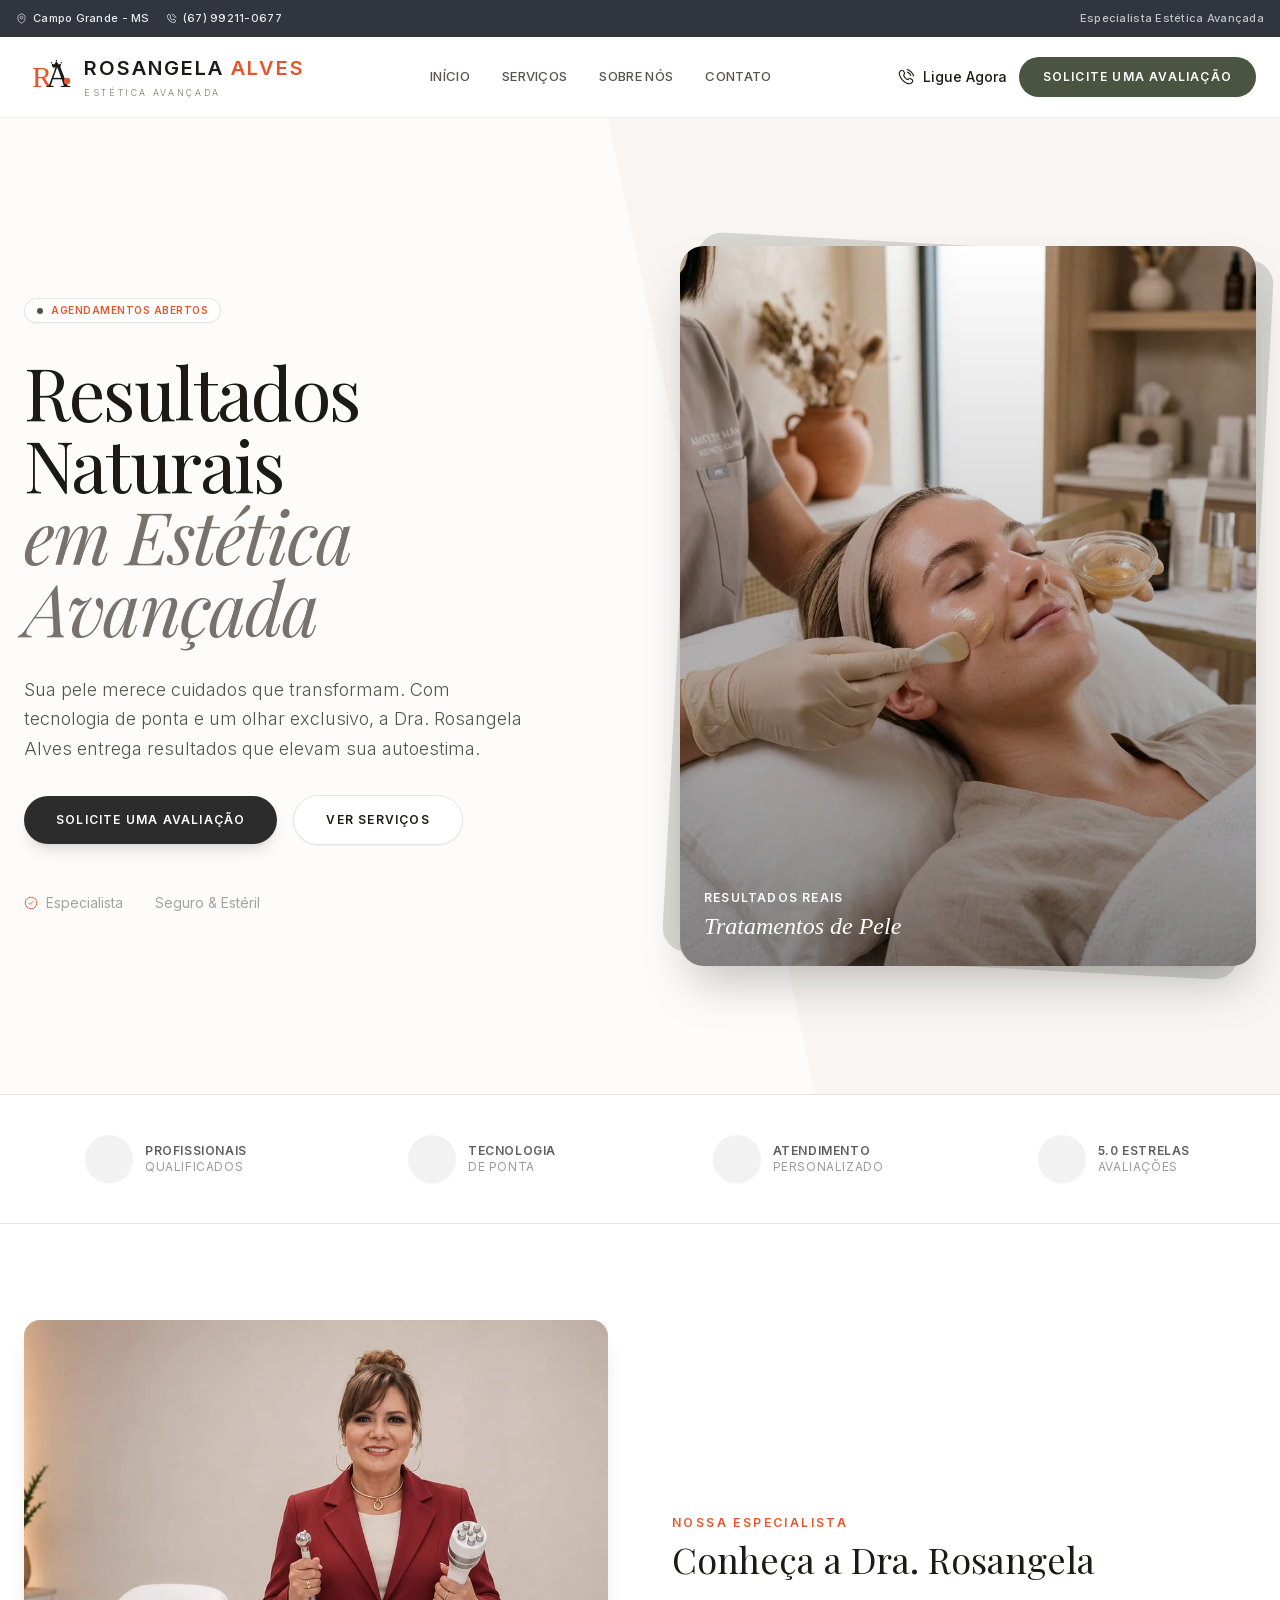
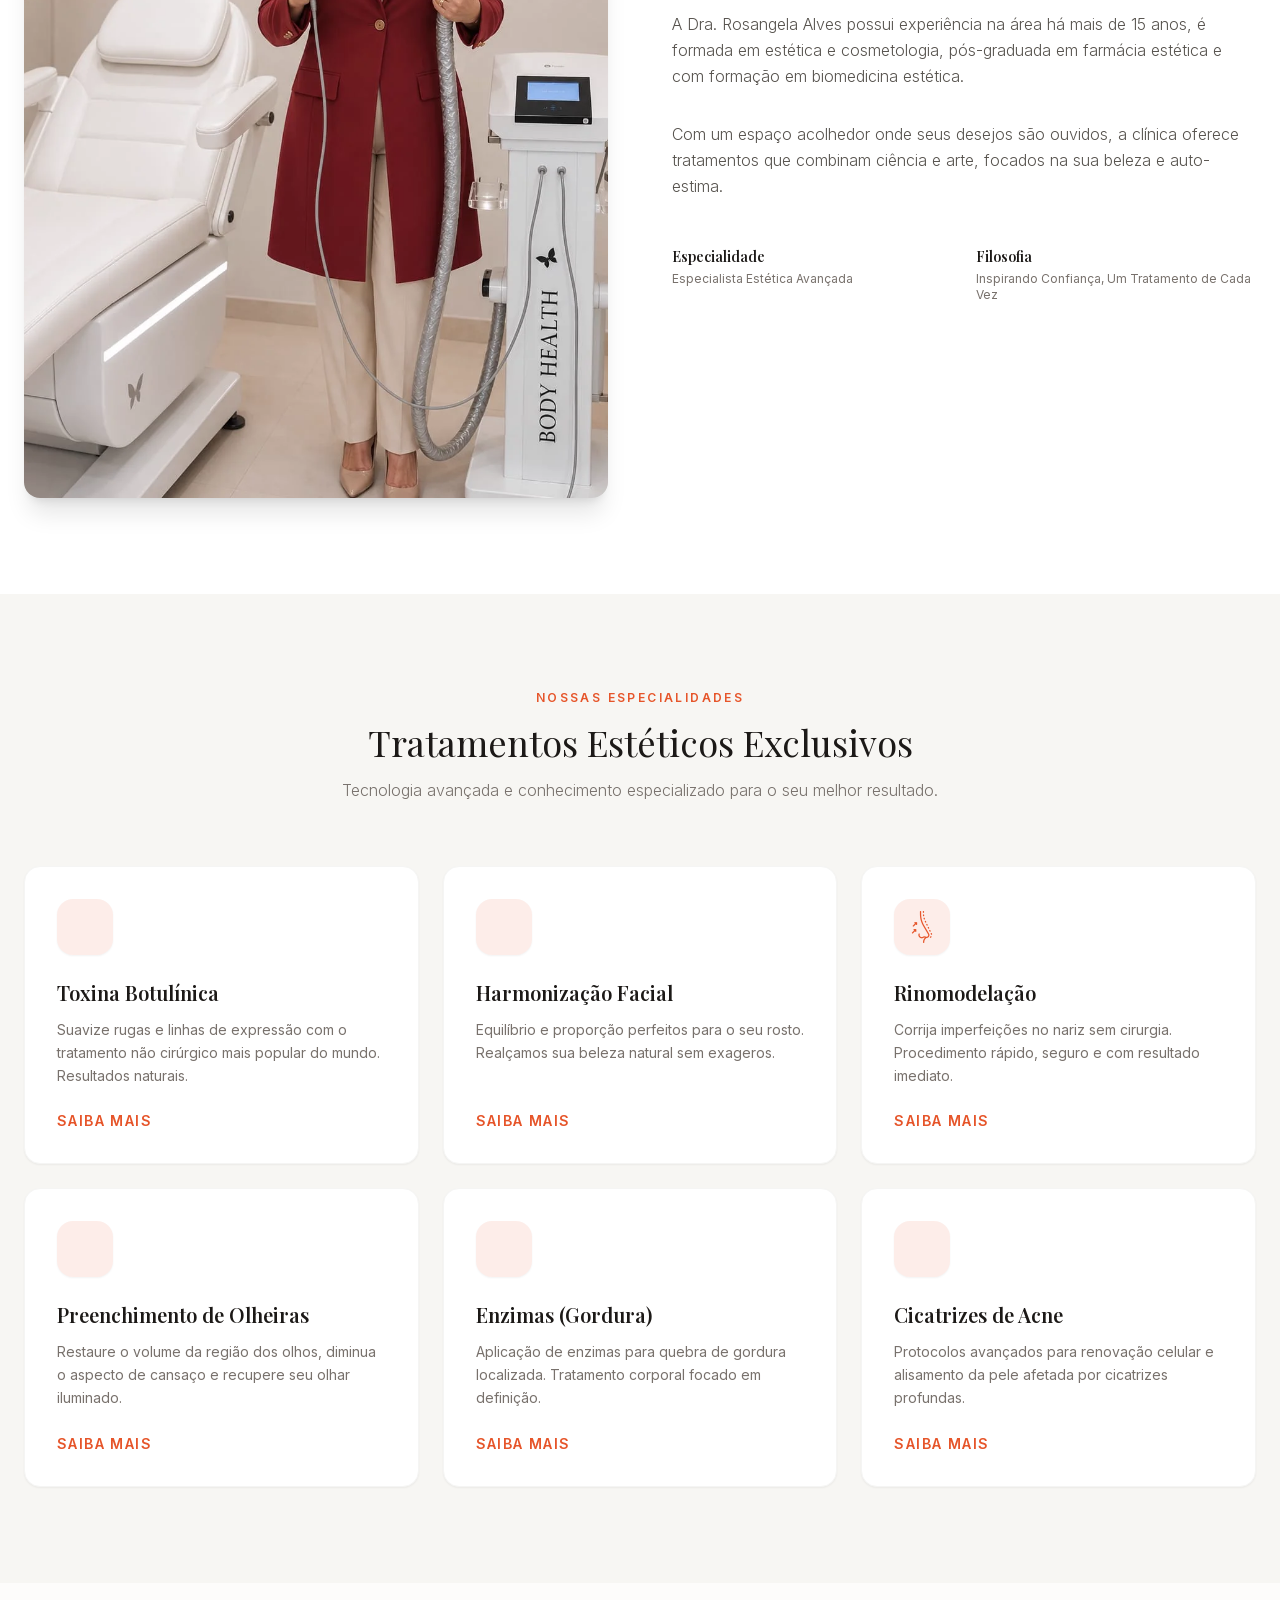
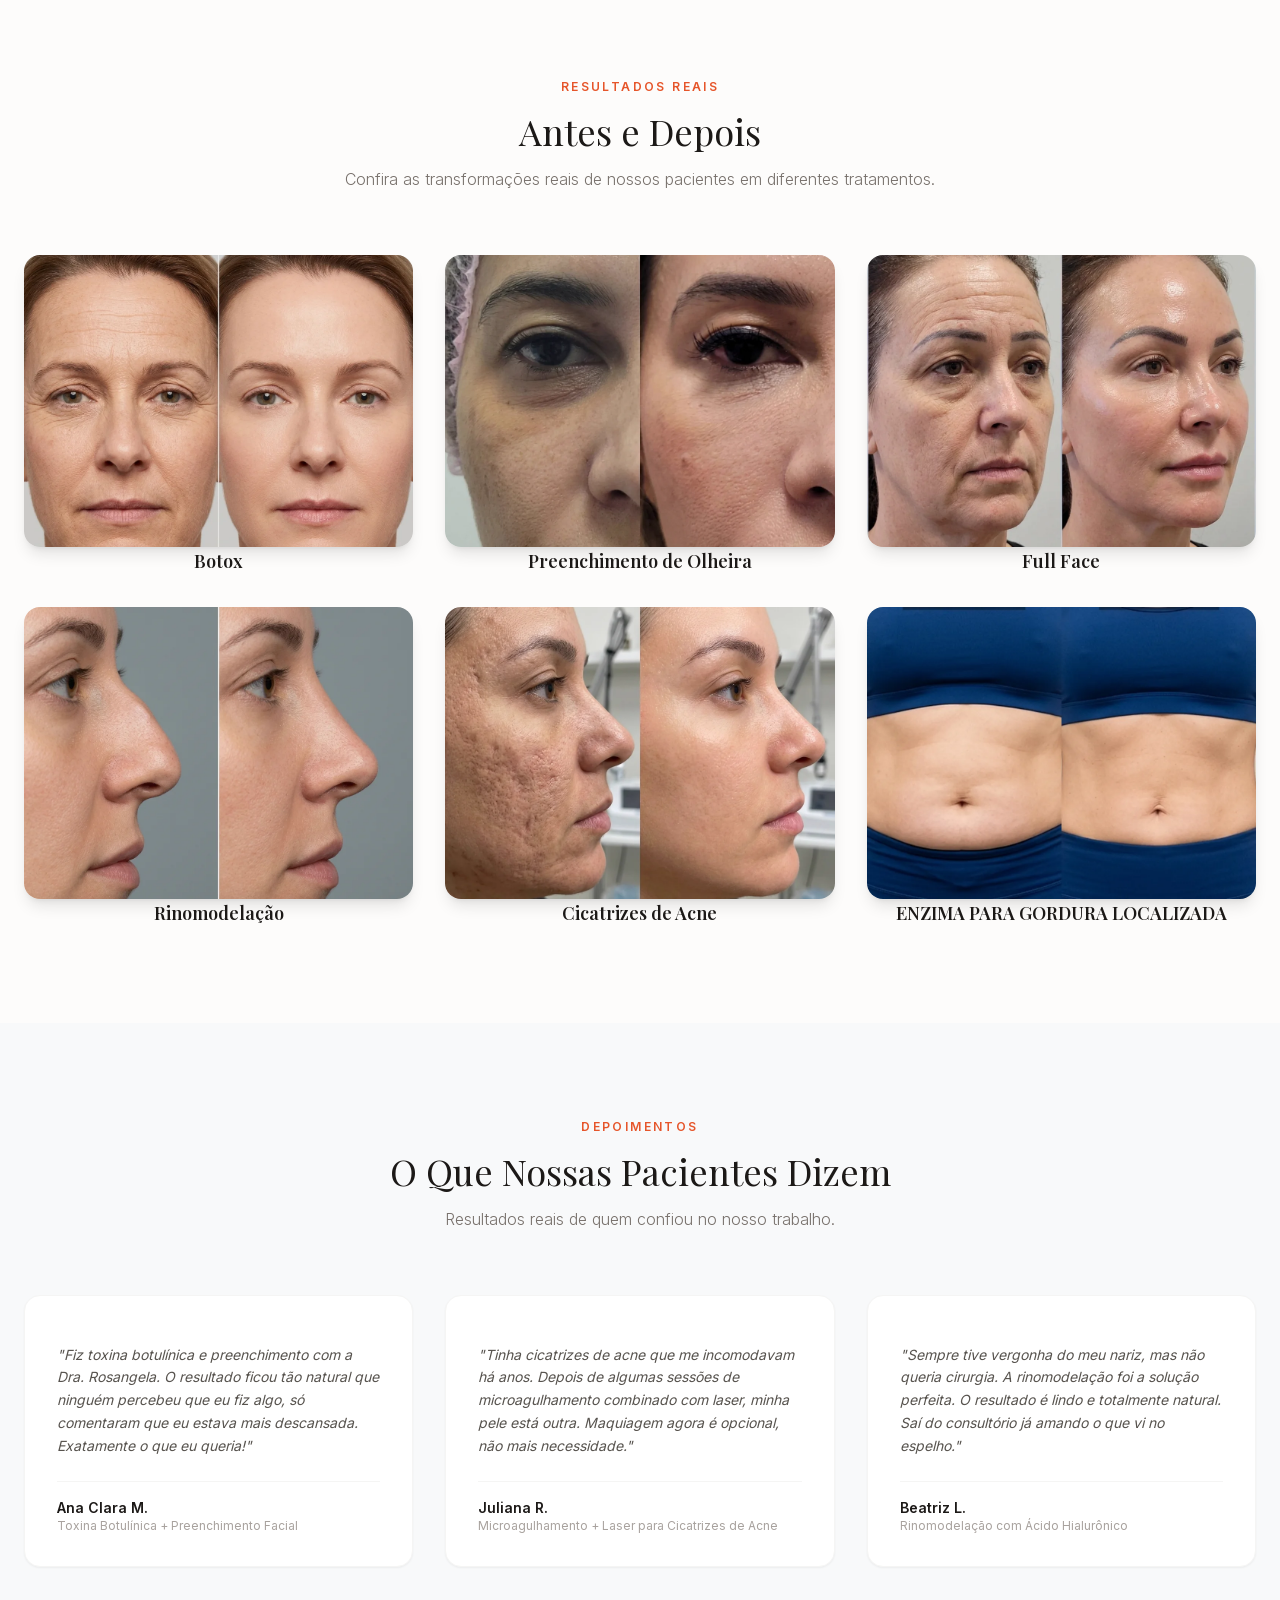
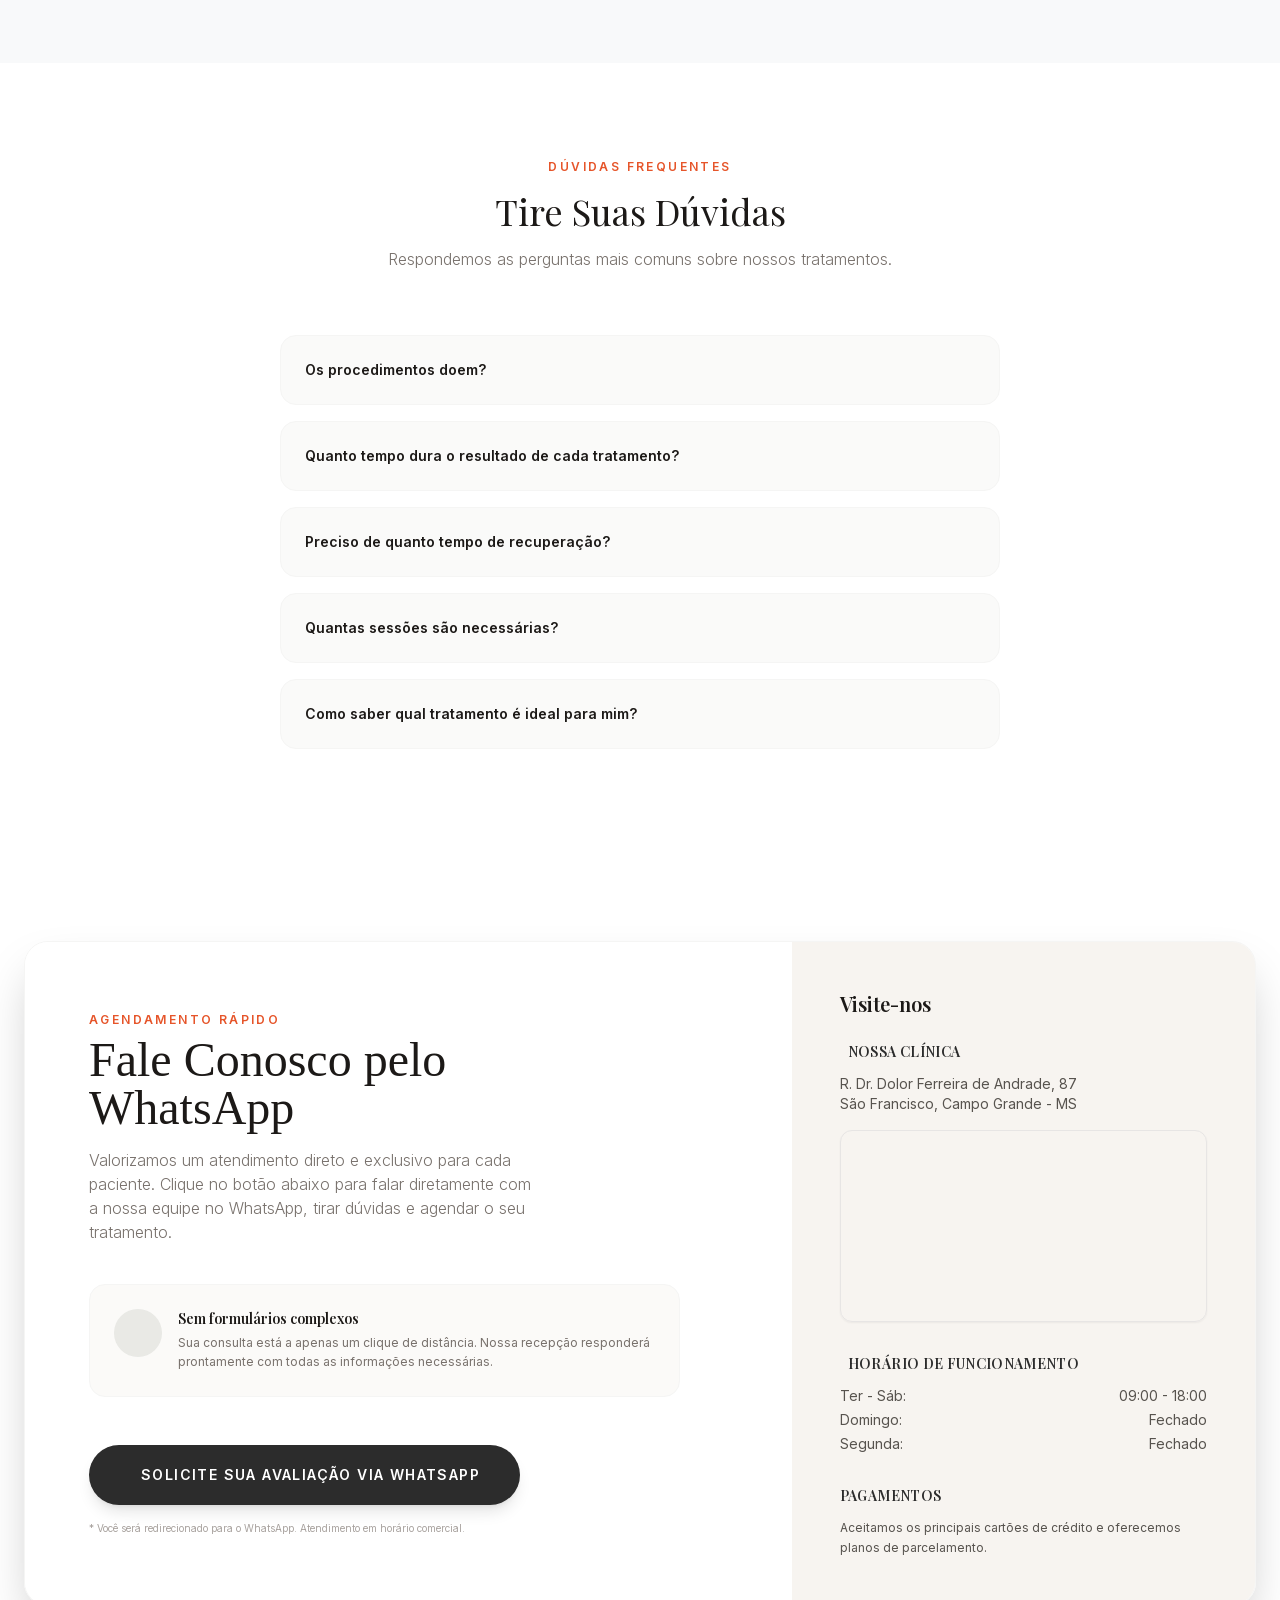
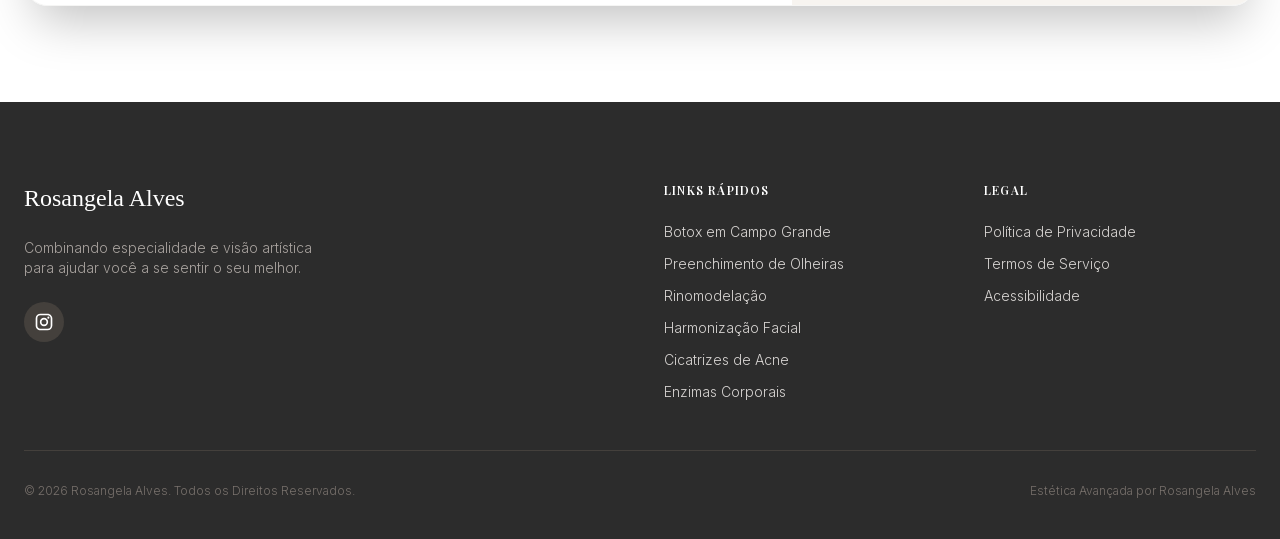
<file: index.html>
<html class="scroll-smooth" lang="pt-BR"><head>
<!-- Google Tag Manager -->
<script>(function(w,d,s,l,i){w[l]=w[l]||[];w[l].push({'gtm.start':new Date().getTime(),event:'gtm.js'});var f=d.getElementsByTagName(s)[0],j=d.createElement(s),dl=l!='dataLayer'?'&l='+l:'';j.async=true;j.src='https://www.googletagmanager.com/gtm.js?id='+i+dl;f.parentNode.insertBefore(j,f);})(window,document,'script','dataLayer','GTM-TV8MM4NQ');</script>
<!-- End Google Tag Manager -->
<script data-offline-runtime="1">(function(){
var D = {"entries": [{"b": "W10=", "t": "application/json"}, {"b": "[base64]/[base64]/[base64]/[base64]", "t": "application/json"}, {"b": "W3sic2x1ZyI6Im1lZGljYWwtc3BhLWxhbmRpbmctMzAiLCJjcmVhdGVkX2F0IjoiMjAyNi0wNi0wOFQwODo1Njo1Ny42Nzk3NTcrMDA6MDAifV0=", "t": "application/json"}, {"b": "[base64]", "t": "application/json"}, {"b": "[base64]", "t": "application/json"}, {"b": "W3sicHJvamVjdF9pZCI6ImIzMzhkNjIzLWEwYTUtNGE4OS1hMjk4LTc1OGVmY2RiODQxYyJ9XQ==", "t": "application/json"}, {"b": "[base64]", "t": "application/json"}, {"b": "[base64]", "t": "application/json"}, {"b": "[base64]", "t": "application/json"}, {"b": "[base64]", "t": "application/json"}, {"b": "[base64]", "t": "application/json"}, {"b": "[base64]", "t": "application/json"}, {"b": "[base64]", "t": "application/json"}, {"b": "[base64]", "t": "application/json"}], "keys": {"https://hoirqrkdgbmvpwutwuwj.supabase.co/rest/v1/shared_react_projects?select=*&slug=ilike.medical-spa-landing-30": 0, "https://hoirqrkdgbmvpwutwuwj.supabase.co/rest/v1/shared_react_projects": 0, "https://hoirqrkdgbmvpwutwuwj.supabase.co/rest/v1/rpc/get_public_shared_react_project_by_slug": 0, "https://hoirqrkdgbmvpwutwuwj.supabase.co/rest/v1/shared_react_projects?select=*&custom_domain=ilike.medical-spa-landing-30.aura.build": 0, "https://hoirqrkdgbmvpwutwuwj.supabase.co/rest/v1/rpc/get_public_shared_react_project_by_domain": 0, "https://hoirqrkdgbmvpwutwuwj.supabase.co/rest/v1/shared_react_projects?select=*&custom_domain=ilike.aura.build": 0, "https://hoirqrkdgbmvpwutwuwj.supabase.co/rest/v1/shared_code?select=*&slug=ilike.medical-spa-landing-30": 1, "https://hoirqrkdgbmvpwutwuwj.supabase.co/rest/v1/shared_code": 1, "https://hoirqrkdgbmvpwutwuwj.supabase.co/rest/v1/shared_code?select=slug%2Ccreated_at&user_id=eq.f68fe5b4-2b12-4cec-8b86-7b689a8ddd9e&order=created_at.desc": 2, "https://hoirqrkdgbmvpwutwuwj.supabase.co/rest/v1/public_author_profiles?select=id%2Cfull_name%2Cavatar_url%2Cbio%2Cslug%2Ccreated_at%2Cviews%2Cis_featured%2Cwebsite%2Clocation%2Cis_pro&id=in.%28f68fe5b4-2b12-4cec-8b86-7b689a8ddd9e%29": 3, "https://hoirqrkdgbmvpwutwuwj.supabase.co/rest/v1/public_author_profiles": 3, "https://api.iconify.design/solar.json?icons=map-point-linear": 4, "https://api.iconify.design/solar.json": 4, "https://hoirqrkdgbmvpwutwuwj.supabase.co/rest/v1/rpc/get_public_share_project_context": 5, "https://api.iconify.design/solar.json?icons=phone-calling-linear": 6, "https://api.iconify.design/solar.json?icons=close-circle-linear%2Chamburger-menu-linear": 7, "https://api.iconify.design/solar.json?icons=check-circle-linear": 8, "https://hoirqrkdgbmvpwutwuwj.supabase.co/rest/v1/projects?select=transition_type%2Ctransition_duration_ms%2Ctransition_easing%2Ctransition_distance_px&id=eq.b338d623-a0a5-4a89-a298-758efcdb841c": 0, "https://hoirqrkdgbmvpwutwuwj.supabase.co/rest/v1/projects": 0, "https://api.iconify.design/solar.json?icons=medal-ribbon-linear%2Cshield-check-linear": 9, "https://api.iconify.design/solar.json?icons=diploma-linear": 10, "https://api.iconify.design/mdi.json?icons=facebook%2Cinstagram": 11, "https://api.iconify.design/mdi.json": 11, "https://api.iconify.design/solar.json?icons=arrow-right-linear%2Cbody-linear%2Cbolt-linear%2Cclock-circle-bold%2Cface-scan-circle-linear%2Cheart-pulse-linear%2Cmap-point-bold%2Cstars-minimalistic-linear%2Csyringe-linear": 12, "https://hoirqrkdgbmvpwutwuwj.supabase.co/rest/v1/rpc/get_public_project_chats_for_share": 13}};
var E = D.entries, K = D.keys;
function entry(u){
  if (!u) return null;
  if (K[u] != null) return E[K[u]];
  try {
    var x = new URL(u, location.href);
    if (K[x.href] != null) return E[K[x.href]];
    var op = x.origin + x.pathname;
    if (K[op] != null) return E[K[op]];
  } catch(e){}
  return null;
}
function bytes(e){
  var s = atob(e.b), a = new Uint8Array(s.length);
  for (var i=0;i<s.length;i++) a[i] = s.charCodeAt(i);
  return a;
}
window.__offlineDataUri = function(u){
  var e = entry(u);
  return e ? ('data:' + e.t + ';base64,' + e.b) : null;
};
var _fetch = window.fetch;
if (_fetch) window.fetch = function(input, init){
  try {
    var u = (typeof input === 'string') ? input : (input && input.url);
    var e = entry(u);
    if (e) return Promise.resolve(new Response(bytes(e),
      { status:200, headers:{'Content-Type': e.t} }));
  } catch(err){}
  return _fetch.apply(this, arguments);
};
var _open = XMLHttpRequest.prototype.open;
XMLHttpRequest.prototype.open = function(m, u){
  try { this.__offUrl = u; } catch(e){}
  return _open.apply(this, arguments);
};
var _send = XMLHttpRequest.prototype.send;
XMLHttpRequest.prototype.send = function(){
  var e = entry(this.__offUrl);
  if (!e) return _send.apply(this, arguments);
  var self = this, txt = atob(e.b);
  setTimeout(function(){
    try {
      Object.defineProperty(self,'readyState',{value:4,configurable:true});
      Object.defineProperty(self,'status',{value:200,configurable:true});
      Object.defineProperty(self,'responseText',{value:txt,configurable:true});
      Object.defineProperty(self,'response',{value:txt,configurable:true});
    } catch(err){}
    if (typeof self.onreadystatechange === 'function') self.onreadystatechange();
    if (typeof self.onload === 'function') self.onload();
  }, 0);
};
})();</script><script data-offline-resolve="1">(function(){
var ASSET_MAP = {"https://medical-spa-landing-30.aura.build/": "assets/6e436818a94c9dff_file.html", "https://fonts.googleapis.com/css2?family=Inter:wght@300;400;500;600;700&display=swap": "assets/f32c4a47e91d6996_css2.css", "https://cdn.jsdelivr.net/npm/iconify-icon@2.1.0/dist/iconify-icon.min.js": "assets/758d94838db0cafd_iconify-icon.min.js", "https://medical-spa-landing-30.aura.build/assets/index-0r22Ynqq.css": "assets/ea64d2a49081751f_index-0r22Ynqq.css", "https://fonts.googleapis.com/css2?family=Inter:wght@300;400;500;600;700&family=Roboto:wght@300;400;500;600;700&family=Montserrat:wght@300;400;500;600;700&family=Poppins:wght@300;400;500;600;700&display=swap": "assets/f03d5177d82d71e3_css2.css", "https://fonts.googleapis.com/css2?family=Plus+Jakarta+Sans:wght@300;400;500;600;700;800&family=IBM+Plex+Serif:wght@300;400;500;600;700&family=IBM+Plex+Mono:wght@300;400;500;600;700&display=swap": "assets/d12728c695d9fa3b_css2.css", "https://fonts.googleapis.com/css2?family=Manrope:wght@300;400;500;600;700;800&family=Space+Grotesk:wght@300;400;500;600;700&family=Work+Sans:wght@300;400;500;600;700;800&display=swap": "assets/c77cac3cc91e6e23_css2.css", "https://fonts.googleapis.com/css2?family=Anton&family=Bebas+Neue&family=Archivo+Black&family=League+Gothic&family=Fredoka:wght@300;400;500;600;700&display=swap": "assets/287afa9f5a5cb953_css2.css", "https://fonts.googleapis.com/css2?family=Quicksand:wght@300;400;500;600;700&family=Nunito:wght@300;400;500;600;700;800&display=swap": "assets/356caca7d0e9c746_css2.css", "https://fonts.googleapis.com/css2?family=Playfair+Display:wght@400;500;600;700;900&family=Instrument+Serif:wght@400;500;600;700&family=Merriweather:wght@300;400;700;900&family=Bricolage+Grotesque:wght@300;400;500;600;700&display=swap": "assets/04e082577ae710a5_css2.css", "https://fonts.googleapis.com/css2?family=Geist:wght@300;400;500;600;700&display=swap": "assets/4bcb63d746dc1754_css2.css", "https://fonts.googleapis.com/css2?family=PT+Serif:wght@400;700&family=Geist+Mono:wght@300;400;500;600;700&family=Space+Mono:wght@400;700&display=swap": "assets/0d39cacf88806a1f_css2.css", "https://fonts.googleapis.com/css2?family=Google+Sans:wght@400;500;600;700&family=Syne:wght@400;500;600;700;800&family=Urbanist:wght@300;400;500;600;700;800&family=Sora:wght@300;400;500;600;700;800&display=swap": "assets/a77f86371bc389ee_css2.css", "https://fonts.googleapis.com/css2?family=Cormorant+Garamond:wght@300;400;500;600;700&family=Aboreto&family=Gloock&family=Marcellus&family=Cardo:wght@400;700&family=Bodoni+Moda:opsz,wght@6..96,400..900&display=swap": "assets/daa0ec40adc9d9a0_css2.css", "https://fonts.googleapis.com/css2?family=DM+Serif+Display&family=Fraunces:opsz,wght@9..144,300..900&family=Lora:wght@400;500;600;700&family=GFS+Didot&family=Libre+Baskerville:wght@400;700&display=swap": "assets/66b1e43fa52a5922_css2.css", "https://fonts.googleapis.com/css2?family=Chewy&family=Foldit:wght@400;500;600;700&family=Oi&family=Honk&family=Nabla&display=swap": "assets/c31766c0818ab1ee_css2.css", "https://fonts.googleapis.com/css2?family=Newsreader:opsz,wght@6..72,400..800&family=Google+Sans+Flex:wght@400;500;600;700&family=Oswald:wght@300;400;500;600;700&family=DM+Sans:wght@300;400;500;600;700&display=swap": "assets/19612a24da94d441_css2.css", "https://medical-spa-landing-30.aura.build/assets/index-B--2sqBu.js": "assets/index-B--2sqBu.js", "https://medical-spa-landing-30.aura.build/assets/avatar-B82lunjf.js": "assets/avatar-B82lunjf.js", "https://medical-spa-landing-30.aura.build/assets/input-CxPrgBtp.js": "assets/input-CxPrgBtp.js", "https://medical-spa-landing-30.aura.build/assets/index-etit5w4e.js": "assets/index-etit5w4e.js", "https://medical-spa-landing-30.aura.build/assets/popover-CD6UrRE-.js": "assets/popover-CD6UrRE-.js", "https://medical-spa-landing-30.aura.build/assets/button-DonCbdem.js": "assets/button-DonCbdem.js", "https://medical-spa-landing-30.aura.build/assets/htmlToReactConversion-BGFBrppD.js": "assets/htmlToReactConversion-BGFBrppD.js", "https://medical-spa-landing-30.aura.build/assets/previewFrameSizes-DLLFhKVX.js": "assets/previewFrameSizes-DLLFhKVX.js", "https://medical-spa-landing-30.aura.build/assets/PublicSharedSiteResolver-CoxmtUiV.js": "assets/PublicSharedSiteResolver-CoxmtUiV.js", "https://medical-spa-landing-30.aura.build/assets/select-D2NoS2Yc.js": "assets/select-D2NoS2Yc.js", "https://medical-spa-landing-30.aura.build/assets/chevron-up-DF9NLBQW.js": "assets/chevron-up-DF9NLBQW.js", "https://medical-spa-landing-30.aura.build/assets/tabs-BuGZxF3v.js": "assets/tabs-BuGZxF3v.js", "https://medical-spa-landing-30.aura.build/assets/label-6A3-KJ64.js": "assets/label-6A3-KJ64.js", "https://medical-spa-landing-30.aura.build/assets/iframeLinkUtils-Cim0Bm0X.js": "assets/iframeLinkUtils-Cim0Bm0X.js", "https://medical-spa-landing-30.aura.build/assets/cmsLoopUtils-aaCBDPtY.js": "assets/cmsLoopUtils-aaCBDPtY.js", "https://medical-spa-landing-30.aura.build/assets/TemplateArtifactsService-B84UKsmE.js": "assets/TemplateArtifactsService-B84UKsmE.js", "https://medical-spa-landing-30.aura.build/assets/loader-circle-BBB0i0Ez.js": "assets/loader-circle-BBB0i0Ez.js", "https://medical-spa-landing-30.aura.build/assets/iconBase-DRWIC6Hg.js": "assets/iconBase-DRWIC6Hg.js", "https://medical-spa-landing-30.aura.build/assets/refresh-cw-CcvAlFSv.js": "assets/refresh-cw-CcvAlFSv.js", "https://medical-spa-landing-30.aura.build/assets/promptUtils-usWxYZ9V.js": "assets/promptUtils-usWxYZ9V.js", "https://medical-spa-landing-30.aura.build/assets/ScreenCapture-BiMii8b1.js": "assets/ScreenCapture-BiMii8b1.js", "https://medical-spa-landing-30.aura.build/assets/target-DJ6n0nZg.js": "assets/target-DJ6n0nZg.js", "https://medical-spa-landing-30.aura.build/assets/reactPublishing-BNTbeDjx.js": "assets/reactPublishing-BNTbeDjx.js", "https://medical-spa-landing-30.aura.build/assets/external-link-BgS9SMXr.js": "assets/external-link-BgS9SMXr.js", "https://medical-spa-landing-30.aura.build/assets/circle-check-DlM0PoRz.js": "assets/circle-check-DlM0PoRz.js", "https://medical-spa-landing-30.aura.build/assets/index-BdQq_4o_.js": "assets/index-BdQq_4o_.js", "https://medical-spa-landing-30.aura.build/assets/square-pen-Ds54DpZW.js": "assets/square-pen-Ds54DpZW.js", "https://medical-spa-landing-30.aura.build/assets/reactLocalPreviewSupport-CrKYDiAb.js": "assets/reactLocalPreviewSupport-CrKYDiAb.js", "https://medical-spa-landing-30.aura.build/assets/bookmark-BL-m_tt8.js": "assets/bookmark-BL-m_tt8.js", "https://medical-spa-landing-30.aura.build/assets/circle-alert-DtIlgH2S.js": "assets/circle-alert-DtIlgH2S.js", "https://medical-spa-landing-30.aura.build/assets/shuffle-BWR_qSzF.js": "assets/shuffle-BWR_qSzF.js", "https://medical-spa-landing-30.aura.build/assets/save-C2-LSoJU.js": "assets/save-C2-LSoJU.js", "https://medical-spa-landing-30.aura.build/assets/sandpackUtils-DotySTgc.js": "assets/sandpackUtils-DotySTgc.js", "https://medical-spa-landing-30.aura.build/assets/copy-CIE9sjPG.js": "assets/copy-CIE9sjPG.js", "https://medical-spa-landing-30.aura.build/assets/camera-CDL4mIqJ.js": "assets/camera-CDL4mIqJ.js", "https://medical-spa-landing-30.aura.build/assets/undo-2-D-9pAqpZ.js": "assets/undo-2-D-9pAqpZ.js", "https://medical-spa-landing-30.aura.build/assets/code-4JQdpZM0.js": "assets/code-4JQdpZM0.js", "https://medical-spa-landing-30.aura.build/assets/RemixPopover-Cu0cSH4T.js": "assets/RemixPopover-Cu0cSH4T.js", "https://medical-spa-landing-30.aura.build/assets/arrow-up-CrsknQnp.js": "assets/arrow-up-CrsknQnp.js", "https://medical-spa-landing-30.aura.build/assets/CustomPreviewContainer-f2EjI-nW.js": "assets/CustomPreviewContainer-f2EjI-nW.js", "https://medical-spa-landing-30.aura.build/assets/lock-CewXpOcl.js": "assets/lock-CewXpOcl.js", "https://medical-spa-landing-30.aura.build/assets/PublishedReactArtifactPreview-C-5OCXcy.js": "assets/PublishedReactArtifactPreview-C-5OCXcy.js", "https://medical-spa-landing-30.aura.build/assets/reactProjectRepair-CJg04KIx.js": "assets/reactProjectRepair-CJg04KIx.js", "https://medical-spa-landing-30.aura.build/assets/prism-p0jv768X.js": "assets/prism-p0jv768X.js", "https://medical-spa-landing-30.aura.build/assets/SandpackContainer-DISfyMf0.js": "assets/SandpackContainer-DISfyMf0.js", "https://hoirqrkdgbmvpwutwuwj.supabase.co/rest/v1/shared_react_projects?select=*&slug=ilike.medical-spa-landing-30": "assets/4f53cda18c2baa0c_shared_react_projects.json", "https://hoirqrkdgbmvpwutwuwj.supabase.co/rest/v1/rpc/get_public_shared_react_project_by_slug": "assets/4f53cda18c2baa0c_shared_react_projects.json", "https://hoirqrkdgbmvpwutwuwj.supabase.co/rest/v1/shared_react_projects?select=*&custom_domain=ilike.medical-spa-landing-30.aura.build": "assets/4f53cda18c2baa0c_shared_react_projects.json", "https://hoirqrkdgbmvpwutwuwj.supabase.co/rest/v1/rpc/get_public_shared_react_project_by_domain": "assets/4f53cda18c2baa0c_shared_react_projects.json", "https://hoirqrkdgbmvpwutwuwj.supabase.co/rest/v1/shared_react_projects?select=*&custom_domain=ilike.aura.build": "assets/4f53cda18c2baa0c_shared_react_projects.json", "https://hoirqrkdgbmvpwutwuwj.supabase.co/rest/v1/shared_code?select=*&slug=ilike.medical-spa-landing-30": "assets/adc1876ea378541a_shared_code.json", "https://hoirqrkdgbmvpwutwuwj.supabase.co/rest/v1/shared_code?select=slug%2Ccreated_at&user_id=eq.f68fe5b4-2b12-4cec-8b86-7b689a8ddd9e&order=created_at.desc": "assets/d259e366d73425e4_shared_code.json", "https://hoirqrkdgbmvpwutwuwj.supabase.co/rest/v1/public_author_profiles?select=id%2Cfull_name%2Cavatar_url%2Cbio%2Cslug%2Ccreated_at%2Cviews%2Cis_featured%2Cwebsite%2Clocation%2Cis_pro&id=in.%28f68fe5b4-2b12-4cec-8b86-7b689a8ddd9e%29": "assets/5fa8a2021d2af5df_public_author_profiles.json", "https://fonts.gstatic.com/s/inter/v20/UcC73FwrK3iLTeHuS_nVMrMxCp50SjIa1ZL7W0Q5nw.woff2": "assets/c940764593d0fe5d_UcC73FwrK3iLTeHuS_nVMrMxCp50Sj.woff2", "https://medical-spa-landing-30.aura.build/logo-aura-gray.svg": "assets/23a9f32ff7d46956_logo-aura-gray.svg", "https://fonts.googleapis.com/css2?family=Inter:wght@300;400;500;600&family=Playfair+Display:ital,wght@0,400;0,600;1,400&display=swap": "assets/528c7f11ac18daea_css2.css", "https://static.wixstatic.com/media/996f32_561fbde6044a45b08ad722c4b3ebe42e~mv2.png": "assets/a1c107ecb934222f_996f32_561fbde6044a45b08ad722c.png", "https://code.iconify.design/iconify-icon/1.0.7/iconify-icon.min.js": "assets/851bed7af266f96a_iconify-icon.min.js", "assets/owner_professional.png": "assets/owner_professional.png", "https://cdn.tailwindcss.com/3.4.17": "assets/176e894661aa9cdc_3.4.17", "assets/new_antes_depois_2.png": "assets/bd2f87eb119d22c3_11062b_ed81470d7bb5405ea00aad7.jpg", "https://hoirqrkdgbmvpwutwuwj.supabase.co/storage/v1/object/public/preview-images/medical-spa-landing-30.png?t=1781071381691": "assets/0591c47864786aaf_medical-spa-landing-30.png", "https://api.iconify.design/solar.json?icons=map-point-linear": "assets/bcc25e49f98da704_solar.json", "https://hoirqrkdgbmvpwutwuwj.supabase.co/rest/v1/rpc/get_public_share_project_context": "assets/c429c99a1f82b7c5_get_public_share_project_conte.json", "https://api.iconify.design/solar.json?icons=phone-calling-linear": "assets/fd0d659b2ce74752_solar.json", "https://fonts.gstatic.com/s/playfairdisplay/v40/nuFRD-vYSZviVYUb_rj3ij__anPXDTnCjmHKM4nYO7KN_qiTXtHA-X-uE0qEEw.woff2": "assets/ce3932af6f6a6c73_nuFRD-vYSZviVYUb_rj3ij__anPXDT.woff2", "https://fonts.gstatic.com/s/playfairdisplay/v40/nuFiD-vYSZviVYUb_rj3ij__anPXDTzYgEM86xQ.woff2": "assets/5d91eb5d522a0308_nuFiD-vYSZviVYUb_rj3ij__anPXDT.woff2", "https://api.iconify.design/solar.json?icons=close-circle-linear%2Chamburger-menu-linear": "assets/b9c148454359101d_solar.json", "https://api.iconify.design/solar.json?icons=check-circle-linear": "assets/a1bbcd79d375ff1a_solar.json", "https://hoirqrkdgbmvpwutwuwj.supabase.co/rest/v1/projects?select=transition_type%2Ctransition_duration_ms%2Ctransition_easing%2Ctransition_distance_px&id=eq.b338d623-a0a5-4a89-a298-758efcdb841c": "assets/4f53cda18c2baa0c_shared_react_projects.json", "https://api.iconify.design/solar.json?icons=medal-ribbon-linear%2Cshield-check-linear": "assets/27196e5118cd1406_solar.json", "https://api.iconify.design/solar.json?icons=diploma-linear": "assets/7e18b9af80d1cf0a_solar.json", "https://api.iconify.design/mdi.json?icons=facebook%2Cinstagram": "assets/15c9855640ad4f86_mdi.json", "https://api.iconify.design/solar.json?icons=arrow-right-linear%2Cbody-linear%2Cbolt-linear%2Cclock-circle-bold%2Cface-scan-circle-linear%2Cheart-pulse-linear%2Cmap-point-bold%2Cstars-minimalistic-linear%2Csyringe-linear": "assets/5488641954d08f95_solar.json", "https://hoirqrkdgbmvpwutwuwj.supabase.co/rest/v1/rpc/get_public_project_chats_for_share": "assets/0f6ed132f686961a_get_public_project_chats_for_s.json", "https://www.instagram.com/cloud_la_medspa/": "assets/11f1b1c71f2e2281_file.html", "https://maps.google.com/?q=6-20+Plaza+Road,+Fair+Lawn,+NJ": "assets/a83d07edcf2959ca_file.html", "https://cdn.tailwindcss.com": "assets/176e894661aa9cdc_3.4.17", "https://medical-spa-landing-30.aura.build/assets/Browse-ClH04KuV.js": "assets/Browse-ClH04KuV.js", "https://medical-spa-landing-30.aura.build/assets/type-98Wx9oDj.js": "assets/type-98Wx9oDj.js", "https://medical-spa-landing-30.aura.build/assets/info-DliNn9NJ.js": "assets/info-DliNn9NJ.js", "https://medical-spa-landing-30.aura.build/assets/scroll-area-a96m0E1I.js": "assets/scroll-area-a96m0E1I.js", "https://medical-spa-landing-30.aura.build/assets/square-user-round-Ccml93i3.js": "assets/square-user-round-Ccml93i3.js", "https://medical-spa-landing-30.aura.build/assets/typescript-DkEtoF9o.js": "assets/typescript-DkEtoF9o.js", "https://medical-spa-landing-30.aura.build/assets/PricingPage-BHXVza4m.js": "assets/PricingPage-BHXVza4m.js", "https://medical-spa-landing-30.aura.build/assets/videoOptimizationToast-h8J_0wO8.js": "assets/videoOptimizationToast-h8J_0wO8.js", "https://medical-spa-landing-30.aura.build/assets/mouse-pointer-2-Bb3dNPNp.js": "assets/mouse-pointer-2-Bb3dNPNp.js", "https://medical-spa-landing-30.aura.build/assets/PricingModal-CmlQiL0W.js": "assets/PricingModal-CmlQiL0W.js", "https://medical-spa-landing-30.aura.build/assets/code-xml-DxWMaocG.js": "assets/code-xml-DxWMaocG.js", "https://medical-spa-landing-30.aura.build/assets/html2canvas.esm-CBrSDip1.js": "assets/html2canvas.esm-CBrSDip1.js", "https://medical-spa-landing-30.aura.build/assets/arrow-left-right-CQTmmBcw.js": "assets/arrow-left-right-CQTmmBcw.js", "https://medical-spa-landing-30.aura.build/assets/file-text-DZVvfuwf.js": "assets/file-text-DZVvfuwf.js", "https://medical-spa-landing-30.aura.build/assets/arrow-down-DnRVuT_-.js": "assets/arrow-down-DnRVuT_-.js", "https://medical-spa-landing-30.aura.build/assets/send-BhT3OtLd.js": "assets/send-BhT3OtLd.js", "https://medical-spa-landing-30.aura.build/assets/googleAds-CHdBmgca.js": "assets/googleAds-CHdBmgca.js", "https://medical-spa-landing-30.aura.build/assets/Discord-DBdEM6g-.js": "assets/Discord-DBdEM6g-.js", "https://medical-spa-landing-30.aura.build/assets/earth-BWZmCP6B.js": "assets/earth-BWZmCP6B.js", "https://medical-spa-landing-30.aura.build/assets/canvasMarkdown-C4-2_pCT.js": "assets/canvasMarkdown-C4-2_pCT.js", "https://medical-spa-landing-30.aura.build/assets/codeStorage-BNlQjdJB.js": "assets/codeStorage-BNlQjdJB.js", "https://medical-spa-landing-30.aura.build/assets/cancel-BNJ_5dap.js": "assets/cancel-BNJ_5dap.js", "https://medical-spa-landing-30.aura.build/assets/Components-CZGL1MaK.js": "assets/Components-CZGL1MaK.js", "https://medical-spa-landing-30.aura.build/assets/CanvasWorkspace-CH1HfTRs.js": "assets/CanvasWorkspace-CH1HfTRs.js", "https://medical-spa-landing-30.aura.build/assets/canvasReviewService-Bqu8Kv7v.js": "assets/canvasReviewService-Bqu8Kv7v.js", "https://medical-spa-landing-30.aura.build/assets/SelectionImages-BvUNGjaV.js": "assets/SelectionImages-BvUNGjaV.js", "https://medical-spa-landing-30.aura.build/assets/chevron-left-CNB4cB50.js": "assets/chevron-left-CNB4cB50.js", "https://medical-spa-landing-30.aura.build/assets/Editor-DvBKjp6g.js": "assets/Editor-DvBKjp6g.js", "https://medical-spa-landing-30.aura.build/assets/message-circle-Bg9sQ3k0.js": "assets/message-circle-Bg9sQ3k0.js", "https://medical-spa-landing-30.aura.build/assets/Learn-kgjedUR1.js": "assets/Learn-kgjedUR1.js", "https://medical-spa-landing-30.aura.build/assets/palette-GtM43N-9.js": "assets/palette-GtM43N-9.js", "https://medical-spa-landing-30.aura.build/assets/activity-uSXGMcZm.js": "assets/activity-uSXGMcZm.js", "https://medical-spa-landing-30.aura.build/assets/mouse-pointer-DRR_GL3k.js": "assets/mouse-pointer-DRR_GL3k.js", "https://medical-spa-landing-30.aura.build/assets/codeSessionPreviewConfig-C23SW9-S.js": "assets/codeSessionPreviewConfig-C23SW9-S.js", "https://medical-spa-landing-30.aura.build/assets/index-DovFcte0.js": "assets/index-DovFcte0.js", "https://medical-spa-landing-30.aura.build/assets/heart-BuCteqTX.js": "assets/heart-BuCteqTX.js", "https://medical-spa-landing-30.aura.build/assets/TemplateAnalytics-ClafdxUo.js": "assets/TemplateAnalytics-ClafdxUo.js", "https://medical-spa-landing-30.aura.build/assets/useTrialLimitGate-B1AOh7hf.js": "assets/useTrialLimitGate-B1AOh7hf.js", "https://medical-spa-landing-30.aura.build/assets/TurnstileWidget-DiU63VfW.js": "assets/TurnstileWidget-DiU63VfW.js", "https://medical-spa-landing-30.aura.build/assets/file-code-2-1OVc_Srk.js": "assets/file-code-2-1OVc_Srk.js", "https://medical-spa-landing-30.aura.build/assets/pencil-CYDl_5RZ.js": "assets/pencil-CYDl_5RZ.js", "https://medical-spa-landing-30.aura.build/assets/grid-3x3-BWRCi6b5.js": "assets/grid-3x3-BWRCi6b5.js", "https://medical-spa-landing-30.aura.build/assets/eye-off-DYmt7cED.js": "assets/eye-off-DYmt7cED.js", "https://medical-spa-landing-30.aura.build/assets/circle-x-DPTFDYw9.js": "assets/circle-x-DPTFDYw9.js", "https://medical-spa-landing-30.aura.build/assets/proportions-DY8KGb6C.js": "assets/proportions-DY8KGb6C.js", "https://medical-spa-landing-30.aura.build/assets/wand-sparkles-CEW3RAAC.js": "assets/wand-sparkles-CEW3RAAC.js", "https://medical-spa-landing-30.aura.build/assets/changelog-XW8Xb27V.js": "assets/changelog-XW8Xb27V.js", "https://medical-spa-landing-30.aura.build/assets/youtube-Ckd--OHu.js": "assets/youtube-Ckd--OHu.js", "https://medical-spa-landing-30.aura.build/assets/githubUtils-zKYT_cu2.js": "assets/githubUtils-zKYT_cu2.js", "https://medical-spa-landing-30.aura.build/assets/useAdminStatus-CphYGSti.js": "assets/useAdminStatus-CphYGSti.js", "https://medical-spa-landing-30.aura.build/assets/designSystemAnalytics-DN2tUabG.js": "assets/designSystemAnalytics-DN2tUabG.js", "https://medical-spa-landing-30.aura.build/assets/list-wrSM8Yge.js": "assets/list-wrSM8Yge.js", "https://medical-spa-landing-30.aura.build/assets/Iterations-BU9anmh7.js": "assets/Iterations-BU9anmh7.js", "https://medical-spa-landing-30.aura.build/assets/CreditPurchaseModal-DIJO43wk.js": "assets/CreditPurchaseModal-DIJO43wk.js", "https://medical-spa-landing-30.aura.build/assets/colorUtils-JuwdntXj.js": "assets/colorUtils-JuwdntXj.js", "https://medical-spa-landing-30.aura.build/assets/SignInModal-BAMqEHMB.js": "assets/SignInModal-BAMqEHMB.js", "https://medical-spa-landing-30.aura.build/assets/usePurchase-CE8nxH9G.js": "assets/usePurchase-CE8nxH9G.js", "https://medical-spa-landing-30.aura.build/assets/atom-DmriPh7I.js": "assets/atom-DmriPh7I.js", "https://medical-spa-landing-30.aura.build/assets/NotFound-BNgXaEqb.js": "assets/NotFound-BNgXaEqb.js", "https://medical-spa-landing-30.aura.build/assets/circle-check-big-DOhdZvuZ.js": "assets/circle-check-big-DOhdZvuZ.js", "https://medical-spa-landing-30.aura.build/assets/monitor-CwOuw_ZK.js": "assets/monitor-CwOuw_ZK.js", "https://medical-spa-landing-30.aura.build/assets/square-DXski51k.js": "assets/square-DXski51k.js", "https://medical-spa-landing-30.aura.build/assets/layers-2-BvE9ZtG0.js": "assets/layers-2-BvE9ZtG0.js", "https://medical-spa-landing-30.aura.build/assets/card-CCQePxZf.js": "assets/card-CCQePxZf.js", "https://medical-spa-landing-30.aura.build/assets/DesignSystemEditorModal-DCh51nj0.js": "assets/DesignSystemEditorModal-DCh51nj0.js", "https://medical-spa-landing-30.aura.build/assets/mail-GZOBJvyK.js": "assets/mail-GZOBJvyK.js", "https://medical-spa-landing-30.aura.build/assets/tv-LmRfr2bh.js": "assets/tv-LmRfr2bh.js", "https://medical-spa-landing-30.aura.build/assets/codeAgentClient-BVgScrXR.js": "assets/codeAgentClient-BVgScrXR.js", "https://medical-spa-landing-30.aura.build/assets/theme-toggle-pH54Yvd7.js": "assets/theme-toggle-pH54Yvd7.js", "https://medical-spa-landing-30.aura.build/assets/SignIn-ZDLmmvGq.js": "assets/SignIn-ZDLmmvGq.js", "https://medical-spa-landing-30.aura.build/assets/componentCenteringUtils-D5WdjxUy.js": "assets/componentCenteringUtils-D5WdjxUy.js", "https://medical-spa-landing-30.aura.build/assets/database-BdqR-Phu.js": "assets/database-BdqR-Phu.js", "https://medical-spa-landing-30.aura.build/assets/search-check-CHNweYOr.js": "assets/search-check-CHNweYOr.js", "https://medical-spa-landing-30.aura.build/assets/panels-top-left-BSSS0jGT.js": "assets/panels-top-left-BSSS0jGT.js", "https://medical-spa-landing-30.aura.build/assets/calendar-DqbL6IS2.js": "assets/calendar-DqbL6IS2.js", "https://medical-spa-landing-30.aura.build/assets/Skills-DW2PxyfC.js": "assets/Skills-DW2PxyfC.js", "https://medical-spa-landing-30.aura.build/assets/download-CLM1tNvy.js": "assets/download-CLM1tNvy.js", "https://medical-spa-landing-30.aura.build/assets/user-check-Cp7BlpwH.js": "assets/user-check-Cp7BlpwH.js", "https://medical-spa-landing-30.aura.build/assets/BarChart-C0upoBHm.js": "assets/BarChart-C0upoBHm.js", "https://medical-spa-landing-30.aura.build/assets/rotate-ccw-duvlChmQ.js": "assets/rotate-ccw-duvlChmQ.js", "https://medical-spa-landing-30.aura.build/assets/LibraryHero-B2Kx159x.js": "assets/LibraryHero-B2Kx159x.js", "https://medical-spa-landing-30.aura.build/assets/Feedback-C5m4mCMj.js": "assets/Feedback-C5m4mCMj.js", "https://medical-spa-landing-30.aura.build/assets/tablet-BuzHpKd6.js": "assets/tablet-BuzHpKd6.js", "https://medical-spa-landing-30.aura.build/assets/calendar-B7E7qlBY.js": "assets/calendar-B7E7qlBY.js", "https://medical-spa-landing-30.aura.build/assets/gradientTextFix-DrCMmlC8.js": "assets/gradientTextFix-DrCMmlC8.js", "https://medical-spa-landing-30.aura.build/assets/Code-Dh3VBEPp.js": "assets/Code-Dh3VBEPp.js", "https://medical-spa-landing-30.aura.build/assets/DesignSystemsService-Gy07xfGr.js": "assets/DesignSystemsService-Gy07xfGr.js", "https://medical-spa-landing-30.aura.build/assets/canvasWorkspaceService-CLg2WpVa.js": "assets/canvasWorkspaceService-CLg2WpVa.js", "https://medical-spa-landing-30.aura.build/assets/pen-line-CzXVc_Tc.js": "assets/pen-line-CzXVc_Tc.js", "https://medical-spa-landing-30.aura.build/assets/CMSPage-Bs-PIX_P.js": "assets/CMSPage-Bs-PIX_P.js", "https://medical-spa-landing-30.aura.build/assets/zap-CB_DeQak.js": "assets/zap-CB_DeQak.js", "https://medical-spa-landing-30.aura.build/assets/panel-left-CbkwGEpi.js": "assets/panel-left-CbkwGEpi.js", "https://medical-spa-landing-30.aura.build/assets/dialog-DHS12cWp.js": "assets/dialog-DHS12cWp.js", "https://medical-spa-landing-30.aura.build/assets/success-DfBcXwPO.js": "assets/success-DfBcXwPO.js", "https://medical-spa-landing-30.aura.build/assets/CodeBrailleLoader-BQYffZY3.js": "assets/CodeBrailleLoader-BQYffZY3.js", "https://medical-spa-landing-30.aura.build/assets/formatDistanceToNow-C-03Spus.js": "assets/formatDistanceToNow-C-03Spus.js", "https://medical-spa-landing-30.aura.build/assets/smartphone-CGHHa3gz.js": "assets/smartphone-CGHHa3gz.js", "https://medical-spa-landing-30.aura.build/assets/sharedCodeCapture-B9bgZQqc.js": "assets/sharedCodeCapture-B9bgZQqc.js", "https://medical-spa-landing-30.aura.build/assets/ResetPasswordForm-DnL_Srv1.js": "assets/ResetPasswordForm-DnL_Srv1.js", "https://medical-spa-landing-30.aura.build/assets/hash-WE6WAhzS.js": "assets/hash-WE6WAhzS.js", "https://medical-spa-landing-30.aura.build/assets/BorderFrame-CBkSEh7B.js": "assets/BorderFrame-CBkSEh7B.js", "https://medical-spa-landing-30.aura.build/assets/file-question-B0nffovp.js": "assets/file-question-B0nffovp.js", "https://medical-spa-landing-30.aura.build/assets/E-mailSignInForm-CWr8oS0m.js": "assets/E-mailSignInForm-CWr8oS0m.js", "https://medical-spa-landing-30.aura.build/assets/filter-C2st-GI7.js": "assets/filter-C2st-GI7.js", "https://medical-spa-landing-30.aura.build/assets/reactPreviewDesignSnapshot-B9t6BsZ4.js": "assets/reactPreviewDesignSnapshot-B9t6BsZ4.js", "https://medical-spa-landing-30.aura.build/assets/designSystemPromptContext-BnlLfRb1.js": "assets/designSystemPromptContext-BnlLfRb1.js", "https://medical-spa-landing-30.aura.build/assets/panel-left-close-D4dsCq5c.js": "assets/panel-left-close-D4dsCq5c.js", "https://medical-spa-landing-30.aura.build/assets/link-2-DXPAJuNx.js": "assets/link-2-DXPAJuNx.js", "https://medical-spa-landing-30.aura.build/assets/ComponentService-B08bQVp4.js": "assets/ComponentService-B08bQVp4.js", "https://medical-spa-landing-30.aura.build/assets/vsc-dark-plus-CcVsXCy1.js": "assets/vsc-dark-plus-CcVsXCy1.js", "https://medical-spa-landing-30.aura.build/assets/ImageModal-CdXiZyjn.js": "assets/ImageModal-CdXiZyjn.js", "https://medical-spa-landing-30.aura.build/assets/alert-BFgwaaxv.js": "assets/alert-BFgwaaxv.js", "https://medical-spa-landing-30.aura.build/assets/house-DCFS3L4N.js": "assets/house-DCFS3L4N.js", "https://medical-spa-landing-30.aura.build/assets/DesignSystemTemplateImportPopover-DDMkcBYF.js": "assets/DesignSystemTemplateImportPopover-DDMkcBYF.js", "https://medical-spa-landing-30.aura.build/assets/UsageDebugPanel-D5I66_RD.js": "assets/UsageDebugPanel-D5I66_RD.js", "https://medical-spa-landing-30.aura.build/assets/SkillDetail-BORSxndD.js": "assets/SkillDetail-BORSxndD.js", "https://medical-spa-landing-30.aura.build/assets/SellTemplates-BD-3t9Qo.js": "assets/SellTemplates-BD-3t9Qo.js", "https://medical-spa-landing-30.aura.build/assets/file-code-B6Biey23.js": "assets/file-code-B6Biey23.js", "https://medical-spa-landing-30.aura.build/assets/InvitePopover-CSUmohTI.js": "assets/InvitePopover-CSUmohTI.js", "https://medical-spa-landing-30.aura.build/assets/tag-BCPTNX8L.js": "assets/tag-BCPTNX8L.js", "https://medical-spa-landing-30.aura.build/assets/chart-column-DfCX7gNv.js": "assets/chart-column-DfCX7gNv.js", "https://medical-spa-landing-30.aura.build/assets/Return-BSKbRUH8.js": "assets/Return-BSKbRUH8.js", "https://medical-spa-landing-30.aura.build/assets/Analytics-D2bpSGMX.js": "assets/Analytics-D2bpSGMX.js", "https://medical-spa-landing-30.aura.build/assets/gauge-Du-NhJ_W.js": "assets/gauge-Du-NhJ_W.js", "https://medical-spa-landing-30.aura.build/assets/book-open-DiTEo9Un.js": "assets/book-open-DiTEo9Un.js", "https://medical-spa-landing-30.aura.build/assets/index-BNDVblFF.js": "assets/index-BNDVblFF.js", "https://medical-spa-landing-30.aura.build/assets/AuthLigarback-BAj5Up0d.js": "assets/AuthLigarback-BAj5Up0d.js", "https://medical-spa-landing-30.aura.build/assets/message-square-text-11qUXWe9.js": "assets/message-square-text-11qUXWe9.js", "https://medical-spa-landing-30.aura.build/assets/Iridescence-BL2cyuX3.js": "assets/Iridescence-BL2cyuX3.js", "https://medical-spa-landing-30.aura.build/assets/GenerateImagePopover-CqFFZJgo.js": "assets/GenerateImagePopover-CqFFZJgo.js", "https://medical-spa-landing-30.aura.build/assets/borderGradientUtils-FSowZRjb.js": "assets/borderGradientUtils-FSowZRjb.js", "https://medical-spa-landing-30.aura.build/assets/draggable-popover-Cp783R7A.js": "assets/draggable-popover-Cp783R7A.js", "https://medical-spa-landing-30.aura.build/assets/paperclip-DNuIswWm.js": "assets/paperclip-DNuIswWm.js", "https://medical-spa-landing-30.aura.build/assets/grid-2x2-plus-DLoJtQkG.js": "assets/grid-2x2-plus-DLoJtQkG.js", "https://medical-spa-landing-30.aura.build/assets/DesignSystemDetail-BC3gkvYo.js": "assets/DesignSystemDetail-BC3gkvYo.js", "https://medical-spa-landing-30.aura.build/assets/globe-CT6xYBEa.js": "assets/globe-CT6xYBEa.js", "https://medical-spa-landing-30.aura.build/assets/MarkdownContent-CHT9G9Qf.js": "assets/MarkdownContent-CHT9G9Qf.js", "https://medical-spa-landing-30.aura.build/assets/ruler-wnmM2cXM.js": "assets/ruler-wnmM2cXM.js", "https://medical-spa-landing-30.aura.build/assets/stripe-DjSyeqfG.js": "assets/stripe-DjSyeqfG.js", "https://medical-spa-landing-30.aura.build/assets/composerImportDetection-BiY9a404.js": "assets/composerImportDetection-BiY9a404.js", "https://medical-spa-landing-30.aura.build/assets/canvasProjectThumbnails-Dm1DK-8s.js": "assets/canvasProjectThumbnails-Dm1DK-8s.js", "https://medical-spa-landing-30.aura.build/assets/Terms-B7FUjkTR.js": "assets/Terms-B7FUjkTR.js", "https://medical-spa-landing-30.aura.build/assets/ReasoningLoader-Ckm7VaBT.js": "assets/ReasoningLoader-Ckm7VaBT.js", "https://medical-spa-landing-30.aura.build/assets/maximize-CpeQypCv.js": "assets/maximize-CpeQypCv.js", "https://medical-spa-landing-30.aura.build/assets/users-DdKJhNkl.js": "assets/users-DdKJhNkl.js", "https://medical-spa-landing-30.aura.build/assets/trending-up-_asGQCGx.js": "assets/trending-up-_asGQCGx.js", "https://medical-spa-landing-30.aura.build/assets/minimize-RQ7a_F1F.js": "assets/minimize-RQ7a_F1F.js", "https://medical-spa-landing-30.aura.build/assets/Usage-BET85288.js": "assets/Usage-BET85288.js", "https://medical-spa-landing-30.aura.build/assets/shield-alert-CXNTKRDt.js": "assets/shield-alert-CXNTKRDt.js", "https://medical-spa-landing-30.aura.build/assets/CanvasPublicReview-BNxEPaZ_.js": "assets/CanvasPublicReview-BNxEPaZ_.js", "https://medical-spa-landing-30.aura.build/assets/git-branch-DULGvENW.js": "assets/git-branch-DULGvENW.js", "https://medical-spa-landing-30.aura.build/assets/CodeBlockTruncated-BZ9jRA7F.js": "assets/CodeBlockTruncated-BZ9jRA7F.js", "https://medical-spa-landing-30.aura.build/assets/Assets-CMhk-fZQ.js": "assets/Assets-CMhk-fZQ.js", "https://medical-spa-landing-30.aura.build/assets/map-pin-RKCx_SdY.js": "assets/map-pin-RKCx_SdY.js", "https://medical-spa-landing-30.aura.build/assets/SkillEditorModal-CCghB6qo.js": "assets/SkillEditorModal-CCghB6qo.js", "https://medical-spa-landing-30.aura.build/assets/boxes-DfNuIJDu.js": "assets/boxes-DfNuIJDu.js", "https://medical-spa-landing-30.aura.build/assets/minus-Z3FaB9BL.js": "assets/minus-Z3FaB9BL.js", "https://medical-spa-landing-30.aura.build/assets/HtmlToReactConverter-CxwL5PuQ.js": "assets/HtmlToReactConverter-CxwL5PuQ.js", "https://medical-spa-landing-30.aura.build/assets/volume-x-CpXe0GK4.js": "assets/volume-x-CpXe0GK4.js", "https://medical-spa-landing-30.aura.build/assets/DesignSystems-C7dVsWkI.js": "assets/DesignSystems-C7dVsWkI.js", "https://medical-spa-landing-30.aura.build/assets/user-N0Gmkg03.js": "assets/user-N0Gmkg03.js", "https://medical-spa-landing-30.aura.build/assets/file-DQu9wCGp.js": "assets/file-DQu9wCGp.js", "https://medical-spa-landing-30.aura.build/assets/layout-grid-_ppuTAKO.js": "assets/layout-grid-_ppuTAKO.js", "https://medical-spa-landing-30.aura.build/assets/Changelog-q3ytweu5.js": "assets/Changelog-q3ytweu5.js", "https://medical-spa-landing-30.aura.build/assets/OAuthConsent-CR68pHi6.js": "assets/OAuthConsent-CR68pHi6.js", "https://medical-spa-landing-30.aura.build/assets/textarea-BV5N8UwV.js": "assets/textarea-BV5N8UwV.js", "https://medical-spa-landing-30.aura.build/assets/shield-check-CL5hLKZu.js": "assets/shield-check-CL5hLKZu.js", "https://medical-spa-landing-30.aura.build/assets/badge-check-D0Y783ba.js": "assets/badge-check-D0Y783ba.js", "https://medical-spa-landing-30.aura.build/assets/PromptSourceSelector-BAxI8EJt.js": "assets/PromptSourceSelector-BAxI8EJt.js", "https://medical-spa-landing-30.aura.build/assets/SearchLandingPage-51MheN-o.js": "assets/SearchLandingPage-51MheN-o.js", "https://medical-spa-landing-30.aura.build/assets/search-lsuMJLjF.js": "assets/search-lsuMJLjF.js", "https://medical-spa-landing-30.aura.build/assets/clipboard-CJHXwdId.js": "assets/clipboard-CJHXwdId.js", "https://medical-spa-landing-30.aura.build/assets/Privacy-r75r3bkk.js": "assets/Privacy-r75r3bkk.js", "https://medical-spa-landing-30.aura.build/assets/form-ydY54H6f.js": "assets/form-ydY54H6f.js", "https://medical-spa-landing-30.aura.build/assets/AuraComparison-LLA2FnqX.js": "assets/AuraComparison-LLA2FnqX.js", "https://medical-spa-landing-30.aura.build/assets/folder-DjiJ2Xp6.js": "assets/folder-DjiJ2Xp6.js", "https://medical-spa-landing-30.aura.build/assets/infiniteScrollingUtils-CI_rmHfH.js": "assets/infiniteScrollingUtils-CI_rmHfH.js", "https://medical-spa-landing-30.aura.build/assets/receipt-text-BcwwZ5Qq.js": "assets/receipt-text-BcwwZ5Qq.js", "https://medical-spa-landing-30.aura.build/assets/fileTreeUtils-BR9IBmQg.js": "assets/fileTreeUtils-BR9IBmQg.js", "https://medical-spa-landing-30.aura.build/assets/layout-template-D2038Phh.js": "assets/layout-template-D2038Phh.js", "https://medical-spa-landing-30.aura.build/assets/sun-moon-CRGN-KI2.js": "assets/sun-moon-CRGN-KI2.js", "https://medical-spa-landing-30.aura.build/assets/ChangelogView-BHg1v20q.js": "assets/ChangelogView-BHg1v20q.js", "https://medical-spa-landing-30.aura.build/assets/SettingsModal-BYJy64zz.js": "assets/SettingsModal-BYJy64zz.js", "https://medical-spa-landing-30.aura.build/assets/Unsubscribe-MQ_PdjAb.js": "assets/Unsubscribe-MQ_PdjAb.js", "https://medical-spa-landing-30.aura.build/assets/layers-3-BhgpG0ox.js": "assets/layers-3-BhgpG0ox.js", "https://medical-spa-landing-30.aura.build/assets/CanvasPreview-BZswOAI9.js": "assets/CanvasPreview-BZswOAI9.js", "https://medical-spa-landing-30.aura.build/assets/arrow-left-B6GAPVvs.js": "assets/arrow-left-B6GAPVvs.js", "https://medical-spa-landing-30.aura.build/assets/ReactFrameworkSelector-BJJSGBHu.js": "assets/ReactFrameworkSelector-BJJSGBHu.js", "https://medical-spa-landing-30.aura.build/assets/star-BTUET4Jy.js": "assets/star-BTUET4Jy.js", "https://medical-spa-landing-30.aura.build/assets/CodeBlockDisplay-DRI3KpQQ.js": "assets/CodeBlockDisplay-DRI3KpQQ.js", "https://medical-spa-landing-30.aura.build/assets/AccessDenied-C9zqiB-U.js": "assets/AccessDenied-C9zqiB-U.js", "https://medical-spa-landing-30.aura.build/assets/lightbulb-BdVRDrst.js": "assets/lightbulb-BdVRDrst.js", "https://medical-spa-landing-30.aura.build/assets/AssetView-DkL-A9FP.js": "assets/AssetView-DkL-A9FP.js", "https://medical-spa-landing-30.aura.build/assets/maximize-2-C2cwZ9hL.js": "assets/maximize-2-C2cwZ9hL.js", "https://medical-spa-landing-30.aura.build/assets/Footer-BefRlxFw.js": "assets/Footer-BefRlxFw.js", "https://medical-spa-landing-30.aura.build/assets/BillingToggle-K_05-Xs6.js": "assets/BillingToggle-K_05-Xs6.js", "https://medical-spa-landing-30.aura.build/assets/codeModels-BYyDbaHm.js": "assets/codeModels-BYyDbaHm.js", "https://medical-spa-landing-30.aura.build/assets/arrow-up-down-2kef__Mb.js": "assets/arrow-up-down-2kef__Mb.js", "https://medical-spa-landing-30.aura.build/assets/eye-N_nOelVP.js": "assets/eye-N_nOelVP.js", "https://medical-spa-landing-30.aura.build/assets/message-square-DXPQON1w.js": "assets/message-square-DXPQON1w.js", "https://medical-spa-landing-30.aura.build/assets/PromptEnhancer-D8xbB3KY.js": "assets/PromptEnhancer-D8xbB3KY.js", "https://medical-spa-landing-30.aura.build/assets/upload-DBgOtM4k.js": "assets/upload-DBgOtM4k.js", "https://medical-spa-landing-30.aura.build/assets/designSystemAttachments-DEnDELpm.js": "assets/designSystemAttachments-DEnDELpm.js", "https://medical-spa-landing-30.aura.build/assets/ComponentView-B9Z4pjFV.js": "assets/ComponentView-B9Z4pjFV.js", "https://medical-spa-landing-30.aura.build/assets/sun-BztRdmmd.js": "assets/sun-BztRdmmd.js", "https://medical-spa-landing-30.aura.build/assets/TrialLimitReachedModal-CecfhjS8.js": "assets/TrialLimitReachedModal-CecfhjS8.js", "https://medical-spa-landing-30.aura.build/assets/User-BC-HISu-.js": "assets/User-BC-HISu-.js", "https://medical-spa-landing-30.aura.build/assets/sortable.esm-v5kjytSk.js": "assets/sortable.esm-v5kjytSk.js", "https://medical-spa-landing-30.aura.build/assets/clock-BkMEEY0C.js": "assets/clock-BkMEEY0C.js", "https://medical-spa-landing-30.aura.build/assets/Navbar-Mx6qbnYf.js": "assets/Navbar-Mx6qbnYf.js", "https://medical-spa-landing-30.aura.build/assets/videoGenerationModels-Blw0AXPz.js": "assets/videoGenerationModels-Blw0AXPz.js", "https://medical-spa-landing-30.aura.build/assets/link-BLmnRNfw.js": "assets/link-BLmnRNfw.js", "https://medical-spa-landing-30.aura.build/assets/TemplateDetail-CuxXW6ZQ.js": "assets/TemplateDetail-CuxXW6ZQ.js", "https://medical-spa-landing-30.aura.build/assets/supabaseFunctions-DkwAaifj.js": "assets/supabaseFunctions-DkwAaifj.js", "https://medical-spa-landing-30.aura.build/assets/alert-dialog-DQ5uGWKD.js": "assets/alert-dialog-DQ5uGWKD.js", "https://medical-spa-landing-30.aura.build/assets/folder-open-CTkfP5_u.js": "assets/folder-open-CTkfP5_u.js", "https://medical-spa-landing-30.aura.build/assets/circle-play-Cn9-x5mZ.js": "assets/circle-play-Cn9-x5mZ.js", "https://medical-spa-landing-30.aura.build/assets/formatters-DdDNw5iU.js": "assets/formatters-DdDNw5iU.js", "https://medical-spa-landing-30.aura.build/assets/iconify-DioLqefx.js": "assets/iconify-DioLqefx.js", "https://medical-spa-landing-30.aura.build/assets/PublishedReactProjectCard-Fl-PpYxP.js": "assets/PublishedReactProjectCard-Fl-PpYxP.js", "https://medical-spa-landing-30.aura.build/assets/arrow-up-right-BdS8k-1z.js": "assets/arrow-up-right-BdS8k-1z.js", "https://medical-spa-landing-30.aura.build/assets/lock-open-DaxqThoz.js": "assets/lock-open-DaxqThoz.js", "https://medical-spa-landing-30.aura.build/assets/useIntersectionObserver--SDoh8sg.js": "assets/useIntersectionObserver--SDoh8sg.js", "https://medical-spa-landing-30.aura.build/assets/rocket-TJHbOrYG.js": "assets/rocket-TJHbOrYG.js", "https://medical-spa-landing-30.aura.build/assets/codeSessionService-C0i6ZgjR.js": "assets/codeSessionService-C0i6ZgjR.js", "https://medical-spa-landing-30.aura.build/assets/UpscalePopover-DqGO4yi_.js": "assets/UpscalePopover-DqGO4yi_.js", "https://medical-spa-landing-30.aura.build/assets/index-8xo1JSN-.js": "assets/index-8xo1JSN-.js", "https://medical-spa-landing-30.aura.build/assets/chatImageCapture-BlMk3lFf.js": "assets/chatImageCapture-BlMk3lFf.js", "https://medical-spa-landing-30.aura.build/assets/menu-ClaiWz5j.js": "assets/menu-ClaiWz5j.js", "https://medical-spa-landing-30.aura.build/assets/codeSessionTitles-CH6XQKW8.js": "assets/codeSessionTitles-CH6XQKW8.js", "https://medical-spa-landing-30.aura.build/assets/settings-Dmx6Wwd3.js": "assets/settings-Dmx6Wwd3.js", "https://medical-spa-landing-30.aura.build/assets/message-square-heart-CI8FBAG9.js": "assets/message-square-heart-CI8FBAG9.js", "https://medical-spa-landing-30.aura.build/assets/lock-keyhole-o0462Bs7.js": "assets/lock-keyhole-o0462Bs7.js", "https://medical-spa-landing-30.aura.build/assets/ChatHistoryPopover-CQYRTBRj.js": "assets/ChatHistoryPopover-CQYRTBRj.js", "https://medical-spa-landing-30.aura.build/assets/crown-UTDeS3cP.js": "assets/crown-UTDeS3cP.js", "https://medical-spa-landing-30.aura.build/assets/Create-VgY4PymH.js": "assets/Create-VgY4PymH.js", "https://medical-spa-landing-30.aura.build/assets/video-CnVD4FNv.js": "assets/video-CnVD4FNv.js", "https://medical-spa-landing-30.aura.build/assets/trash-2-CSAn1ytQ.js": "assets/trash-2-CSAn1ytQ.js", "https://medical-spa-landing-30.aura.build/assets/authReturn-DBYKWDQV.js": "assets/authReturn-DBYKWDQV.js", "https://medical-spa-landing-30.aura.build/assets/ImportCodeModal-Btu1FGt5.js": "assets/ImportCodeModal-Btu1FGt5.js", "https://medical-spa-landing-30.aura.build/assets/chatImageUtils--47YVUGT.js": "assets/chatImageUtils--47YVUGT.js", "https://medical-spa-landing-30.aura.build/assets/box-BeO7NSKM.js": "assets/box-BeO7NSKM.js", "https://medical-spa-landing-30.aura.build/assets/bot-yCN2aV9g.js": "assets/bot-yCN2aV9g.js", "https://medical-spa-landing-30.aura.build/assets/dollar-sign-BT2giiRl.js": "assets/dollar-sign-BT2giiRl.js", "https://medical-spa-landing-30.aura.build/assets/flame-AEArrvgY.js": "assets/flame-AEArrvgY.js", "https://medical-spa-landing-30.aura.build/assets/arrow-right-DY5__5hW.js": "assets/arrow-right-DY5__5hW.js", "https://medical-spa-landing-30.aura.build/assets/list-plus-C3hbik0h.js": "assets/list-plus-C3hbik0h.js", "https://medical-spa-landing-30.aura.build/assets/credit-card-CcebPCAJ.js": "assets/credit-card-CcebPCAJ.js", "https://medical-spa-landing-30.aura.build/assets/aspectRatioUtils-BNjysj9-.js": "assets/aspectRatioUtils-BNjysj9-.js", "https://medical-spa-landing-30.aura.build/assets/ImagePicker-Dn_HHjQ6.js": "assets/ImagePicker-Dn_HHjQ6.js", "https://medical-spa-landing-30.aura.build/assets/plus-2HpD_m6m.js": "assets/plus-2HpD_m6m.js", "https://medical-spa-landing-30.aura.build/assets/UserProfileMenu-BbYixjKk.js": "assets/UserProfileMenu-BbYixjKk.js", "https://medical-spa-landing-30.aura.build/assets/Affiliates-CkEd7Ai7.js": "assets/Affiliates-CkEd7Ai7.js", "https://medical-spa-landing-30.aura.build/assets/triangle-alert-BmFTKBTO.js": "assets/triangle-alert-BmFTKBTO.js", "https://medical-spa-landing-30.aura.build/assets/reactSupabase-ChywfJCp.js": "assets/reactSupabase-ChywfJCp.js", "https://medical-spa-landing-30.aura.build/assets/Subscribe-DHjLr1ET.js": "assets/Subscribe-DHjLr1ET.js", "https://medical-spa-landing-30.aura.build/assets/turtle-Z9TkDpBB.js": "assets/turtle-Z9TkDpBB.js", "https://medical-spa-landing-30.aura.build/assets/tablet-smartphone-D_XBxpr4.js": "assets/tablet-smartphone-D_XBxpr4.js", "https://medical-spa-landing-30.aura.build/assets/play-CVSfg9np.js": "assets/play-CVSfg9np.js", "https://medical-spa-landing-30.aura.build/assets/ResetPassword-COONlX3n.js": "assets/ResetPassword-COONlX3n.js", "https://medical-spa-landing-30.aura.build/assets/en-US-BukEqXxE.js": "assets/en-US-BukEqXxE.js", "https://medical-spa-landing-30.aura.build/assets/pause-CV1HoF3b.js": "assets/pause-CV1HoF3b.js", "https://medical-spa-landing-30.aura.build/assets/Resources-C-py0KDu.js": "assets/Resources-C-py0KDu.js", "https://medical-spa-landing-30.aura.build/assets/composerSkillSuggestion-D6HwrF_o.js": "assets/composerSkillSuggestion-D6HwrF_o.js", "https://medical-spa-landing-30.aura.build/assets/user-plus-URcvpGV1.js": "assets/user-plus-URcvpGV1.js", "https://medical-spa-landing-30.aura.build/assets/App.js": "assets/App.js", "https://medical-spa-landing-30.aura.build/assets/index-DqxyDNvC.js": "assets/index-DqxyDNvC.js", "https://medical-spa-landing-30.aura.build/assets/index-DysI0u8K.js": "assets/index-DysI0u8K.js", "https://medical-spa-landing-30.aura.build/assets/index-599aeaf7-A8R9p9f_.js": "assets/index-599aeaf7-A8R9p9f_.js", "https://medical-spa-landing-30.aura.build/assets/consoleHook-59e792cb-Bw1aSCvH.js": "assets/consoleHook-59e792cb-Bw1aSCvH.js", "https://medical-spa-landing-30.aura.build/assets/base-80a1f760--P4-M2YH.js": "assets/base-80a1f760--P4-M2YH.js", "https://medical-spa-landing-30.aura.build/assets/index-BWXEABTF.js": "assets/index-BWXEABTF.js", "https://medical-spa-landing-30.aura.build/assets/canvasProjectTitles-0m1Mk0Ug.js": "assets/canvasProjectTitles-0m1Mk0Ug.js", "https://medical-spa-landing-30.aura.build/assets/CanvasReactPreviewSurface-cAKcyyld.js": "assets/CanvasReactPreviewSurface-cAKcyyld.js", "https://medical-spa-landing-30.aura.build/assets/canvasReactGeneration-CGt6M0ET.js": "assets/canvasReactGeneration-CGt6M0ET.js", "https://medical-spa-landing-30.aura.build/assets/canvasLibrarySaveService-BE6MTxjj.js": "assets/canvasLibrarySaveService-BE6MTxjj.js", "https://medical-spa-landing-30.aura.build/assets/canvasHtmlFileImport-BxslbsU6.js": "assets/canvasHtmlFileImport-BxslbsU6.js", "https://medical-spa-landing-30.aura.build/assets/jszip.min-DX-hleYO.js": "assets/jszip.min-DX-hleYO.js", "https://medical-spa-landing-30.aura.build/assets/DesignSystemPromptPopoverContent-D9kPwMvY.js": "assets/DesignSystemPromptPopoverContent-D9kPwMvY.js", "https://medical-spa-landing-30.aura.build/assets/productionTransform-B69cSEas.js": "assets/productionTransform-B69cSEas.js", "https://medical-spa-landing-30.aura.build/assets/AssetsModal-DKeirs1E.js": "assets/AssetsModal-DKeirs1E.js", "https://medical-spa-landing-30.aura.build/assets/useAdminModalAccess-CrQcBjXZ.js": "assets/useAdminModalAccess-CrQcBjXZ.js", "https://medical-spa-landing-30.aura.build/assets/ManageLogsModal-P9HRe5co.js": "assets/ManageLogsModal-P9HRe5co.js", "https://medical-spa-landing-30.aura.build/assets/ComponentsModal-6sK8-Zu_.js": "assets/ComponentsModal-6sK8-Zu_.js", "https://medical-spa-landing-30.aura.build/assets/NewsletterModal-DA5Ddr7v.js": "assets/NewsletterModal-DA5Ddr7v.js", "https://medical-spa-landing-30.aura.build/assets/ChangelogModal-BK4Jryey.js": "assets/ChangelogModal-BK4Jryey.js", "https://medical-spa-landing-30.aura.build/assets/DomainsModal-CrpRvV8D.js": "assets/DomainsModal-CrpRvV8D.js", "https://medical-spa-landing-30.aura.build/assets/TeamModal-CKxBcnQ9.js": "assets/TeamModal-CKxBcnQ9.js", "https://medical-spa-landing-30.aura.build/assets/UsersModal-EYodFWEf.js": "assets/UsersModal-EYodFWEf.js"};
// Pre-populate path+query keys: when opened via file://, JS
// resolves '/foo.js' against file://… so we lose the original
// origin. Indexing by pathname+search lets the lookup succeed.
var _add = {};
for (var _k in ASSET_MAP) {
  try { var _u = new URL(_k); _add[_u.pathname + _u.search] = ASSET_MAP[_k]; }
  catch(e){}
}
for (var _k in _add) if (!ASSET_MAP[_k]) ASSET_MAP[_k] = _add[_k];
function resolveLocal(u){
  if (!u || typeof u !== 'string') return null;
  if (u.indexOf('data:') === 0 || u.indexOf('blob:') === 0) return null;
  if (ASSET_MAP[u]) return ASSET_MAP[u];
  try {
    var url = new URL(u, location.href);
    var pq = url.pathname + url.search;
    if (ASSET_MAP[pq]) return ASSET_MAP[pq];
    // The snapshot may be opened from a subdirectory, while
    // ASSET_MAP paths are origin-rooted. Retry with the
    // document's own directory prefix stripped off.
    var dir = location.pathname.replace(/[^/]*$/, '');
    if (dir.length > 1 && pq.indexOf(dir) === 0) {
      var rel = pq.slice(dir.length - 1);
      if (ASSET_MAP[rel]) return ASSET_MAP[rel];
    }
    // Next.js image optimization wrapper — peel the inner CDN URL
    if (/_next\/image$/.test(url.pathname)) {
      var t = url.searchParams.get('url');
      if (t) {
        var dec = decodeURIComponent(t);
        if (ASSET_MAP[dec]) return ASSET_MAP[dec];
        var bare = dec.split('?')[0];
        for (var k in ASSET_MAP) {
          if (k.split('?')[0] === bare) return ASSET_MAP[k];
        }
      }
    }
  } catch(e){}
  return null;
}
function rewriteSrcset(s){
  if (!s || typeof s !== 'string') return s;
  return s.split(',').map(function(it){
    var p = it.trim().split(/\s+/);
    var loc = resolveLocal(p[0]);
    if (loc) p[0] = loc;
    return p.join(' ');
  }).join(', ');
}
// Patch property setters: el.src = '...' / el.href = '...'
// IMPORTANT: skip rewrite when the element has crossOrigin set.
// WebGL textures (UnicornStudio, Three.js, etc.) are loaded via
//   img.crossOrigin = 'anonymous'; img.src = 'https://cdn/...'
// and consumed via gl.texImage2D. file:// resources have no CORS
// headers, so rewriting to local makes WebGL reject the texture
// (Access blocked by CORS policy → black/missing 3D scene).
// Better to keep the original URL: works online, fails offline,
// matches non-patched behaviour.
function patchSetter(klass, prop, transform){
  if (!klass || !klass.prototype) return;
  var desc = Object.getOwnPropertyDescriptor(klass.prototype, prop);
  if (!desc || !desc.set) return;
  Object.defineProperty(klass.prototype, prop, {
    configurable: true,
    get: desc.get,
    set: function(v){
      try {
        if (transform === 'srcset') {
          v = rewriteSrcset(v);
        } else {
          // Captured runtime resource (UnicornStudio texture,
          // etc.) → serve as a data: URI. data: never CORS-
          // taints a WebGL canvas, unlike a file:// texture,
          // so gl.texImage2D still accepts it offline.
          var du = window.__offlineDataUri && window.__offlineDataUri(v);
          if (du) { v = du; }
          else if (!this.crossOrigin) {
            var loc = resolveLocal(v); if (loc) v = loc;
          }
        }
      } catch(e){}
      desc.set.call(this, v);
    }
  });
}
patchSetter(window.HTMLScriptElement, 'src');
patchSetter(window.HTMLLinkElement, 'href');
patchSetter(window.HTMLImageElement, 'src');
patchSetter(window.HTMLImageElement, 'srcset', 'srcset');
patchSetter(window.HTMLSourceElement, 'src');
patchSetter(window.HTMLSourceElement, 'srcset', 'srcset');
patchSetter(window.HTMLMediaElement, 'src');
patchSetter(window.HTMLIFrameElement, 'src');
// Patch setAttribute too — some libs use it instead of property set
var _setAttr = Element.prototype.setAttribute;
Element.prototype.setAttribute = function(name, value){
  try {
    if (typeof value === 'string') {
      if (name === 'src' || name === 'href') {
        var du = window.__offlineDataUri && window.__offlineDataUri(value);
        if (du) { value = du; }
        else if (!this.crossOrigin) {
          var loc = resolveLocal(value); if (loc) value = loc;
        }
      } else if (name === 'srcset' && !this.crossOrigin) {
        value = rewriteSrcset(value);
      }
    }
  } catch(e){}
  return _setAttr.call(this, name, value);
};
// Expose for the late-init script in body
window.__resolveLocal = resolveLocal;
window.__rewriteSrcset = rewriteSrcset;
})();</script>
<script id="aura-supabase-token-firewall">(function () {
  if (window.__AURA_SUPABASE_FIREWALL__) return;
  window.__AURA_SUPABASE_FIREWALL__ = true;

  var SUPABASE_HOST = "hoirqrkdgbmvpwutwuwj.supabase.co";
  var BLOCKED_KEY_PATTERNS = [
    /^sb-[a-z0-9-]+-auth-token$/i,
    /^supabase\.auth\.token$/i
  ];

  function isBlockedStorageKey(key) {
    if (typeof key !== "string") return false;
    for (var i = 0; i < BLOCKED_KEY_PATTERNS.length; i++) {
      if (BLOCKED_KEY_PATTERNS[i].test(key)) return true;
    }
    return false;
  }

  function toAbsoluteUrl(input) {
    try {
      return new URL(input, window.location.href);
    } catch {
      return null;
    }
  }

  function isSupabaseDestination(input) {
    var parsed = toAbsoluteUrl(input);
    if (!parsed) return false;
    if (SUPABASE_HOST && parsed.host === SUPABASE_HOST) return true;
    return parsed.host.endsWith(".supabase.co");
  }

  function pathLooksSensitive(input) {
    var parsed = toAbsoluteUrl(input);
    if (!parsed) return false;
    return /^\/(auth|rest|functions)\/v1\//.test(parsed.pathname || "");
  }

  function headersContainAuth(headersLike) {
    if (!headersLike) return false;

    try {
      if (typeof Headers !== "undefined" && headersLike instanceof Headers) {
        return !!(headersLike.get("authorization") || headersLike.get("apikey"));
      }
    } catch {}

    if (Array.isArray(headersLike)) {
      for (var i = 0; i < headersLike.length; i++) {
        var pair = headersLike[i] || [];
        var name = String(pair[0] || "").toLowerCase();
        if (name === "authorization" || name === "apikey") return true;
      }
      return false;
    }

    if (typeof headersLike === "object") {
      var keys = Object.keys(headersLike);
      for (var j = 0; j < keys.length; j++) {
        var k = keys[j].toLowerCase();
        if (k === "authorization" || k === "apikey") return true;
      }
    }
    return false;
  }

  function requestLooksSensitive(input, init, extraHeaders) {
    var url = "";
    try {
      if (typeof input === "string") {
        url = input;
      } else if (input && typeof input.url === "string") {
        url = input.url;
      }
    } catch {}

    var headers =
      (init && init.headers) ||
      (input && input.headers) ||
      extraHeaders ||
      null;
    var hasAuthHeaders = headersContainAuth(headers);
    if (hasAuthHeaders) return true;

    if (!url) return false;
    if (isSupabaseDestination(url) && pathLooksSensitive(url)) return true;
    return false;
  }

  function patchStorage(storage, storageName) {
    if (!storage) return;
    var proto = Object.getPrototypeOf(storage);
    if (!proto || proto.__auraSupabaseFirewallPatched) return;

    var rawGetItem = proto.getItem;
    var rawSetItem = proto.setItem;
    var rawRemoveItem = proto.removeItem;
    var rawClear = proto.clear;
    var rawKey = proto.key;
    var rawLengthDescriptor = Object.getOwnPropertyDescriptor(proto, "length");
    var rawLengthGet = rawLengthDescriptor && rawLengthDescriptor.get;

    function getRawLength(instance) {
      try {
        if (rawLengthGet) return Number(rawLengthGet.call(instance) || 0);
      } catch {}
      try {
        return Number(instance.length || 0);
      } catch {}
      return 0;
    }

    function getVisibleKeys(instance) {
      var visible = [];
      var total = getRawLength(instance);
      for (var i = 0; i < total; i++) {
        var currentKey = rawKey.call(instance, i);
        if (currentKey && !isBlockedStorageKey(currentKey)) {
          visible.push(currentKey);
        }
      }
      return visible;
    }

    function maskBlockedKeyProperty(instance, keyName) {
      if (!keyName || !isBlockedStorageKey(keyName)) return;
      try {
        Object.defineProperty(instance, keyName, {
          configurable: true,
          enumerable: false,
          get: function () {
            return null;
          },
          set: function () {
            return true;
          }
        });
      } catch {}
    }

    function syncBlockedKeyProperties(instance) {
      var total = getRawLength(instance);
      for (var i = 0; i < total; i++) {
        var k = rawKey.call(instance, i);
        if (k) maskBlockedKeyProperty(instance, k);
      }
    }

    proto.getItem = function (key) {
      syncBlockedKeyProperties(this);
      if (isBlockedStorageKey(String(key))) return null;
      return rawGetItem.call(this, key);
    };

    proto.setItem = function (key, value) {
      if (isBlockedStorageKey(String(key))) return;
      return rawSetItem.call(this, key, value);
    };

    proto.removeItem = function (key) {
      if (isBlockedStorageKey(String(key))) return;
      return rawRemoveItem.call(this, key);
    };

    proto.clear = function () {
      if (typeof rawClear !== "function") return;

      // Preserve blocked keys across clear() to prevent auth token/session wipe.
      var preservedBlockedEntries = [];
      var total = getRawLength(this);
      for (var i = 0; i < total; i++) {
        var blockedKey = rawKey.call(this, i);
        if (blockedKey && isBlockedStorageKey(blockedKey)) {
          preservedBlockedEntries.push([
            blockedKey,
            rawGetItem.call(this, blockedKey),
          ]);
        }
      }

      rawClear.call(this);

      for (var j = 0; j < preservedBlockedEntries.length; j++) {
        var entry = preservedBlockedEntries[j];
        var key = entry[0];
        var value = entry[1];
        if (typeof key === "string" && typeof value === "string") {
          rawSetItem.call(this, key, value);
        }
      }

      syncBlockedKeyProperties(this);
    };

    proto.key = function (index) {
      syncBlockedKeyProperties(this);
      var visible = getVisibleKeys(this);
      return visible[index] || null;
    };

    try {
      Object.defineProperty(proto, "length", {
        configurable: true,
        enumerable: false,
        get: function () {
          syncBlockedKeyProperties(this);
          return getVisibleKeys(this).length;
        }
      });
    } catch {}

    var proxyStorage = null;
    try {
      proxyStorage = new Proxy(storage, {
        get: function (target, prop) {
          if (typeof prop === "string" && isBlockedStorageKey(prop)) return null;
          if (prop === "length") return getVisibleKeys(target).length;
          if (prop === "key") {
            return function (index) {
              var visible = getVisibleKeys(target);
              return visible[index] || null;
            };
          }
          if (prop === "clear") {
            return function () {
              if (typeof rawClear !== "function") return;

              var preservedBlockedEntries = [];
              var total = getRawLength(target);
              for (var i = 0; i < total; i++) {
                var blockedKey = rawKey.call(target, i);
                if (blockedKey && isBlockedStorageKey(blockedKey)) {
                  preservedBlockedEntries.push([
                    blockedKey,
                    rawGetItem.call(target, blockedKey),
                  ]);
                }
              }

              rawClear.call(target);

              for (var j = 0; j < preservedBlockedEntries.length; j++) {
                var entry = preservedBlockedEntries[j];
                var key = entry[0];
                var value = entry[1];
                if (typeof key === "string" && typeof value === "string") {
                  rawSetItem.call(target, key, value);
                }
              }

              syncBlockedKeyProperties(target);
            };
          }

          var value = target[prop];
          if (typeof value === "function") return value.bind(target);
          return value;
        },
        set: function (target, prop, value) {
          if (typeof prop === "string" && isBlockedStorageKey(prop)) return true;
          target[prop] = value;
          return true;
        },
        has: function (target, prop) {
          if (typeof prop === "string" && isBlockedStorageKey(prop)) return false;
          return prop in target;
        },
        deleteProperty: function (target, prop) {
          if (typeof prop === "string" && isBlockedStorageKey(prop)) return true;
          try {
            delete target[prop];
          } catch {}
          return true;
        },
        ownKeys: function (target) {
          return getVisibleKeys(target);
        },
        getOwnPropertyDescriptor: function (target, prop) {
          if (typeof prop === "string" && isBlockedStorageKey(prop)) {
            return undefined;
          }
          if (prop === "length") {
            return {
              configurable: true,
              enumerable: false,
              value: getVisibleKeys(target).length,
              writable: false
            };
          }
          return Object.getOwnPropertyDescriptor(target, prop);
        }
      });
    } catch {}

    try {
      if (proxyStorage) {
        Object.defineProperty(window, storageName, {
          configurable: true,
          enumerable: true,
          get: function () {
            return proxyStorage;
          }
        });
      }
    } catch {}

    syncBlockedKeyProperties(storage);
    proto.__auraSupabaseFirewallPatched = true;
  }

  function patchCookieAccess() {
    try {
      var cookieDescriptor = Object.getOwnPropertyDescriptor(Document.prototype, "cookie");
      if (!cookieDescriptor || !cookieDescriptor.configurable) return;

      Object.defineProperty(document, "cookie", {
        configurable: true,
        enumerable: false,
        get: function () {
          return "";
        },
        set: function () {
          return true;
        }
      });
    } catch {}
  }

  function patchFetch() {
    if (typeof window.fetch !== "function") return;
    var rawFetch = window.fetch.bind(window);
    window.fetch = function (input, init) {
      if (requestLooksSensitive(input, init, null)) {
        return Promise.reject(new Error("Blocked by Aura security policy"));
      }
      return rawFetch(input, init);
    };
  }

  function patchXHR() {
    if (typeof XMLHttpRequest === "undefined") return;
    var rawOpen = XMLHttpRequest.prototype.open;
    var rawSetHeader = XMLHttpRequest.prototype.setRequestHeader;
    var rawSend = XMLHttpRequest.prototype.send;

    XMLHttpRequest.prototype.open = function (method, url) {
      this.__auraRequestUrl = String(url || "");
      this.__auraHeaders = {};
      return rawOpen.apply(this, arguments);
    };

    XMLHttpRequest.prototype.setRequestHeader = function (name, value) {
      if (!this.__auraHeaders) this.__auraHeaders = {};
      this.__auraHeaders[String(name || "").toLowerCase()] = String(value || "");
      return rawSetHeader.apply(this, arguments);
    };

    XMLHttpRequest.prototype.send = function () {
      if (requestLooksSensitive(this.__auraRequestUrl || "", null, this.__auraHeaders || null)) {
        throw new Error("Blocked by Aura security policy");
      }
      return rawSend.apply(this, arguments);
    };
  }

  function patchBeacon() {
    if (typeof navigator.sendBeacon !== "function") return;
    var rawBeacon = navigator.sendBeacon.bind(navigator);
    navigator.sendBeacon = function (url, data) {
      if (requestLooksSensitive(url, null, null)) return false;
      return rawBeacon(url, data);
    };
  }

  function patchWebSocket() {
    if (typeof WebSocket === "undefined") return;
    var RawWebSocket = WebSocket;
    window.WebSocket = function (url, protocols) {
      if (requestLooksSensitive(String(url || ""), null, null)) {
        throw new Error("Blocked by Aura security policy");
      }
      return new RawWebSocket(url, protocols);
    };
    window.WebSocket.prototype = RawWebSocket.prototype;
  }

  patchStorage(window.localStorage, "localStorage");
  patchStorage(window.sessionStorage, "sessionStorage");
  patchCookieAccess();
  patchFetch();
  patchXHR();
  patchBeacon();
  patchWebSocket();
})();</script>
<meta charset="utf-8"/>
<meta content="width=device-width, initial-scale=1.0" name="viewport"/>
<link rel="icon" href="assets/favicon-r.svg" type="image/svg+xml">
    <title>Clínica de Estética em Campo Grande — Botox, Preenchimento e Laser | Rosangela Alves</title>
<!-- SEO Meta Tags -->
<meta name="description" content="Clínica de Estética em Campo Grande — MS. Especializada em Botox, Preenchimento de Olheiras, Rinomodelação, Laser e tratamentos faciais. Agende sua avaliação no São Francisco."/>
<meta name="robots" content="index, follow"/>
<link rel="canonical" href="https://rosangelaalves.vercel.app/"/>
<!-- Open Graph -->
<meta property="og:type" content="website"/>
<meta property="og:title" content="Clínica de Estética em Campo Grande — Botox e Preenchimento | Rosangela Alves"/>
<meta property="og:description" content="Clínica de Estética em Campo Grande. Resultados naturais com tecnologia de ponta. Botox, preenchimento, laser e mais. Solicite sua avaliação."/>
<meta property="og:image" content="https://rosangelaalves.vercel.app/assets/0591c47864786aaf_medical-spa-landing-30.png"/>
<meta property="og:url" content="https://rosangelaalves.vercel.app/"/>
<meta property="og:locale" content="pt_BR"/>
<meta property="og:site_name" content="Rosangela Alves | Estética Avançada"/>
<!-- Twitter Card -->
<meta name="twitter:card" content="summary_large_image"/>
<meta name="twitter:title" content="Clínica de Estética em Campo Grande | Rosangela Alves"/>
<meta name="twitter:description" content="Clínica de Estética em Campo Grande — Botox, preenchimento, laser e tratamentos faciais. Agende sua avaliação."/>
<meta name="twitter:image" content="https://rosangelaalves.vercel.app/assets/0591c47864786aaf_medical-spa-landing-30.png"/>
<!-- Schema LocalBusiness + AggregateRating -->
<script type="application/ld+json">
{
  "@context": "https://schema.org",
  "@type": "LocalBusiness",
  "@id": "https://rosangelaalves.vercel.app/#clinic",
  "name": "Rosangela Alves — Estética Avançada",
  "description": "Clínica de Estética em Campo Grande especializada em Botox, Preenchimento, Rinomodelação, Laser e tratamentos faciais e corporais.",
  "url": "https://rosangelaalves.vercel.app/",
  "telephone": "(67) 99211-0677",
  "image": "https://rosangelaalves.vercel.app/assets/0591c47864786aaf_medical-spa-landing-30.png",
  "priceRange": "$$",
  "address": {
    "@type": "PostalAddress",
    "addressLocality": "Campo Grande",
    "addressRegion": "MS",
    "streetAddress": "R. Dr. Dolor Ferreira de Andrade, 87",
    "postalCode": "79010-050",
    "addressCountry": "BR"
  },
  "geo": {
    "@type": "GeoCoordinates",
    "latitude": -20.466738,
    "longitude": -54.618701
  },
  "areaServed": {
    "@type": "City",
    "name": "Campo Grande",
    "sameAs": "https://pt.wikipedia.org/wiki/Campo_Grande_(Mato_Grosso_do_Sul)"
  },
  "openingHoursSpecification": [
    {
      "@type": "OpeningHoursSpecification",
      "dayOfWeek": ["Tuesday", "Wednesday", "Thursday", "Friday", "Saturday"],
      "opens": "09:00",
      "closes": "18:00"
    }
  ],
  "sameAs": [
    "https://www.instagram.com/drarobiomedica/"
  ],
  "aggregateRating": {
    "@type": "AggregateRating",
    "ratingValue": "4.9",
    "bestRating": "5",
    "ratingCount": "87"
  }
}
</script>
<!-- Schema FAQPage -->
<script type="application/ld+json">
{
  "@context": "https://schema.org",
  "@type": "FAQPage",
  "mainEntity": [
    {
      "@type": "Question",
      "name": "Os procedimentos doem?",
      "acceptedAnswer": {
        "@type": "Answer",
        "text": "A maioria dos procedimentos é bem tolerada. Aplicamos anestésico tópico antes de injetáveis e lasers, garantindo o máximo de conforto. A sensação é de pequenos beliscões ou leve aquecimento, dependendo do tratamento."
      }
    },
    {
      "@type": "Question",
      "name": "Quanto tempo dura o resultado de cada tratamento?",
      "acceptedAnswer": {
        "@type": "Answer",
        "text": "Varia conforme o procedimento: toxina botulínica dura de 3 a 6 meses, preenchimentos faciais de 6 a 18 meses, bioestimuladores de colágeno até 24 meses. Na sua avaliação, explicamos a duração esperada para cada caso."
      }
    },
    {
      "@type": "Question",
      "name": "Preciso de quanto tempo de recuperação?",
      "acceptedAnswer": {
        "@type": "Answer",
        "text": "A maioria dos procedimentos não exige downtime. Você pode voltar às suas atividades no mesmo dia. Alguns tratamentos a laser podem causar leve vermelhidão por 24 a 48 horas."
      }
    },
    {
      "@type": "Question",
      "name": "Quantas sessões são necessárias?",
      "acceptedAnswer": {
        "@type": "Answer",
        "text": "Toxina botulínica e preenchimentos têm resultado imediato em uma única sessão. Tratamentos como bioestimuladores de colágeno, laser e depilação a laser podem exigir de 3 a 6 sessões para o resultado ideal."
      }
    },
    {
      "@type": "Question",
      "name": "Como saber qual tratamento é ideal para mim?",
      "acceptedAnswer": {
        "@type": "Answer",
        "text": "Cada paciente é único. Oferecemos uma avaliação presencial completa onde analisamos seu tipo de pele, queixas e objetivos para indicar o tratamento mais adequado."
      }
    }
  ]
}
</script>
<script src="assets/176e894661aa9cdc_3.4.17"></script>
<script src="assets/851bed7af266f96a_iconify-icon.min.js"></script>
<link href="https://fonts.googleapis.com" rel="preconnect"/>
<link href="https://fonts.gstatic.com" rel="preconnect"/>
<link href="assets/528c7f11ac18daea_css2.css" rel="stylesheet"/>
<style>
:root {
--brand-gold: #E6552A;
--brand-blue-grey: #EAE4D9;
--brand-dark: #31353D;
}
body { font-family: 'Inter', sans-serif; -webkit-font-smoothing: antialiased; }
h1, h2, h3, h4, h5, h6 { font-family: 'Playfair Display', serif; }
/* Custom Scrollbar */
::-webkit-scrollbar { width: 8px; }
::-webkit-scrollbar-track { background: #f1f1f1; }
::-webkit-scrollbar-thumb { background: #d1d5db; border-radius: 4px; }
::-webkit-scrollbar-thumb:hover { background: #9ca3af; }
/* Mobile Menu Transitions */
.mobile-menu-overlay {
transition: opacity 0.3s ease-in-out;
}
.mobile-menu-content {
transition: transform 0.3s cubic-bezier(0.16, 1, 0.3, 1);
}
</style><!-- aura-ga4-start -->
<script async="" src="https://www.googletagmanager.com/gtag/js?id=G-4J6DST8J2T"></script>
<script>
window.dataLayer = window.dataLayer || [];
function gtag(){dataLayer.push(arguments);}
gtag('js', new Date());
gtag('config', 'G-4J6DST8J2T');
</script>
<!-- aura-ga4-end -->
<style>*, ::before, ::after{--tw-border-spacing-x:0;--tw-border-spacing-y:0;--tw-translate-x:0;--tw-translate-y:0;--tw-rotate:0;--tw-skew-x:0;--tw-skew-y:0;--tw-scale-x:1;--tw-scale-y:1;--tw-pan-x: ;--tw-pan-y: ;--tw-pinch-zoom: ;--tw-scroll-snap-strictness:proximity;--tw-gradient-from-position: ;--tw-gradient-via-position: ;--tw-gradient-to-position: ;--tw-ordinal: ;--tw-slashed-zero: ;--tw-numeric-figure: ;--tw-numeric-spacing: ;--tw-numeric-fraction: ;--tw-ring-inset: ;--tw-ring-offset-width:0px;--tw-ring-offset-color:#fff;--tw-ring-color:rgb(59 130 246 / 0.5);--tw-ring-offset-shadow:0 0 #0000;--tw-ring-shadow:0 0 #0000;--tw-shadow:0 0 #0000;--tw-shadow-colored:0 0 #0000;--tw-blur: ;--tw-brightness: ;--tw-contrast: ;--tw-grayscale: ;--tw-hue-rotate: ;--tw-invert: ;--tw-saturate: ;--tw-sepia: ;--tw-drop-shadow: ;--tw-backdrop-blur: ;--tw-backdrop-brightness: ;--tw-backdrop-contrast: ;--tw-backdrop-grayscale: ;--tw-backdrop-hue-rotate: ;--tw-backdrop-invert: ;--tw-backdrop-opacity: ;--tw-backdrop-saturate: ;--tw-backdrop-sepia: ;--tw-contain-size: ;--tw-contain-layout: ;--tw-contain-paint: ;--tw-contain-style: }::backdrop{--tw-border-spacing-x:0;--tw-border-spacing-y:0;--tw-translate-x:0;--tw-translate-y:0;--tw-rotate:0;--tw-skew-x:0;--tw-skew-y:0;--tw-scale-x:1;--tw-scale-y:1;--tw-pan-x: ;--tw-pan-y: ;--tw-pinch-zoom: ;--tw-scroll-snap-strictness:proximity;--tw-gradient-from-position: ;--tw-gradient-via-position: ;--tw-gradient-to-position: ;--tw-ordinal: ;--tw-slashed-zero: ;--tw-numeric-figure: ;--tw-numeric-spacing: ;--tw-numeric-fraction: ;--tw-ring-inset: ;--tw-ring-offset-width:0px;--tw-ring-offset-color:#fff;--tw-ring-color:rgb(59 130 246 / 0.5);--tw-ring-offset-shadow:0 0 #0000;--tw-ring-shadow:0 0 #0000;--tw-shadow:0 0 #0000;--tw-shadow-colored:0 0 #0000;--tw-blur: ;--tw-brightness: ;--tw-contrast: ;--tw-grayscale: ;--tw-hue-rotate: ;--tw-invert: ;--tw-saturate: ;--tw-sepia: ;--tw-drop-shadow: ;--tw-backdrop-blur: ;--tw-backdrop-brightness: ;--tw-backdrop-contrast: ;--tw-backdrop-grayscale: ;--tw-backdrop-hue-rotate: ;--tw-backdrop-invert: ;--tw-backdrop-opacity: ;--tw-backdrop-saturate: ;--tw-backdrop-sepia: ;--tw-contain-size: ;--tw-contain-layout: ;--tw-contain-paint: ;--tw-contain-style: }/* ! tailwindcss v3.4.17 | MIT License | https://tailwindcss.com */*,::after,::before{box-sizing:border-box;border-width:0;border-style:solid;border-color:#e5e7eb}::after,::before{--tw-content:''}:host,html{line-height:1.5;-webkit-text-size-adjust:100%;-moz-tab-size:4;tab-size:4;font-family:ui-sans-serif, system-ui, sans-serif, "Apple Color Emoji", "Segoe UI Emoji", "Segoe UI Symbol", "Noto Color Emoji";font-feature-settings:normal;font-variation-settings:normal;-webkit-tap-highlight-color:transparent}body{margin:0;line-height:inherit}hr{height:0;color:inherit;border-top-width:1px}abbr:where([title]){-webkit-text-decoration:underline dotted;text-decoration:underline dotted}h1,h2,h3,h4,h5,h6{font-size:inherit;font-weight:inherit}a{color:inherit;text-decoration:inherit}b,strong{font-weight:bolder}code,kbd,pre,samp{font-family:ui-monospace, SFMono-Regular, Menlo, Monaco, Consolas, "Liberation Mono", "Courier New", monospace;font-feature-settings:normal;font-variation-settings:normal;font-size:1em}small{font-size:80%}sub,sup{font-size:75%;line-height:0;position:relative;vertical-align:baseline}sub{bottom:-.25em}sup{top:-.5em}table{text-indent:0;border-color:inherit;border-collapse:collapse}button,input,optgroup,select,textarea{font-family:inherit;font-feature-settings:inherit;font-variation-settings:inherit;font-size:100%;font-weight:inherit;line-height:inherit;letter-spacing:inherit;color:inherit;margin:0;padding:0}button,select{text-transform:none}button,input:where([type=button]),input:where([type=reset]),input:where([type=submit]){-webkit-appearance:button;background-color:transparent;background-image:none}:-moz-focusring{outline:auto}:-moz-ui-invalid{box-shadow:none}progress{vertical-align:baseline}::-webkit-inner-spin-button,::-webkit-outer-spin-button{height:auto}[type=search]{-webkit-appearance:textfield;outline-offset:-2px}::-webkit-search-decoration{-webkit-appearance:none}::-webkit-file-upload-button{-webkit-appearance:button;font:inherit}summary{display:list-item}blockquote,dd,dl,figure,h1,h2,h3,h4,h5,h6,hr,p,pre{margin:0}fieldset{margin:0;padding:0}legend{padding:0}menu,ol,ul{list-style:none;margin:0;padding:0}dialog{padding:0}textarea{resize:vertical}input::placeholder,textarea::placeholder{opacity:1;color:#9ca3af}[role=button],button{cursor:pointer}:disabled{cursor:default}audio,canvas,embed,iframe,img,object,svg,video{display:block;vertical-align:middle}img,video{max-width:100%;height:auto}[hidden]:where(:not([hidden=until-found])){display:none}.pointer-events-none{pointer-events:none}.fixed{position:fixed}.absolute{position:absolute}.relative{position:relative}.sticky{position:sticky}.inset-0{inset:0px}.top-0{top:0px}.right-0{right:0px}.bottom-6{bottom:1.5rem}.left-6{left:1.5rem}.-left-4{left:-1rem}.-top-4{top:-1rem}.z-50{z-index:50}.z-40{z-index:40}.z-0{z-index:0}.z-10{z-index:10}.-z-10{z-index:-10}.order-1{order:1}.order-2{order:2}.col-span-1{grid-column:span 1 / span 1}.mx-auto{margin-left:auto;margin-right:auto}.mt-0\.5{margin-top:0.125rem}.mb-1{margin-bottom:0.25rem}.mb-16{margin-bottom:4rem}.mb-6{margin-bottom:1.5rem}.mb-3{margin-bottom:0.75rem}.mb-10{margin-bottom:2.5rem}.mb-2{margin-bottom:0.5rem}.mb-8{margin-bottom:2rem}.mt-3{margin-top:0.75rem}.mt-4{margin-top:1rem}.mb-4{margin-bottom:1rem}.block{display:block}.flex{display:flex}.inline-flex{display:inline-flex}.grid{display:grid}.hidden{display:none}.aspect-\[4\/5\]{aspect-ratio:4/5}.aspect-\[3\/4\]{aspect-ratio:3/4}.h-10{height:2.5rem}.h-20{height:5rem}.h-full{height:100%}.h-1\.5{height:0.375rem}.h-12{height:3rem}.w-auto{width:auto}.w-\[85\%\]{width:85%}.w-full{width:100%}.w-1\.5{width:0.375rem}.w-2\/3{width:66.666667%}.w-10{width:2.5rem}.w-12{width:3rem}.max-w-7xl{max-width:80rem}.max-w-\[320px\]{max-width:320px}.max-w-lg{max-width:32rem}.max-w-2xl{max-width:42rem}.max-w-xs{max-width:20rem}.flex-1{flex:1 1 0%}.flex-grow{flex-grow:1}.translate-x-full{--tw-translate-x:100%;transform:translate(var(--tw-translate-x), var(--tw-translate-y)) rotate(var(--tw-rotate)) skewX(var(--tw-skew-x)) skewY(var(--tw-skew-y)) scaleX(var(--tw-scale-x)) scaleY(var(--tw-scale-y))}.translate-x-1\/3{--tw-translate-x:33.333333%;transform:translate(var(--tw-translate-x), var(--tw-translate-y)) rotate(var(--tw-rotate)) skewX(var(--tw-skew-x)) skewY(var(--tw-skew-y)) scaleX(var(--tw-scale-x)) scaleY(var(--tw-scale-y))}.rotate-3{--tw-rotate:3deg;transform:translate(var(--tw-translate-x), var(--tw-translate-y)) rotate(var(--tw-rotate)) skewX(var(--tw-skew-x)) skewY(var(--tw-skew-y)) scaleX(var(--tw-scale-x)) scaleY(var(--tw-scale-y))}.skew-x-12{--tw-skew-x:12deg;transform:translate(var(--tw-translate-x), var(--tw-translate-y)) rotate(var(--tw-rotate)) skewX(var(--tw-skew-x)) skewY(var(--tw-skew-y)) scaleX(var(--tw-scale-x)) scaleY(var(--tw-scale-y))}.transform{transform:translate(var(--tw-translate-x), var(--tw-translate-y)) rotate(var(--tw-rotate)) skewX(var(--tw-skew-x)) skewY(var(--tw-skew-y)) scaleX(var(--tw-scale-x)) scaleY(var(--tw-scale-y))}.cursor-pointer{cursor:pointer}.grid-cols-2{grid-template-columns:repeat(2, minmax(0, 1fr))}.flex-col{flex-direction:column}.flex-wrap{flex-wrap:wrap}.items-center{align-items:center}.justify-center{justify-content:center}.justify-between{justify-content:space-between}.gap-1\.5{gap:0.375rem}.gap-2{gap:0.5rem}.gap-4{gap:1rem}.gap-3{gap:0.75rem}.gap-8{gap:2rem}.gap-6{gap:1.5rem}.gap-12{gap:3rem}.gap-16{gap:4rem}.gap-1{gap:0.25rem}.space-y-4 > :not([hidden]) ~ :not([hidden]){--tw-space-y-reverse:0;margin-top:calc(1rem * calc(1 - var(--tw-space-y-reverse)));margin-bottom:calc(1rem * var(--tw-space-y-reverse))}.space-y-8 > :not([hidden]) ~ :not([hidden]){--tw-space-y-reverse:0;margin-top:calc(2rem * calc(1 - var(--tw-space-y-reverse)));margin-bottom:calc(2rem * var(--tw-space-y-reverse))}.space-y-2 > :not([hidden]) ~ :not([hidden]){--tw-space-y-reverse:0;margin-top:calc(0.5rem * calc(1 - var(--tw-space-y-reverse)));margin-bottom:calc(0.5rem * var(--tw-space-y-reverse))}.space-y-6 > :not([hidden]) ~ :not([hidden]){--tw-space-y-reverse:0;margin-top:calc(1.5rem * calc(1 - var(--tw-space-y-reverse)));margin-bottom:calc(1.5rem * var(--tw-space-y-reverse))}.space-y-1 > :not([hidden]) ~ :not([hidden]){--tw-space-y-reverse:0;margin-top:calc(0.25rem * calc(1 - var(--tw-space-y-reverse)));margin-bottom:calc(0.25rem * var(--tw-space-y-reverse))}.space-y-3 > :not([hidden]) ~ :not([hidden]){--tw-space-y-reverse:0;margin-top:calc(0.75rem * calc(1 - var(--tw-space-y-reverse)));margin-bottom:calc(0.75rem * var(--tw-space-y-reverse))}.overflow-hidden{overflow:hidden}.overflow-y-auto{overflow-y:auto}.scroll-smooth{scroll-behavior:smooth}.rounded-full{border-radius:9999px}.rounded-lg{border-radius:0.5rem}.rounded-3xl{border-radius:1.5rem}.rounded-2xl{border-radius:1rem}.rounded-xl{border-radius:0.75rem}.border{border-width:1px}.border-y{border-top-width:1px;border-bottom-width:1px}.border-b{border-bottom-width:1px}.border-t{border-top-width:1px}.border-stone-200\/60{border-color:rgb(231 229 228 / 0.6)}.border-stone-100{--tw-border-opacity:1;border-color:rgb(245 245 244 / var(--tw-border-opacity, 1))}.border-stone-200{--tw-border-opacity:1;border-color:rgb(231 229 228 / var(--tw-border-opacity, 1))}.border-\[\#EAE4D9\]{--tw-border-opacity:1;border-color:rgb(209 221 232 / var(--tw-border-opacity, 1))}.border-stone-700{--tw-border-opacity:1;border-color:rgb(68 64 60 / var(--tw-border-opacity, 1))}.bg-\[\#31353D\]{--tw-bg-opacity:1;background-color:rgb(49 53 61 / var(--tw-bg-opacity, 1))}.bg-stone-50{--tw-bg-opacity:1;background-color:rgb(250 250 249 / var(--tw-bg-opacity, 1))}.bg-white\/90{background-color:rgb(255 255 255 / 0.9)}.bg-\[\#E6552A\]{--tw-bg-opacity:1;background-color:rgb(230 85 42 / var(--tw-bg-opacity, 1))}.bg-stone-900\/20{background-color:rgb(28 25 23 / 0.2)}.bg-white{--tw-bg-opacity:1;background-color:rgb(255 255 255 / var(--tw-bg-opacity, 1))}.bg-\[\#EAE4D9\]\/20{background-color:rgb(209 221 232 / 0.2)}.bg-\[\#2C2C2C\]{--tw-bg-opacity:1;background-color:rgb(44 44 44 / var(--tw-bg-opacity, 1))}.bg-\[\#EAE4D9\]\/30{background-color:rgb(209 221 232 / 0.3)}.bg-\[\#FDFCFB\]{--tw-bg-opacity:1;background-color:rgb(253 252 251 / var(--tw-bg-opacity, 1))}.bg-\[\#E6552A\]\/20{background-color:rgb(230 85 42 / 0.2)}.bg-stone-200{--tw-bg-opacity:1;background-color:rgb(231 229 228 / var(--tw-bg-opacity, 1))}.bg-\[\#EAE4D9\]\/50{background-color:rgb(209 221 232 / 0.5)}.bg-\[\#F8F9FA\]{--tw-bg-opacity:1;background-color:rgb(248 249 250 / var(--tw-bg-opacity, 1))}.bg-stone-100{--tw-bg-opacity:1;background-color:rgb(245 245 244 / var(--tw-bg-opacity, 1))}.bg-\[\#EAE4D9\]\/40{background-color:rgb(209 221 232 / 0.4)}.bg-stone-700{--tw-bg-opacity:1;background-color:rgb(68 64 60 / var(--tw-bg-opacity, 1))}.bg-gradient-to-t{background-image:linear-gradient(to top, var(--tw-gradient-stops))}.from-black\/40{--tw-gradient-from:rgb(0 0 0 / 0.4) var(--tw-gradient-from-position);--tw-gradient-to:rgb(0 0 0 / 0) var(--tw-gradient-to-position);--tw-gradient-stops:var(--tw-gradient-from), var(--tw-gradient-to)}.to-transparent{--tw-gradient-to:transparent var(--tw-gradient-to-position)}.object-contain{object-fit:contain}.object-cover{object-fit:cover}.object-center{object-position:center}.p-2{padding:0.5rem}.p-6{padding:1.5rem}.p-8{padding:2rem}.px-4{padding-left:1rem;padding-right:1rem}.py-2\.5{padding-top:0.625rem;padding-bottom:0.625rem}.px-6{padding-left:1.5rem;padding-right:1.5rem}.py-3{padding-top:0.75rem;padding-bottom:0.75rem}.px-3{padding-left:0.75rem;padding-right:0.75rem}.px-8{padding-left:2rem;padding-right:2rem}.py-1{padding-top:0.25rem;padding-bottom:0.25rem}.py-4{padding-top:1rem;padding-bottom:1rem}.py-10{padding-top:2.5rem;padding-bottom:2.5rem}.py-24{padding-top:6rem;padding-bottom:6rem}.pb-20{padding-bottom:5rem}.pt-12{padding-top:3rem}.pt-4{padding-top:1rem}.pb-10{padding-bottom:2.5rem}.pb-12{padding-bottom:3rem}.pt-20{padding-top:5rem}.pt-8{padding-top:2rem}.text-center{text-align:center}.font-serif{font-family:ui-serif, Georgia, Cambria, "Times New Roman", Times, serif}.text-\[11px\]{font-size:11px}.text-\[10px\]{font-size:10px}.text-\[13px\]{font-size:13px}.text-lg{font-size:1.125rem;line-height:1.75rem}.text-sm{font-size:0.875rem;line-height:1.25rem}.text-xs{font-size:0.75rem;line-height:1rem}.text-4xl{font-size:2.25rem;line-height:2.5rem}.text-2xl{font-size:1.5rem;line-height:2rem}.text-xl{font-size:1.25rem;line-height:1.75rem}.text-3xl{font-size:1.875rem;line-height:2.25rem}.font-medium{font-weight:500}.font-bold{font-weight:700}.font-semibold{font-weight:600}.font-light{font-weight:300}.font-normal{font-weight:400}.uppercase{text-transform:uppercase}.italic{font-style:italic}.not-italic{font-style:normal}.leading-none{line-height:1}.leading-\[1\.1\]{line-height:1.1}.leading-relaxed{line-height:1.625}.tracking-wide{letter-spacing:0.025em}.tracking-\[0\.2em\]{letter-spacing:0.2em}.tracking-tight{letter-spacing:-0.025em}.tracking-widest{letter-spacing:0.1em}.tracking-wider{letter-spacing:0.05em}.text-stone-800{--tw-text-opacity:1;color:rgb(41 37 36 / var(--tw-text-opacity, 1))}.text-white{--tw-text-opacity:1;color:rgb(255 255 255 / var(--tw-text-opacity, 1))}.text-\[\#E6552A\]{--tw-text-opacity:1;color:rgb(230 85 42 / var(--tw-text-opacity, 1))}.text-stone-600{--tw-text-opacity:1;color:rgb(87 83 78 / var(--tw-text-opacity, 1))}.text-stone-900{--tw-text-opacity:1;color:rgb(28 25 23 / var(--tw-text-opacity, 1))}.text-stone-500{--tw-text-opacity:1;color:rgb(120 113 108 / var(--tw-text-opacity, 1))}.text-stone-400{--tw-text-opacity:1;color:rgb(168 162 158 / var(--tw-text-opacity, 1))}.text-stone-700{--tw-text-opacity:1;color:rgb(68 64 60 / var(--tw-text-opacity, 1))}.text-\[\#2C2C2C\]{--tw-text-opacity:1;color:rgb(44 44 44 / var(--tw-text-opacity, 1))}.text-stone-300{--tw-text-opacity:1;color:rgb(214 211 209 / var(--tw-text-opacity, 1))}.underline{-webkit-text-decoration-line:underline;text-decoration-line:underline}.antialiased{-webkit-font-smoothing:antialiased;-moz-osx-font-smoothing:grayscale}.opacity-90{opacity:0.9}.opacity-70{opacity:0.7}.opacity-0{opacity:0}.opacity-20{opacity:0.2}.shadow-sm{--tw-shadow:0 1px 2px 0 rgb(0 0 0 / 0.05);--tw-shadow-colored:0 1px 2px 0 var(--tw-shadow-color);box-shadow:var(--tw-ring-offset-shadow, 0 0 #0000), var(--tw-ring-shadow, 0 0 #0000), var(--tw-shadow)}.shadow-2xl{--tw-shadow:0 25px 50px -12px rgb(0 0 0 / 0.25);--tw-shadow-colored:0 25px 50px -12px var(--tw-shadow-color);box-shadow:var(--tw-ring-offset-shadow, 0 0 #0000), var(--tw-ring-shadow, 0 0 #0000), var(--tw-shadow)}.shadow-lg{--tw-shadow:0 10px 15px -3px rgb(0 0 0 / 0.1), 0 4px 6px -4px rgb(0 0 0 / 0.1);--tw-shadow-colored:0 10px 15px -3px var(--tw-shadow-color), 0 4px 6px -4px var(--tw-shadow-color);box-shadow:var(--tw-ring-offset-shadow, 0 0 #0000), var(--tw-ring-shadow, 0 0 #0000), var(--tw-shadow)}.shadow-md{--tw-shadow:0 4px 6px -1px rgb(0 0 0 / 0.1), 0 2px 4px -2px rgb(0 0 0 / 0.1);--tw-shadow-colored:0 4px 6px -1px var(--tw-shadow-color), 0 2px 4px -2px var(--tw-shadow-color);box-shadow:var(--tw-ring-offset-shadow, 0 0 #0000), var(--tw-ring-shadow, 0 0 #0000), var(--tw-shadow)}.shadow-xl{--tw-shadow:0 20px 25px -5px rgb(0 0 0 / 0.1), 0 8px 10px -6px rgb(0 0 0 / 0.1);--tw-shadow-colored:0 20px 25px -5px var(--tw-shadow-color), 0 8px 10px -6px var(--tw-shadow-color);box-shadow:var(--tw-ring-offset-shadow, 0 0 #0000), var(--tw-ring-shadow, 0 0 #0000), var(--tw-shadow)}.outline-none{outline:2px solid transparent;outline-offset:2px}.grayscale{--tw-grayscale:grayscale(100%);filter:var(--tw-blur) var(--tw-brightness) var(--tw-contrast) var(--tw-grayscale) var(--tw-hue-rotate) var(--tw-invert) var(--tw-saturate) var(--tw-sepia) var(--tw-drop-shadow)}.backdrop-blur-md{--tw-backdrop-blur:blur(12px);-webkit-backdrop-filter:var(--tw-backdrop-blur) var(--tw-backdrop-brightness) var(--tw-backdrop-contrast) var(--tw-backdrop-grayscale) var(--tw-backdrop-hue-rotate) var(--tw-backdrop-invert) var(--tw-backdrop-opacity) var(--tw-backdrop-saturate) var(--tw-backdrop-sepia);backdrop-filter:var(--tw-backdrop-blur) var(--tw-backdrop-brightness) var(--tw-backdrop-contrast) var(--tw-backdrop-grayscale) var(--tw-backdrop-hue-rotate) var(--tw-backdrop-invert) var(--tw-backdrop-opacity) var(--tw-backdrop-saturate) var(--tw-backdrop-sepia)}.backdrop-blur-sm{--tw-backdrop-blur:blur(4px);-webkit-backdrop-filter:var(--tw-backdrop-blur) var(--tw-backdrop-brightness) var(--tw-backdrop-contrast) var(--tw-backdrop-grayscale) var(--tw-backdrop-hue-rotate) var(--tw-backdrop-invert) var(--tw-backdrop-opacity) var(--tw-backdrop-saturate) var(--tw-backdrop-sepia);backdrop-filter:var(--tw-backdrop-blur) var(--tw-backdrop-brightness) var(--tw-backdrop-contrast) var(--tw-backdrop-grayscale) var(--tw-backdrop-hue-rotate) var(--tw-backdrop-invert) var(--tw-backdrop-opacity) var(--tw-backdrop-saturate) var(--tw-backdrop-sepia)}.transition-colors{transition-property:color, background-color, border-color, fill, stroke, -webkit-text-decoration-color;transition-property:color, background-color, border-color, text-decoration-color, fill, stroke;transition-property:color, background-color, border-color, text-decoration-color, fill, stroke, -webkit-text-decoration-color;transition-timing-function:cubic-bezier(0.4, 0, 0.2, 1);transition-duration:150ms}.transition-all{transition-property:all;transition-timing-function:cubic-bezier(0.4, 0, 0.2, 1);transition-duration:150ms}.transition-transform{transition-property:transform;transition-timing-function:cubic-bezier(0.4, 0, 0.2, 1);transition-duration:150ms}.duration-300{transition-duration:300ms}.duration-500{transition-duration:500ms}.duration-700{transition-duration:700ms}.selection\:bg-\[\#E6552A\] *::selection{--tw-bg-opacity:1;background-color:rgb(230 85 42 / var(--tw-bg-opacity, 1))}.selection\:text-white *::selection{--tw-text-opacity:1;color:rgb(255 255 255 / var(--tw-text-opacity, 1))}.selection\:bg-\[\#E6552A\]::selection{--tw-bg-opacity:1;background-color:rgb(230 85 42 / var(--tw-bg-opacity, 1))}.selection\:text-white::selection{--tw-text-opacity:1;color:rgb(255 255 255 / var(--tw-text-opacity, 1))}.hover\:bg-\[\#E6552A\]:hover{--tw-bg-opacity:1;background-color:rgb(230 85 42 / var(--tw-bg-opacity, 1))}.hover\:bg-stone-50:hover{--tw-bg-opacity:1;background-color:rgb(250 250 249 / var(--tw-bg-opacity, 1))}.hover\:bg-stone-800:hover{--tw-bg-opacity:1;background-color:rgb(41 37 36 / var(--tw-bg-opacity, 1))}.hover\:bg-\[\#E6552A\]:hover{--tw-bg-opacity:1;background-color:rgb(230 85 42 / var(--tw-bg-opacity, 1))}.hover\:text-\[\#E6552A\]:hover{--tw-text-opacity:1;color:rgb(230 85 42 / var(--tw-text-opacity, 1))}.hover\:text-stone-900:hover{--tw-text-opacity:1;color:rgb(28 25 23 / var(--tw-text-opacity, 1))}.hover\:text-white:hover{--tw-text-opacity:1;color:rgb(255 255 255 / var(--tw-text-opacity, 1))}.hover\:shadow-md:hover{--tw-shadow:0 4px 6px -1px rgb(0 0 0 / 0.1), 0 2px 4px -2px rgb(0 0 0 / 0.1);--tw-shadow-colored:0 4px 6px -1px var(--tw-shadow-color), 0 2px 4px -2px var(--tw-shadow-color);box-shadow:var(--tw-ring-offset-shadow, 0 0 #0000), var(--tw-ring-shadow, 0 0 #0000), var(--tw-shadow)}.hover\:shadow-xl:hover{--tw-shadow:0 20px 25px -5px rgb(0 0 0 / 0.1), 0 8px 10px -6px rgb(0 0 0 / 0.1);--tw-shadow-colored:0 20px 25px -5px var(--tw-shadow-color), 0 8px 10px -6px var(--tw-shadow-color);box-shadow:var(--tw-ring-offset-shadow, 0 0 #0000), var(--tw-ring-shadow, 0 0 #0000), var(--tw-shadow)}.hover\:grayscale-0:hover{--tw-grayscale:grayscale(0);filter:var(--tw-blur) var(--tw-brightness) var(--tw-contrast) var(--tw-grayscale) var(--tw-hue-rotate) var(--tw-invert) var(--tw-saturate) var(--tw-sepia) var(--tw-drop-shadow)}.focus\:border-\[\#E6552A\]:focus{--tw-border-opacity:1;border-color:rgb(230 85 42 / var(--tw-border-opacity, 1))}.focus\:bg-white:focus{--tw-bg-opacity:1;background-color:rgb(255 255 255 / var(--tw-bg-opacity, 1))}.focus\:outline-none:focus{outline:2px solid transparent;outline-offset:2px}.focus\:ring-1:focus{--tw-ring-offset-shadow:var(--tw-ring-inset) 0 0 0 var(--tw-ring-offset-width) var(--tw-ring-offset-color);--tw-ring-shadow:var(--tw-ring-inset) 0 0 0 calc(1px + var(--tw-ring-offset-width)) var(--tw-ring-color);box-shadow:var(--tw-ring-offset-shadow), var(--tw-ring-shadow), var(--tw-shadow, 0 0 #0000)}.focus\:ring-\[\#E6552A\]:focus{--tw-ring-opacity:1;--tw-ring-color:rgb(230 85 42 / var(--tw-ring-opacity, 1))}.active\:translate-y-0\.5:active{--tw-translate-y:0.125rem;transform:translate(var(--tw-translate-x), var(--tw-translate-y)) rotate(var(--tw-rotate)) skewX(var(--tw-skew-x)) skewY(var(--tw-skew-y)) scaleX(var(--tw-scale-x)) scaleY(var(--tw-scale-y))}.active\:scale-95:active{--tw-scale-x:.95;--tw-scale-y:.95;transform:translate(var(--tw-translate-x), var(--tw-translate-y)) rotate(var(--tw-rotate)) skewX(var(--tw-skew-x)) skewY(var(--tw-skew-y)) scaleX(var(--tw-scale-x)) scaleY(var(--tw-scale-y))}.group:hover .group-hover\:rotate-6{--tw-rotate:6deg;transform:translate(var(--tw-translate-x), var(--tw-translate-y)) rotate(var(--tw-rotate)) skewX(var(--tw-skew-x)) skewY(var(--tw-skew-y)) scaleX(var(--tw-scale-x)) scaleY(var(--tw-scale-y))}.group:hover .group-hover\:scale-105{--tw-scale-x:1.05;--tw-scale-y:1.05;transform:translate(var(--tw-translate-x), var(--tw-translate-y)) rotate(var(--tw-rotate)) skewX(var(--tw-skew-x)) skewY(var(--tw-skew-y)) scaleX(var(--tw-scale-x)) scaleY(var(--tw-scale-y))}.group:hover .group-hover\:scale-110{--tw-scale-x:1.1;--tw-scale-y:1.1;transform:translate(var(--tw-translate-x), var(--tw-translate-y)) rotate(var(--tw-rotate)) skewX(var(--tw-skew-x)) skewY(var(--tw-skew-y)) scaleX(var(--tw-scale-x)) scaleY(var(--tw-scale-y))}.group:hover .group-hover\:text-\[\#E6552A\]{--tw-text-opacity:1;color:rgb(230 85 42 / var(--tw-text-opacity, 1))}@media (min-width: 640px){.sm\:inline{display:inline}.sm\:w-auto{width:auto}.sm\:flex-row{flex-direction:row}.sm\:px-6{padding-left:1.5rem;padding-right:1.5rem}.sm\:text-left{text-align:left}.sm\:text-5xl{font-size:3rem;line-height:1}}@media (min-width: 768px){.md\:order-1{order:1}.md\:order-2{order:2}.md\:col-span-2{grid-column:span 2 / span 2}.md\:block{display:block}.md\:grid-cols-2{grid-template-columns:repeat(2, minmax(0, 1fr))}.md\:grid-cols-4{grid-template-columns:repeat(4, minmax(0, 1fr))}.md\:flex-row{flex-direction:row}.md\:justify-between{justify-content:space-between}}@media (min-width: 1024px){.lg\:col-span-2{grid-column:span 2 / span 2}.lg\:col-span-3{grid-column:span 3 / span 3}.lg\:mx-0{margin-left:0px;margin-right:0px}.lg\:flex{display:flex}.lg\:hidden{display:none}.lg\:grid-cols-2{grid-template-columns:repeat(2, minmax(0, 1fr))}.lg\:grid-cols-4{grid-template-columns:repeat(4, minmax(0, 1fr))}.lg\:grid-cols-5{grid-template-columns:repeat(5, minmax(0, 1fr))}.lg\:justify-start{justify-content:flex-start}.lg\:gap-20{gap:5rem}.lg\:p-12{padding:3rem}.lg\:p-16{padding:4rem}.lg\:pb-32{padding-bottom:8rem}.lg\:pt-32{padding-top:8rem}.lg\:text-left{text-align:left}.lg\:text-7xl{font-size:4.5rem;line-height:1}}</style><style id="cms-loading-styles">
@keyframes cms-shimmer {
  0% { background-position: -200% 0; }
  100% { background-position: 200% 0; }
}
.cms-loading {
  position: relative;
  color: transparent !important;
  /* Override any background-image (inline styles, Tailwind bg-[url(...)]) */
  background-image: none !important;
  background-color: transparent !important;
  background: linear-gradient(90deg, 
    rgba(128, 128, 128, 0.1) 25%, 
    rgba(128, 128, 128, 0.2) 50%, 
    rgba(128, 128, 128, 0.1) 75%
  ) !important;
  background-size: 200% 100% !important;
  animation: cms-shimmer 1.5s infinite !important;
  border-radius: 12px;
  min-height: 1em;
  min-width: 3em;
  overflow: hidden;
}
.cms-loading * {
  visibility: hidden !important;
}
.cms-loading img {
  opacity: 0 !important;
}
</style><style id="aura-share-responsive-guards">
@media (max-width: 639px) {
  html,
  body {
    max-width: 100% !important;
    overflow-x: hidden !important;
  }

  #root {
    max-width: 100% !important;
  }

  img,
  video,
  canvas,
  svg {
    max-width: 100%;
  }

  .aura-share-mobile-grid-stack {
    grid-template-columns: minmax(0, 1fr) !important;
    column-gap: min(1rem, 4vw) !important;
  }

  .aura-share-mobile-grid-stack > * {
    grid-column: 1 / -1 !important;
    max-width: 100% !important;
    min-width: 0 !important;
  }
}
</style><style data-offline="1">/* offline: ensure content is visible regardless of JS init state */
html,body{opacity:1!important;visibility:visible!important}
.page-loader,.site-loader,[class*='loading-screen'],[id*='loading-screen']{display:none!important}
</style>


</head>
<body class="bg-stone-50 text-stone-800 antialiased selection:bg-[#4A5441] selection:text-white">
<!-- Google Tag Manager (noscript) -->
<noscript><iframe src="https://www.googletagmanager.com/ns.html?id=GTM-TV8MM4NQ" height="0" width="0" style="display:none;visibility:hidden"></iframe></noscript>
<!-- End Google Tag Manager (noscript) -->

<!-- Announcement / Location Strip -->
<div class="bg-[#31353D] text-white text-[11px] font-medium tracking-wide py-2.5 px-4">
<div class="max-w-7xl mx-auto flex flex-col sm:flex-row justify-between items-center gap-2 text-center sm:text-left">
<div class="flex items-center gap-4">
<span class="flex items-center gap-1.5 opacity-90 hover:text-[#E6552A] transition-colors cursor-pointer">
<iconify-icon icon="solar:map-point-linear"></iconify-icon>
                    Campo Grande - MS
                </span>
<a class="flex items-center gap-1.5 opacity-90 hover:text-[#E6552A] transition-colors" href="tel:5567992110677">
<iconify-icon icon="solar:phone-calling-linear"></iconify-icon>
                    (67) 99211-0677
                </a>
</div>
<span class="hidden sm:inline opacity-70">Especialista Estética Avançada</span>
</div>
</div>
<!-- Sticky Header -->
<header class="sticky top-0 z-50 bg-white/90 backdrop-blur-md border-b border-stone-200/60 transition-all duration-300">
<div class="max-w-7xl mx-auto px-4 sm:px-6 h-20 flex items-center justify-between">
<!-- Logo -->
<a href="#" class="flex items-center gap-3 group">
    <img fetchpriority="high" decoding="sync" src="assets/logo-ra.svg" alt="Rosangela Alves Logo" class="h-10 sm:h-12 w-auto object-contain group-hover:scale-105 transition-transform duration-300 shrink-0" />
    <div class="flex flex-col justify-center">
        <div class="text-base sm:text-xl font-bold tracking-widest text-stone-900 uppercase leading-none">
            ROSANGELA <span class="text-[#E6552A]">ALVES</span>
        </div>
        <div class="text-[0.45rem] sm:text-[0.55rem] font-light tracking-[0.25em] sm:tracking-[0.3em] text-stone-500 mt-1 uppercase">ESTÉTICA AVANÇADA</div>
    </div>
</a>
<!-- Desktop Nav -->
<nav class="hidden lg:flex items-center gap-8 text-[13px] font-medium text-stone-600 uppercase tracking-wide">
<a class="hover:text-[#E6552A] transition-colors" href="#home">Início</a>
<a class="hover:text-[#E6552A] transition-colors" href="#services">Serviços</a>
<a class="hover:text-[#E6552A] transition-colors" href="#team">Sobre Nós</a>
<a class="hover:text-[#E6552A] transition-colors" href="#locations">Contato</a>
</nav>
<!-- Desktop CTA -->
<div class="hidden lg:flex items-center gap-3">
<a class="text-stone-900 hover:text-[#E6552A] transition-colors font-medium text-sm flex items-center gap-2" href="tel:5567992110677">
<iconify-icon class="text-lg" icon="solar:phone-calling-linear"></iconify-icon>
                    Ligue Agora
                </a>
<button class="bg-[#4A5441] text-white hover:bg-[#384031] text-xs font-semibold uppercase tracking-widest px-6 py-3 rounded-full transition-all shadow-sm hover:shadow-md active:scale-95" onclick="document.getElementById('booking').scrollIntoView({behavior: 'smooth'})">
                    Solicite Uma Avaliação
                </button>
</div>
<!-- Mobile Toggle -->
<button class="lg:hidden p-2 text-stone-800 focus:outline-none z-50 relative" id="mobile-menu-btn">
<iconify-icon height="28" icon="solar:hamburger-menu-linear" width="28"></iconify-icon>
</button>
</div>
</header>
<!-- Mobile Menu Overlay (Hidden by Default) -->
<div class="fixed inset-0 z-40 bg-stone-900/20 backdrop-blur-sm opacity-0 pointer-events-none mobile-menu-overlay" id="mobile-menu-overlay">
<div class="absolute top-0 right-0 w-[85%] max-w-[320px] h-full bg-white shadow-2xl transform translate-x-full mobile-menu-content flex flex-col" id="mobile-menu-content">
<div class="p-6 flex justify-between items-center border-b border-stone-100">
<span class="text-lg font-bold font-serif text-stone-900">Menu</span>
<button class="p-2 text-stone-500 hover:text-stone-900" id="mobile-menu-close">
<iconify-icon height="24" icon="solar:close-circle-linear" width="24"></iconify-icon>
</button>
</div>
<nav class="flex-1 overflow-y-auto p-6 flex flex-col gap-6 text-sm font-medium uppercase tracking-wide text-stone-600">
<a class="mobile-link hover:text-[#E6552A]" href="#home">Início</a>
<a class="mobile-link hover:text-[#E6552A]" href="#services">Serviços</a>
<a class="mobile-link hover:text-[#E6552A]" href="#team">Sobre Nós</a>
<a class="mobile-link hover:text-[#E6552A]" href="#locations">Contato</a>
</nav>
<div class="p-6 bg-[#EAE4D9]/20 border-t border-stone-100 space-y-4">
<a class="flex items-center justify-center gap-2 w-full py-3 bg-white border border-stone-200 rounded-lg text-stone-900 font-semibold shadow-sm" href="tel:5567992110677">
<iconify-icon icon="solar:phone-calling-linear"></iconify-icon>
                    Ligue Agora
                </a>
<button class="w-full py-3 bg-[#4A5441] text-white rounded-lg font-semibold shadow-md mobile-link" onclick="document.getElementById('booking').scrollIntoView({behavior: 'smooth'})">
                    Solicite Uma Avaliação
                </button>
</div>
</div>
</div>
<!-- Hero Section -->
<section class="relative pt-12 pb-20 lg:pt-32 lg:pb-32 overflow-hidden bg-[#FDFCFB]" id="home">
<!-- Decorative Background Element -->
<div class="absolute top-0 right-0 w-2/3 h-full bg-[#EAE4D9]/30 skew-x-12 translate-x-1/3 z-0 pointer-events-none"></div>
<div class="max-w-7xl mx-auto px-4 sm:px-6 relative z-10">
<div class="grid lg:grid-cols-2 gap-12 lg:gap-20 items-center">
<!-- Hero Content -->
<div class="space-y-8 text-center lg:text-left">
<div class="inline-flex items-center gap-2 px-3 py-1 rounded-full bg-white border border-stone-200 shadow-sm text-[10px] uppercase tracking-wider font-bold text-[#E6552A]">
<span class="w-1.5 h-1.5 rounded-full bg-[#4A5441]"></span>
                        Agendamentos Abertos
                    </div>
<h1 class="text-4xl sm:text-5xl lg:text-7xl font-medium text-stone-900 leading-[1.1] tracking-tight">Resultados Naturais <br/> <span class="italic text-stone-500">em Estética Avançada</span></h1>
<p class="text-lg text-stone-600 font-light leading-relaxed max-w-lg mx-auto lg:mx-0">
                        Sua pele merece cuidados que transformam. Com tecnologia de ponta e um olhar exclusivo, a Dra. Rosangela Alves entrega resultados que elevam sua autoestima.
                    </p>
<div class="flex flex-col sm:flex-row items-center gap-4 justify-center lg:justify-start">
<button class="w-full sm:w-auto px-6 sm:px-8 py-3.5 sm:py-4 bg-[#2C2C2C] text-white rounded-full text-xs font-bold uppercase tracking-widest hover:bg-stone-800 transition-all shadow-lg hover:shadow-xl active:translate-y-0.5" onclick="document.getElementById('booking').scrollIntoView({behavior: 'smooth'})">
                            Solicite Uma Avaliação
                        </button>
<a class="w-full sm:w-auto px-6 sm:px-8 py-3.5 sm:py-4 bg-white border border-stone-200 text-stone-900 rounded-full text-xs font-bold uppercase tracking-widest hover:bg-stone-50 transition-all shadow-sm" href="#services">
                            Ver Serviços
                        </a>
</div>
<div class="pt-4 flex items-center justify-center lg:justify-start gap-6 text-stone-400 text-sm">
<div class="flex items-center gap-2">
<iconify-icon class="text-[#E6552A]" icon="solar:check-circle-linear"></iconify-icon>
<span>Especialista</span>
</div>
<div class="flex items-center gap-2">
<iconify-icon class="text-[#E6552A]" icon="solar:shield-check-linear"></iconify-icon>
<span>Seguro &amp; Estéril</span>
</div>
</div>
</div>
<!-- Hero Image -->
<div class="relative group">
<div class="absolute inset-0 bg-[#4A5441] rounded-3xl rotate-3 opacity-20 transition-transform group-hover:rotate-6 duration-500"></div>
<div class="aspect-[4/5] rounded-3xl overflow-hidden shadow-2xl relative z-10 bg-stone-200">
<img fetchpriority="high" decoding="sync" alt="Rosangela Alves — Clínica de Estética Avançada com tratamentos faciais e corporais" class="w-full h-full object-cover object-center group-hover:scale-105 transition-transform duration-700" src="assets/hero_clinic.webp"/>
<!-- Gradient Overlay for Contrast -->
<div class="absolute inset-0 bg-gradient-to-t from-black/40 to-transparent pointer-events-none"></div>
<div class="absolute bottom-6 left-6 text-white pointer-events-none">
<p class="text-xs uppercase tracking-widest font-bold mb-1">Resultados Reais</p>
<p class="font-serif text-2xl italic">Tratamentos de Pele</p>
</div>
</div>
</div>
</div>
</div>
</section>
<!-- Trust Strip -->
<section class="border-y border-stone-200 bg-white py-10">
<div class="max-w-7xl mx-auto px-4 sm:px-6">
<div class="grid grid-cols-2 md:grid-cols-4 gap-6 md:gap-4 lg:gap-8 justify-items-center items-center opacity-70 grayscale hover:grayscale-0 transition-all duration-500">
<!-- Using text/icons to represent the badge images from source -->
<div class="flex items-center gap-3 group">
<div class="w-12 h-12 rounded-full bg-[#4A5441]/10 flex items-center justify-center text-[#E6552A] group-hover:bg-[#E6552A] group-hover:text-white transition-all duration-300 group-hover:-translate-y-1 shadow-sm">
<iconify-icon icon="lucide:award" width="26"></iconify-icon>
</div>
<div class="text-xs font-bold uppercase tracking-wider text-stone-900">
                        Profissionais <br/><span class="font-normal text-stone-500">Qualificados</span>
</div>
</div>
<div class="flex items-center gap-3 group">
<div class="w-12 h-12 rounded-full bg-[#4A5441]/10 flex items-center justify-center text-[#E6552A] group-hover:bg-[#E6552A] group-hover:text-white transition-all duration-300 group-hover:-translate-y-1 shadow-sm">
<iconify-icon icon="lucide:shield-check" width="26"></iconify-icon>
</div>
<div class="text-xs font-bold uppercase tracking-wider text-stone-900">
                        Tecnologia <br/><span class="font-normal text-stone-500">de Ponta</span>
</div>
</div>
<div class="flex items-center gap-3 group">
<div class="w-12 h-12 rounded-full bg-[#4A5441]/10 flex items-center justify-center text-[#E6552A] group-hover:bg-[#E6552A] group-hover:text-white transition-all duration-300 group-hover:-translate-y-1 shadow-sm">
<iconify-icon icon="lucide:heart-handshake" width="26"></iconify-icon>
</div>
<div class="text-xs font-bold uppercase tracking-wider text-stone-900">
                        Atendimento <br/><span class="font-normal text-stone-500">Personalizado</span>
</div>
</div>
<div class="flex items-center gap-3 group">
<div class="w-12 h-12 rounded-full bg-[#4A5441]/10 flex items-center justify-center text-[#E6552A] group-hover:bg-[#E6552A] group-hover:text-white transition-all duration-300 group-hover:-translate-y-1 shadow-sm">
<iconify-icon icon="lucide:star" width="26"></iconify-icon>
</div>
<div class="text-xs font-bold uppercase tracking-wider text-stone-900">
                        5.0 Estrelas <br/><span class="font-normal text-stone-500">Avaliações</span>
</div>
</div>
</div>
</div>
</section>
<!-- About Section -->
<section class="py-24 bg-white" id="team">
<div class="max-w-7xl mx-auto px-4 sm:px-6">
<div class="grid md:grid-cols-2 gap-16 items-center">
<div class="relative order-2 md:order-1">
<div class="aspect-[3/4] rounded-2xl overflow-hidden bg-stone-100 shadow-xl">
<img width="800" height="800" loading="lazy" decoding="async" alt="Rosangela Alves - Especialista em Estética Avançada" class="w-full h-full object-cover" src="assets/substituir.webp"/>
</div>
<!-- Decorative Frame -->
<div class="absolute -top-4 -left-4 w-full h-full border border-[#EAE4D9] rounded-2xl -z-10"></div>
</div>
<div class="space-y-8 order-1 md:order-2">
<div class="space-y-2">
<span class="text-[#E6552A] font-bold text-xs uppercase tracking-[0.2em]">Nossa Especialista</span>
<h2 class="text-4xl font-medium text-stone-900">Conheça a Dra. Rosangela</h2>
</div>
<p class="text-stone-600 leading-relaxed font-light">
                        A Dra. Rosangela Alves possui experiência na área há mais de 15 anos, é formada em estética e cosmetologia, pós-graduada em farmácia estética e com formação em biomedicina estética.
                    </p>
<p class="text-stone-600 leading-relaxed font-light">
                        Com um espaço acolhedor onde seus desejos são ouvidos, a clínica oferece tratamentos que combinam ciência e arte, focados na sua beleza e auto-estima.
                    </p>
<div class="grid grid-cols-2 gap-6 pt-4">
<div>
<h4 class="font-bold text-stone-900 text-sm mb-1">Especialidade</h4>
<p class="text-xs text-stone-500">Especialista Estética Avançada</p>
</div>
<div>
<h4 class="font-bold text-stone-900 text-sm mb-1">Filosofia</h4>
<p class="text-xs text-stone-500">Inspirando Confiança, Um Tratamento de Cada Vez</p>
</div>
</div>
</div>
</div>
</div>
</section>
<!-- Serviços Hub -->
<section class="py-24 bg-[#EAE4D9]/20" id="services">
<div class="max-w-7xl mx-auto px-4 sm:px-6">
<div class="text-center max-w-2xl mx-auto mb-16 space-y-4">
<span class="text-[#E6552A] font-bold text-xs uppercase tracking-[0.2em]">Nossas Especialidades</span>
<h2 class="text-4xl font-medium text-stone-900">Tratamentos Estéticos Exclusivos</h2>
<p class="text-stone-500 font-light">Tecnologia avançada e conhecimento especializado para o seu melhor resultado.</p>
</div>
<div class="grid md:grid-cols-2 lg:grid-cols-3 gap-6">

<!-- Card 1 -->
<a href="botox-campo-grande.html" class="group bg-white rounded-2xl p-8 shadow-sm hover:shadow-xl transition-all duration-300 border border-stone-100 flex flex-col hover:-translate-y-1">
<div class="w-14 h-14 bg-[#E6552A]/10 rounded-2xl flex items-center justify-center text-[#E6552A] mb-6 group-hover:bg-[#4A5441] group-hover:text-white transition-colors duration-300 shadow-sm">
<iconify-icon icon="lucide:sparkles" width="28"></iconify-icon>
</div>
<h3 class="text-xl font-bold text-stone-900 mb-3 group-hover:text-[#E6552A] transition-colors">Toxina Botulínica</h3>
<p class="text-sm text-stone-500 leading-relaxed mb-6 flex-1">Suavize rugas e linhas de expressão com o tratamento não cirúrgico mais popular do mundo. Resultados naturais.</p>
<div class="flex items-center text-[#E6552A] text-sm font-bold uppercase tracking-widest gap-2">
<span>Saiba Mais</span>
<iconify-icon icon="lucide:arrow-right" class="group-hover:translate-x-2 transition-transform duration-300"></iconify-icon>
</div>
</a>

<!-- Card 2 -->
<a href="harmonizacao-facial-campo-grande.html" class="group bg-white rounded-2xl p-8 shadow-sm hover:shadow-xl transition-all duration-300 border border-stone-100 flex flex-col hover:-translate-y-1">
<div class="w-14 h-14 bg-[#E6552A]/10 rounded-2xl flex items-center justify-center text-[#E6552A] mb-6 group-hover:bg-[#4A5441] group-hover:text-white transition-colors duration-300 shadow-sm">
<iconify-icon icon="lucide:scan-face" width="28"></iconify-icon>
</div>
<h3 class="text-xl font-bold text-stone-900 mb-3 group-hover:text-[#E6552A] transition-colors">Harmonização Facial</h3>
<p class="text-sm text-stone-500 leading-relaxed mb-6 flex-1">Equilíbrio e proporção perfeitos para o seu rosto. Realçamos sua beleza natural sem exageros.</p>
<div class="flex items-center text-[#E6552A] text-sm font-bold uppercase tracking-widest gap-2">
<span>Saiba Mais</span>
<iconify-icon icon="lucide:arrow-right" class="group-hover:translate-x-2 transition-transform duration-300"></iconify-icon>
</div>
</a>

<!-- Card 3 -->
<a href="rinomodelacao-campo-grande.html" class="group bg-white rounded-2xl p-8 shadow-sm hover:shadow-xl transition-all duration-300 border border-stone-100 flex flex-col hover:-translate-y-1">
<div class="w-14 h-14 bg-[#E6552A]/10 rounded-2xl flex items-center justify-center text-[#E6552A] mb-6 group-hover:bg-[#4A5441] group-hover:text-white transition-colors duration-300 shadow-sm">
<div class="w-8 h-8 bg-current transition-colors duration-300" style="-webkit-mask-image: url('[data-uri]'); mask-image: url('[data-uri]'); -webkit-mask-size: contain; mask-size: contain; -webkit-mask-repeat: no-repeat; mask-repeat: no-repeat; -webkit-mask-position: center; mask-position: center;"></div>
</div>
<h3 class="text-xl font-bold text-stone-900 mb-3 group-hover:text-[#E6552A] transition-colors">Rinomodelação</h3>
<p class="text-sm text-stone-500 leading-relaxed mb-6 flex-1">Corrija imperfeições no nariz sem cirurgia. Procedimento rápido, seguro e com resultado imediato.</p>
<div class="flex items-center text-[#E6552A] text-sm font-bold uppercase tracking-widest gap-2">
<span>Saiba Mais</span>
<iconify-icon icon="lucide:arrow-right" class="group-hover:translate-x-2 transition-transform duration-300"></iconify-icon>
</div>
</a>

<!-- Card 4 -->
<a href="preenchimento-olheiras-campo-grande.html" class="group bg-white rounded-2xl p-8 shadow-sm hover:shadow-xl transition-all duration-300 border border-stone-100 flex flex-col hover:-translate-y-1">
<div class="w-14 h-14 bg-[#E6552A]/10 rounded-2xl flex items-center justify-center text-[#E6552A] mb-6 group-hover:bg-[#4A5441] group-hover:text-white transition-colors duration-300 shadow-sm">
<iconify-icon icon="lucide:eye" width="28"></iconify-icon>
</div>
<h3 class="text-xl font-bold text-stone-900 mb-3 group-hover:text-[#E6552A] transition-colors">Preenchimento de Olheiras</h3>
<p class="text-sm text-stone-500 leading-relaxed mb-6 flex-1">Restaure o volume da região dos olhos, diminua o aspecto de cansaço e recupere seu olhar iluminado.</p>
<div class="flex items-center text-[#E6552A] text-sm font-bold uppercase tracking-widest gap-2">
<span>Saiba Mais</span>
<iconify-icon icon="lucide:arrow-right" class="group-hover:translate-x-2 transition-transform duration-300"></iconify-icon>
</div>
</a>

<!-- Card 5 -->
<a href="enzimas-gordura-localizada-campo-grande.html" class="group bg-white rounded-2xl p-8 shadow-sm hover:shadow-xl transition-all duration-300 border border-stone-100 flex flex-col hover:-translate-y-1">
<div class="w-14 h-14 bg-[#E6552A]/10 rounded-2xl flex items-center justify-center text-[#E6552A] mb-6 group-hover:bg-[#4A5441] group-hover:text-white transition-colors duration-300 shadow-sm">
<iconify-icon icon="lucide:activity" width="28"></iconify-icon>
</div>
<h3 class="text-xl font-bold text-stone-900 mb-3 group-hover:text-[#E6552A] transition-colors">Enzimas (Gordura)</h3>
<p class="text-sm text-stone-500 leading-relaxed mb-6 flex-1">Aplicação de enzimas para quebra de gordura localizada. Tratamento corporal focado em definição.</p>
<div class="flex items-center text-[#E6552A] text-sm font-bold uppercase tracking-widest gap-2">
<span>Saiba Mais</span>
<iconify-icon icon="lucide:arrow-right" class="group-hover:translate-x-2 transition-transform duration-300"></iconify-icon>
</div>
</a>

<!-- Card 6 -->
<a href="cicatrizes-acne-campo-grande.html" class="group bg-white rounded-2xl p-8 shadow-sm hover:shadow-xl transition-all duration-300 border border-stone-100 flex flex-col hover:-translate-y-1">
<div class="w-14 h-14 bg-[#E6552A]/10 rounded-2xl flex items-center justify-center text-[#E6552A] mb-6 group-hover:bg-[#4A5441] group-hover:text-white transition-colors duration-300 shadow-sm">
<iconify-icon icon="lucide:droplet" width="28"></iconify-icon>
</div>
<h3 class="text-xl font-bold text-stone-900 mb-3 group-hover:text-[#E6552A] transition-colors">Cicatrizes de Acne</h3>
<p class="text-sm text-stone-500 leading-relaxed mb-6 flex-1">Protocolos avançados para renovação celular e alisamento da pele afetada por cicatrizes profundas.</p>
<div class="flex items-center text-[#E6552A] text-sm font-bold uppercase tracking-widest gap-2">
<span>Saiba Mais</span>
<iconify-icon icon="lucide:arrow-right" class="group-hover:translate-x-2 transition-transform duration-300"></iconify-icon>
</div>
</a>

</div>
</div>
</section>
<!-- Before & After Gallery -->
<section class="py-24 bg-[#FDFCFB]" id="gallery">
    <div class="max-w-7xl mx-auto px-4 sm:px-6">
        <div class="text-center max-w-2xl mx-auto mb-16 space-y-4">
            <span class="text-[#E6552A] font-bold text-xs uppercase tracking-[0.2em]">Resultados Reais</span>
            <h2 class="text-4xl font-medium text-stone-900">Antes e Depois</h2>
            <p class="text-stone-500 font-light">Confira as transformações reais de nossos pacientes em diferentes tratamentos.</p>
        </div>
        <div class="grid grid-cols-2 md:grid-cols-3 gap-8">
            <div class="space-y-4">
                <div class="aspect-[4/3] rounded-2xl overflow-hidden shadow-lg group">
                    <img width="800" height="800" loading="lazy" decoding="async" src="assets/ad_botox.webp" alt="Antes e depois do tratamento com toxina botulínica" class="w-full h-full object-cover group-hover:scale-105 transition-transform duration-500" />
                </div>
                <a href="botox-campo-grande.html"><h3 class="text-lg font-bold text-stone-900 text-center hover:text-[#E6552A] transition-colors">Botox</h3></a>
            </div>
            <div class="space-y-4">
                <div class="aspect-[4/3] rounded-2xl overflow-hidden shadow-lg group">
                    <img width="800" height="800" loading="lazy" decoding="async" src="assets/ad_olheira.webp" alt="Antes e depois do preenchimento de olheiras com ácido hialurônico" class="w-full h-full object-cover group-hover:scale-105 transition-transform duration-500" />
                </div>
                <a href="preenchimento-olheiras-campo-grande.html"><h3 class="text-lg font-bold text-stone-900 text-center hover:text-[#E6552A] transition-colors">Preenchimento de Olheira</h3></a>
            </div>
            <div class="space-y-4">
                <div class="aspect-[4/3] rounded-2xl overflow-hidden shadow-lg group">
                    <img width="800" height="800" loading="lazy" decoding="async" src="assets/ad_full_face.webp" alt="Antes e depois de harmonização facial completa" class="w-full h-full object-cover group-hover:scale-105 transition-transform duration-500" />
                </div>
                <a href="harmonizacao-facial-campo-grande.html"><h3 class="text-lg font-bold text-stone-900 text-center hover:text-[#E6552A] transition-colors">Full Face</h3></a>
            </div>
            <div class="space-y-4">
                <div class="aspect-[4/3] rounded-2xl overflow-hidden shadow-lg group">
                    <img width="800" height="800" loading="lazy" decoding="async" src="assets/ad_rino.webp" alt="Antes e depois de rinomodelação sem cirurgia" class="w-full h-full object-cover group-hover:scale-105 transition-transform duration-500" />
                </div>
                <a href="rinomodelacao-campo-grande.html"><h3 class="text-lg font-bold text-stone-900 text-center hover:text-[#E6552A] transition-colors">Rinomodelação</h3></a>
            </div>
            <div class="space-y-4">
                <div class="aspect-[4/3] rounded-2xl overflow-hidden shadow-lg group">
                    <img width="800" height="800" loading="lazy" decoding="async" src="assets/ad_acne.webp" alt="Antes e depois do tratamento de cicatrizes de acne com laser" class="w-full h-full object-cover group-hover:scale-105 transition-transform duration-500" />
                </div>
                <a href="cicatrizes-acne-campo-grande.html"><h3 class="text-lg font-bold text-stone-900 text-center hover:text-[#E6552A] transition-colors">Cicatrizes de Acne</h3></a>
            </div>
            <div class="space-y-4">
                <div class="aspect-[4/3] rounded-2xl overflow-hidden shadow-lg group">
                    <img width="800" height="800" loading="lazy" decoding="async" src="assets/new_antes_depois_6.webp" alt="Antes e depois do tratamento de gordura localizada com enzimas" class="w-full h-full object-cover group-hover:scale-105 transition-transform duration-500" />
                </div>
                <a href="enzimas-gordura-localizada-campo-grande.html"><h3 class="text-lg font-bold text-stone-900 text-center hover:text-[#E6552A] transition-colors uppercase">Enzima para Gordura Localizada</h3></a>
            </div>
        </div>
    </div>
</section>

<!-- Depoimentos -->
<section class="py-24 bg-[#F8F9FA]" id="depoimentos">
    <div class="max-w-7xl mx-auto px-4 sm:px-6">
        <div class="text-center max-w-2xl mx-auto mb-16 space-y-4">
            <span class="text-[#E6552A] font-bold text-xs uppercase tracking-[0.2em]">Depoimentos</span>
            <h2 class="text-4xl font-medium text-stone-900">O Que Nossas Pacientes Dizem</h2>
            <p class="text-stone-500 font-light">Resultados reais de quem confiou no nosso trabalho.</p>
        </div>
        <div class="grid md:grid-cols-3 gap-8">
            <div class="bg-white rounded-2xl p-8 shadow-sm border border-stone-100 flex flex-col">
                <div class="flex items-center gap-1 text-[#E6552A] mb-4">
                    <iconify-icon icon="lucide:star" width="18"></iconify-icon>
                    <iconify-icon icon="lucide:star" width="18"></iconify-icon>
                    <iconify-icon icon="lucide:star" width="18"></iconify-icon>
                    <iconify-icon icon="lucide:star" width="18"></iconify-icon>
                    <iconify-icon icon="lucide:star" width="18"></iconify-icon>
                </div>
                <p class="text-stone-600 text-sm leading-relaxed mb-6 flex-grow italic">
                    &quot;Fiz toxina botul&iacute;nica e preenchimento com a Dra. Rosangela. O resultado ficou t&atilde;o natural que ningu&eacute;m percebeu que eu fiz algo, s&oacute; comentaram que eu estava mais descansada. Exatamente o que eu queria!&quot;
                </p>
                <div class="border-t border-stone-100 pt-4">
                    <p class="font-bold text-stone-900 text-sm">Ana Clara M.</p>
                    <p class="text-xs text-stone-400">Toxina Botul&iacute;nica + Preenchimento Facial</p>
                </div>
            </div>
            <div class="bg-white rounded-2xl p-8 shadow-sm border border-stone-100 flex flex-col">
                <div class="flex items-center gap-1 text-[#E6552A] mb-4">
                    <iconify-icon icon="lucide:star" width="18"></iconify-icon>
                    <iconify-icon icon="lucide:star" width="18"></iconify-icon>
                    <iconify-icon icon="lucide:star" width="18"></iconify-icon>
                    <iconify-icon icon="lucide:star" width="18"></iconify-icon>
                    <iconify-icon icon="lucide:star" width="18"></iconify-icon>
                </div>
                <p class="text-stone-600 text-sm leading-relaxed mb-6 flex-grow italic">
                    &quot;Tinha cicatrizes de acne que me incomodavam h&aacute; anos. Depois de algumas sess&otilde;es de microagulhamento combinado com laser, minha pele est&aacute; outra. Maquiagem agora &eacute; opcional, n&atilde;o mais necessidade.&quot;
                </p>
                <div class="border-t border-stone-100 pt-4">
                    <p class="font-bold text-stone-900 text-sm">Juliana R.</p>
                    <p class="text-xs text-stone-400">Microagulhamento + Laser para Cicatrizes de Acne</p>
                </div>
            </div>
            <div class="bg-white rounded-2xl p-8 shadow-sm border border-stone-100 flex flex-col">
                <div class="flex items-center gap-1 text-[#E6552A] mb-4">
                    <iconify-icon icon="lucide:star" width="18"></iconify-icon>
                    <iconify-icon icon="lucide:star" width="18"></iconify-icon>
                    <iconify-icon icon="lucide:star" width="18"></iconify-icon>
                    <iconify-icon icon="lucide:star" width="18"></iconify-icon>
                    <iconify-icon icon="lucide:star" width="18"></iconify-icon>
                </div>
                <p class="text-stone-600 text-sm leading-relaxed mb-6 flex-grow italic">
                    &quot;Sempre tive vergonha do meu nariz, mas n&atilde;o queria cirurgia. A rinomodela&ccedil;&atilde;o foi a solu&ccedil;&atilde;o perfeita. O resultado &eacute; lindo e totalmente natural. Sa&iacute; do consult&oacute;rio j&aacute; amando o que vi no espelho.&quot;
                </p>
                <div class="border-t border-stone-100 pt-4">
                    <p class="font-bold text-stone-900 text-sm">Beatriz L.</p>
                    <p class="text-xs text-stone-400">Rinomodela&ccedil;&atilde;o com &Aacute;cido Hialur&ocirc;nico</p>
                </div>
            </div>
        </div>
    </div>
</section>

<!-- FAQ -->
<section class="py-24 bg-white" id="faq">
    <div class="max-w-3xl mx-auto px-4 sm:px-6">
        <div class="text-center max-w-2xl mx-auto mb-16 space-y-4">
            <span class="text-[#E6552A] font-bold text-xs uppercase tracking-[0.2em]">D&uacute;vidas Frequentes</span>
            <h2 class="text-4xl font-medium text-stone-900">Tire Suas D&uacute;vidas</h2>
            <p class="text-stone-500 font-light">Respondemos as perguntas mais comuns sobre nossos tratamentos.</p>
        </div>
        <div class="space-y-4">
            <details class="group bg-stone-50 rounded-2xl p-6 border border-stone-100 open:shadow-sm transition-all">
                <summary class="flex items-center justify-between cursor-pointer list-none text-stone-900 font-bold text-sm">
                    Os procedimentos doem?
                    <iconify-icon class="text-stone-400 group-open:rotate-180 transition-transform" icon="lucide:chevron-down" width="20"></iconify-icon>
                </summary>
                <p class="mt-4 text-stone-600 text-sm leading-relaxed">A maioria dos procedimentos &eacute; bem tolerada. Aplicamos anest&eacute;sico t&oacute;pico antes de injet&aacute;veis e lasers, garantindo o m&aacute;ximo de conforto. A sensa&ccedil;&atilde;o &eacute; de pequenos belisc&otilde;es ou leve aquecimento, dependendo do tratamento.</p>
            </details>
            <details class="group bg-stone-50 rounded-2xl p-6 border border-stone-100 open:shadow-sm transition-all">
                <summary class="flex items-center justify-between cursor-pointer list-none text-stone-900 font-bold text-sm">
                    Quanto tempo dura o resultado de cada tratamento?
                    <iconify-icon class="text-stone-400 group-open:rotate-180 transition-transform" icon="lucide:chevron-down" width="20"></iconify-icon>
                </summary>
                <p class="mt-4 text-stone-600 text-sm leading-relaxed">Varia conforme o procedimento: toxina botul&iacute;nica dura de 3 a 6 meses, preenchimentos faciais de 6 a 18 meses, bioestimuladores de col&aacute;geno at&eacute; 24 meses. Na sua avalia&ccedil;&atilde;o, explicamos a dura&ccedil;&atilde;o esperada para cada caso.</p>
            </details>
            <details class="group bg-stone-50 rounded-2xl p-6 border border-stone-100 open:shadow-sm transition-all">
                <summary class="flex items-center justify-between cursor-pointer list-none text-stone-900 font-bold text-sm">
                    Preciso de quanto tempo de recupera&ccedil;&atilde;o?
                    <iconify-icon class="text-stone-400 group-open:rotate-180 transition-transform" icon="lucide:chevron-down" width="20"></iconify-icon>
                </summary>
                <p class="mt-4 text-stone-600 text-sm leading-relaxed">A maioria dos procedimentos n&atilde;o exige downtime. Voc&ecirc; pode voltar &agrave;s suas atividades no mesmo dia. Alguns tratamentos a laser podem causar leve vermelhid&atilde;o por 24 a 48 horas. Fornecemos todas as orienta&ccedil;&otilde;es p&oacute;s-procedimento.</p>
            </details>
            <details class="group bg-stone-50 rounded-2xl p-6 border border-stone-100 open:shadow-sm transition-all">
                <summary class="flex items-center justify-between cursor-pointer list-none text-stone-900 font-bold text-sm">
                    Quantas sess&otilde;es s&atilde;o necess&aacute;rias?
                    <iconify-icon class="text-stone-400 group-open:rotate-180 transition-transform" icon="lucide:chevron-down" width="20"></iconify-icon>
                </summary>
                <p class="mt-4 text-stone-600 text-sm leading-relaxed">Toxina botul&iacute;nica e preenchimentos t&ecirc;m resultado imediato em uma &uacute;nica sess&atilde;o. J&aacute; tratamentos como bioestimuladores de col&aacute;geno, laser e depila&ccedil;&atilde;o a laser podem exigir de 3 a 6 sess&otilde;es para o resultado ideal. Definimos o plano na avalia&ccedil;&atilde;o.</p>
            </details>
            <details class="group bg-stone-50 rounded-2xl p-6 border border-stone-100 open:shadow-sm transition-all">
                <summary class="flex items-center justify-between cursor-pointer list-none text-stone-900 font-bold text-sm">
                    Como saber qual tratamento &eacute; ideal para mim?
                    <iconify-icon class="text-stone-400 group-open:rotate-180 transition-transform" icon="lucide:chevron-down" width="20"></iconify-icon>
                </summary>
                <p class="mt-4 text-stone-600 text-sm leading-relaxed">Cada paciente &eacute; &uacute;nico. Por isso oferecemos uma avalia&ccedil;&atilde;o presencial completa, onde analisamos seu tipo de pele, suas queixas e seus objetivos para indicar o tratamento mais adequado. Solicite sua avalia&ccedil;&atilde;o e descubra o melhor caminho para voc&ecirc;.</p>
            </details>
        </div>
    </div>
</section>

<!-- Booking / Contato -->


    <section class="py-24 bg-white relative" id="booking">
<div class="max-w-7xl mx-auto px-4 sm:px-6">
<div class="grid lg:grid-cols-5 gap-12 border border-stone-100 rounded-3xl overflow-hidden shadow-2xl">
<!-- Form Side -->
<div class="lg:col-span-3 p-8 lg:p-16 bg-white flex flex-col justify-center">
<div class="mb-10">
<span class="text-[#E6552A] font-bold text-xs uppercase tracking-[0.2em] mb-2 block">Agendamento Rápido</span>
<h2 class="text-3xl md:text-5xl font-serif text-stone-900 mb-4 leading-tight">Fale Conosco pelo <br/>WhatsApp</h2>
<p class="text-stone-500 font-light max-w-md text-sm md:text-base leading-relaxed">
    Valorizamos um atendimento direto e exclusivo para cada paciente. Clique no botão abaixo para falar diretamente com a nossa equipe no WhatsApp, tirar dúvidas e agendar o seu tratamento.
</p>
</div>

<div class="space-y-8">
<div class="flex items-start gap-4 p-6 bg-[#EAE4D9]/20 rounded-2xl border border-stone-100">
    <div class="w-12 h-12 rounded-full bg-[#4A5441]/10 flex items-center justify-center text-[#4A5441] shrink-0">
        <iconify-icon icon="lucide:message-circle" width="24"></iconify-icon>
    </div>
    <div>
        <h4 class="font-bold text-stone-900 mb-1 text-sm">Sem formulários complexos</h4>
        <p class="text-xs text-stone-500 leading-relaxed">Sua consulta está a apenas um clique de distância. Nossa recepção responderá prontamente com todas as informações necessárias.</p>
    </div>
</div>

<div class="pt-4">
<a class="w-full sm:w-auto inline-flex items-center justify-center gap-3 py-5 px-10 bg-[#2C2C2C] text-white rounded-full text-sm font-bold uppercase tracking-widest hover:bg-[#4A5441] transition-all shadow-lg hover:shadow-xl hover:-translate-y-1 group" href="https://wa.me/5567992110677" target="_blank">
    <iconify-icon icon="mdi:whatsapp" width="24" class="group-hover:scale-125 transition-transform duration-300"></iconify-icon>
    Solicite Sua Avaliação via WhatsApp
</a>
<p class="text-[10px] text-stone-400 mt-4 max-w-md">
    * Você será redirecionado para o WhatsApp. Atendimento em horário comercial.
</p>
</div>
</div>
</div>
<!-- Info Side -->
<div class="lg:col-span-2 bg-[#EAE4D9]/40 p-8 lg:p-12 flex flex-col justify-center">
<h3 class="text-xl font-bold text-stone-900 mb-6">Visite-nos</h3>
<!-- Location 1 -->
<div class="mb-8" id="locations">
<h4 class="text-sm font-bold uppercase tracking-wide text-[#2C2C2C] mb-3 flex items-center gap-2">
<iconify-icon class="text-[#E6552A]" icon="solar:map-point-bold"></iconify-icon> Nossa Clínica
</h4>
<address class="not-italic text-sm text-stone-600 space-y-1 mb-4">
    R. Dr. Dolor Ferreira de Andrade, 87<br/>
    São Francisco, Campo Grande - MS
</address>
<div class="w-full h-48 rounded-xl overflow-hidden shadow-sm border border-stone-200">
    <iframe 
        src="https://www.google.com/maps/embed?pb=!1m18!1m12!1m3!1d1874.015496843777!2d-54.618701!3d-20.466738!2m3!1f0!2f0!3f0!3m2!1i1024!2i768!4f13.1!3m3!1m2!1s0x0%3A0x0!2zMjDCsDI4JzAwLjMiUyA1NMKwMzcnMDcuMyJX!5e0!3m2!1spt-BR!2sbr!4v1620000000000!5m2!1spt-BR!2sbr" 
        width="100%" 
        height="100%" 
        style="border:0;" 
        allowfullscreen="" 
        loading="lazy" 
        referrerpolicy="no-referrer-when-downgrade">
    </iframe>
</div>
</div>
<div class="mb-8">
<h4 class="text-sm font-bold uppercase tracking-wide text-[#2C2C2C] mb-3 flex items-center gap-2">
<iconify-icon class="text-[#E6552A]" icon="solar:clock-circle-bold"></iconify-icon> Horário de Funcionamento
                        </h4>
<ul class="text-sm text-stone-600 space-y-1">
<li class="flex justify-between"><span>Ter - Sáb:</span> <span>09:00 - 18:00</span></li>
<li class="flex justify-between"><span>Domingo:</span> <span>Fechado</span></li>
<li class="flex justify-between"><span>Segunda:</span> <span>Fechado</span></li>
</ul>
</div>
<div id="new-patients">
<h4 class="text-sm font-bold uppercase tracking-wide text-[#2C2C2C] mb-3">Pagamentos</h4>
<p class="text-xs text-stone-600 leading-relaxed">
                            Aceitamos os principais cartões de crédito e oferecemos planos de parcelamento.
                        </p>
</div>
</div>
</div>
</div>
</section>
<!-- Footer -->
<footer class="bg-[#2C2C2C] text-stone-300 pt-20 pb-28 lg:pb-10 text-sm font-light">
<div class="max-w-7xl mx-auto px-4 sm:px-6">
<div class="grid md:grid-cols-4 gap-12 pb-12 border-b border-stone-700">
<div class="col-span-1 md:col-span-2">
<div class="text-2xl font-serif text-white mb-6">Rosangela Alves</div>
<p class="max-w-xs text-stone-400 mb-6">
                        Combinando especialidade e visão artística para ajudar você a se sentir o seu melhor.
                    </p>
<div class="flex gap-4">
<a aria-label="Acessar Instagram" class="w-10 h-10 rounded-full bg-stone-700 hover:bg-[#E6552A] text-white flex items-center justify-center transition-colors" href="https://www.instagram.com/drarobiomedica/" target="_blank">
<iconify-icon icon="mdi:instagram" width="20"></iconify-icon>
</a>

</div>
</div>
<div>
<h3 class="text-white font-bold uppercase text-xs tracking-widest mb-6">Links Rápidos</h3>
<ul class="space-y-3">
<li><a class="hover:text-white transition-colors" href="botox-campo-grande.html">Botox em Campo Grande</a></li>
<li><a class="hover:text-white transition-colors" href="preenchimento-olheiras-campo-grande.html">Preenchimento de Olheiras</a></li>
<li><a class="hover:text-white transition-colors" href="rinomodelacao-campo-grande.html">Rinomodelação</a></li>
<li><a class="hover:text-white transition-colors" href="harmonizacao-facial-campo-grande.html">Harmonização Facial</a></li>
<li><a class="hover:text-white transition-colors" href="cicatrizes-acne-campo-grande.html">Cicatrizes de Acne</a></li>
<li><a class="hover:text-white transition-colors" href="enzimas-gordura-localizada-campo-grande.html">Enzimas Corporais</a></li>
</ul>
</div>
<div>
<h3 class="text-white font-bold uppercase text-xs tracking-widest mb-6">Legal</h3>
<ul class="space-y-3">
<li><a class="hover:text-white transition-colors" href="#">Política de Privacidade</a></li>
<li><a class="hover:text-white transition-colors" href="#">Termos de Serviço</a></li>
<li><a class="hover:text-white transition-colors" href="#">Acessibilidade</a></li>
</ul>
</div>
</div>
<div class="pt-8 flex flex-col md:flex-row justify-between items-center gap-4 text-xs text-stone-500">
<p>© 2026 Rosangela Alves. Todos os Direitos Reservados.</p>
<p>Estética Avançada por Rosangela Alves</p>
</div>
</div>
</footer>
<!-- Location Modal Script & Mobile Menu Script -->
<script>
        // Mobile Menu Toggle
        const btn = document.getElementById('mobile-menu-btn');
        const overlay = document.getElementById('mobile-menu-overlay');
        const content = document.getElementById('mobile-menu-content');
        const close = document.getElementById('mobile-menu-close');
        const links = document.querySelectorAll('.mobile-link');

        function toggleMenu() {
            const isHidden = overlay.classList.contains('opacity-0');
            
            if (isHidden) {
                // Open
                overlay.classList.remove('opacity-0', 'pointer-events-none');
                overlay.classList.add('opacity-100', 'pointer-events-auto');
                content.classList.remove('translate-x-full');
                content.classList.add('translate-x-0');
            } else {
                // Close
                overlay.classList.remove('opacity-100', 'pointer-events-auto');
                overlay.classList.add('opacity-0', 'pointer-events-none');
                content.classList.remove('translate-x-0');
                content.classList.add('translate-x-full');
            }
        }

        btn.addEventListener('click', toggleMenu);
        close.addEventListener('click', toggleMenu);
        overlay.addEventListener('click', (e) => {
            if(e.target === overlay) toggleMenu();
        });
        
        // Close menu when a link is clicked
        links.forEach(link => {
            link.addEventListener('click', toggleMenu);
        });
    </script>
<script data-img-fallback-handler="">!function(){var f=["https://hoirqrkdgbmvpwutwuwj.supabase.co/storage/v1/object/public/assets/assets/917d6f93-fb36-439a-8c48-884b67b35381_1600w.jpg","https://hoirqrkdgbmvpwutwuwj.supabase.co/storage/v1/object/public/assets/assets/4734259a-bad7-422f-981e-ce01e79184f2_1600w.jpg","https://hoirqrkdgbmvpwutwuwj.supabase.co/storage/v1/object/public/assets/assets/c543a9e1-f226-4ced-80b0-feb8445a75b9_1600w.jpg","https://hoirqrkdgbmvpwutwuwj.supabase.co/storage/v1/object/public/assets/assets/5bab247f-35d9-400d-a82b-fd87cfe913d2_1600w.webp","https://hoirqrkdgbmvpwutwuwj.supabase.co/storage/v1/object/public/assets/assets/30104e3c-5eea-4b93-93e9-5313698a7156_1600w.webp"],h=new Set;function g(s){for(var x=0,i=0;i<s.length;i++)x=(x<<5)-x+s.charCodeAt(i)|0;return f[Math.abs(x)%f.length]}function r(t){var s=t.src;if(s&&!h.has(s)){h.add(s);t.src=g(s)}}window.addEventListener("error",function(e){var t=e.target;if(t&&t.tagName==="IMG")r(t)},!0);function c(){document.querySelectorAll("img").forEach(function(i){if(i.complete&&!i.naturalWidth&&i.src)r(i)})}if(document.readyState==="loading")document.addEventListener("DOMContentLoaded",c);else c()}()</script><script data-offline-fix="1">(function(){
var IS_CSR = false;
var resolveLocal = window.__resolveLocal || function(){return null;};
var rewriteSrcset = window.__rewriteSrcset || function(s){return s;};
function fixImg(el){
  if (!el || el.tagName !== 'IMG') return;
  var src = el.getAttribute('src');
  var loc = resolveLocal(src);
  if (loc && src !== loc) el.setAttribute('src', loc);
  var ss = el.getAttribute('srcset');
  if (ss) {
    var nss = rewriteSrcset(ss);
    if (nss !== ss) el.setAttribute('srcset', nss);
  }
}
function fixAll(){ document.querySelectorAll('img').forEach(fixImg); }
function hasSlideOffset(t){
  // True if a transform indicates a 'parked off-screen' starting
  // state: translation in px (>= 30) or % (>= 5), or a matrix
  // with non-zero translation. Returns false for crossfade-only
  // companions like scale(0.9) or pure centering translateX(-50%).
  if (!t || t === 'none') return false;
  // matrix(a,b,c,d,tx,ty) — parse tx/ty; matrix3d & friends → assume slide.
  var matMatch = t.match(/matrix\(([^)]+)\)/);
  if (matMatch) {
    var parts = matMatch[1].split(',').map(function(x){return parseFloat(x.trim());});
    if (parts.length === 6) {
      if (Math.abs(parts[4]) >= 30 || Math.abs(parts[5]) >= 30) return true;
    } else { return true; }
  }
  if (/matrix3d/i.test(t)) return true;
  var px = t.match(/(-?\d+\.?\d*)px/g) || [];
  for (var i = 0; i < px.length; i++) {
    if (Math.abs(parseFloat(px[i])) >= 30) return true;
  }
  var pct = t.match(/(-?\d+\.?\d*)%/g) || [];
  for (var j = 0; j < pct.length; j++) {
    if (Math.abs(parseFloat(pct[j])) >= 5) return true;
  }
  return false;
}
function isHiddenStart(s){
  // True if the element's inline style is parked at a 'before'
  // animation state. opacity:0 alone is ambiguous (could be a
  // crossfade companion); pair it with a slide transform OR an
  // explicit visibility:hidden (GSAP/SplitType signature) to be
  // confident it's a scroll-reveal waiting to fire.
  if (s.opacity !== '0' && s.visibility !== 'hidden') return false;
  if (s.visibility === 'hidden') return true;
  return hasSlideOffset(s.transform) || hasSlideOffset(s.translate);
}
function revealEl(el){
  var s = el.style;
  s.opacity = '1';
  if (s.visibility === 'hidden') s.visibility = 'visible';
  if (s.transform) s.transform = 'none';
  if (s.translate) s.translate = 'none';
  if (s.rotate)    s.rotate = 'none';
  if (s.scale)     s.scale = 'none';
  if (s.pointerEvents === 'none') s.pointerEvents = '';
}
function snapReveal(){
  // Safety net: any 'before-state' element still hidden gets
  // forced visible. Used as a deadline pass for non-CSR mode
  // (after GSAP/etc had a chance to play) and as a final guard.
  // Skip pinned-chain elements — same reason as findScrollAnchor.
  var n = 0;
  document.querySelectorAll('[style]').forEach(function(el){
    if (!isHiddenStart(el.style)) return;
    if (isInsideFixed(el)) return;
    revealEl(el); n++;
  });
  if (window.console && n) console.log('[offline-fix] snap-revealed', n);
}
function isInsideFixed(el){
  var p = el;
  while (p && p !== document.documentElement) {
    if (getComputedStyle(p).position === 'fixed') return true;
    p = p.parentElement;
  }
  return false;
}
function findScrollAnchor(el){
  // Pinned-narrative sections (one position:fixed ancestor wrapping
  // many sequenced headings the live JS reveals one-by-one across
  // scroll progress) can't be orchestrated offline — revealing all
  // of them at once produces an overlapping mess. Skip them: leave
  // the parked state intact, matching the live site at scroll=0.
  // For sticky chains, observe the sticky container itself (fires
  // when the user has scrolled past its stuck threshold).
  if (isInsideFixed(el)) return null;
  var p = el;
  while (p && p !== document.documentElement) {
    if (getComputedStyle(p).position === 'sticky') return p;
    p = p.parentElement;
  }
  return el;
}
function progressiveReveal(){
  // CSR mode: scripts stripped → no GSAP/IO is going to fire.
  // Mimic a scroll-driven reveal: each parked element gets a
  // CSS transition + IntersectionObserver. As it enters viewport
  // we transition to the 'after' state, with a small stagger by
  // document order so SplitType chars still feel letter-by-letter.
  var targets = [];
  document.querySelectorAll('[style]').forEach(function(el){
    if (isHiddenStart(el.style)) targets.push(el);
  });
  if (!targets.length) return;
  var EASE = 'cubic-bezier(.16,1,.3,1)';
  targets.forEach(function(el){
    el.style.transition =
      'opacity .6s ' + EASE + ', transform .6s ' + EASE + ', ' +
      'translate .6s ' + EASE + ', scale .6s ' + EASE + ', ' +
      'visibility 0s linear';
  });
  if (typeof IntersectionObserver === 'undefined') {
    targets.forEach(revealEl);
    return;
  }
  // Group targets by their scroll anchor. Anchors in sticky
  // sections share one observation point — when that anchor
  // intersects, we reveal all its parked descendants.
  // Targets with null anchor (inside position:fixed) are skipped.
  var groups = new Map();
  targets.forEach(function(el){
    var anchor = findScrollAnchor(el);
    if (!anchor) return;
    if (!groups.has(anchor)) groups.set(anchor, []);
    groups.get(anchor).push(el);
  });
  var io = new IntersectionObserver(function(entries){
    entries.forEach(function(entry){
      if (!entry.isIntersecting) return;
      var children = groups.get(entry.target) || [entry.target];
      children.sort(function(a, b){
        var pos = a.compareDocumentPosition(b);
        return (pos & Node.DOCUMENT_POSITION_FOLLOWING) ? -1 : 1;
      });
      children.forEach(function(child, i){
        var delay = Math.min(i * 18, 700);
        setTimeout(function(){ revealEl(child); }, delay);
      });
      io.unobserve(entry.target);
    });
  }, { threshold: 0.05, rootMargin: '0px 0px -8% 0px' });
  groups.forEach(function(_, anchor){ io.observe(anchor); });
  // Deadline guard: anything that never intersects still gets revealed.
  setTimeout(snapReveal, 8000);
}
function initUnicornStudio(){
  // Captured page already has the loaded UMD script + the inline
  // loader that says `if(!window.UnicornStudio)…`. The loader bails
  // because UnicornStudio is already defined, so init() never runs.
  if (window.UnicornStudio && typeof window.UnicornStudio.init === 'function'
      && !window.UnicornStudio.isInitialized) {
    try { window.UnicornStudio.init(); window.UnicornStudio.isInitialized = true; }
    catch(e){ if(window.console) console.warn('[offline-fix] UnicornStudio init failed:', e); }
  }
}
// Initial img sweep + observer for hydration-time updates
fixAll();
var obs = new MutationObserver(function(muts){
  for (var i = 0; i < muts.length; i++) {
    var m = muts[i];
    if (m.type === 'attributes' && m.target.tagName === 'IMG') fixImg(m.target);
    for (var j = 0; j < m.addedNodes.length; j++) {
      var n = m.addedNodes[j];
      if (n && n.nodeType === 1) {
        if (n.tagName === 'IMG') fixImg(n);
        if (n.querySelectorAll) n.querySelectorAll('img').forEach(fixImg);
      }
    }
  }
});
obs.observe(document, {childList:true, subtree:true,
  attributes:true, attributeFilter:['src','srcset']});
setTimeout(fixAll, 1000);
setTimeout(fixAll, 3000);
var go = function(){
  // CSR: scripts stripped, so 'before-state' elements stay parked
  // forever unless we do something. Use IntersectionObserver to
  // reveal them progressively as the user scrolls — preserves the
  // scroll-triggered animation feel for SplitType chars, etc.
  // Non-CSR: GSAP/Framer may still play; let them, then catch any
  // leftovers with a snap pass at 5 s.
  if (IS_CSR) progressiveReveal();
  else setTimeout(snapReveal, 5000);
  initUnicornStudio();
  setTimeout(initUnicornStudio, 500);
  setTimeout(initUnicornStudio, 2000);
};
if (document.readyState === 'complete') go();
else window.addEventListener('load', go);
})();</script>
<!-- Sticky CTA Mobile -->
<div class="fixed bottom-0 left-0 right-0 z-50 lg:hidden bg-white/95 backdrop-blur-md border-t border-stone-200 shadow-2xl px-4 py-3">
    <a aria-label="Agendar via WhatsApp" class="w-full flex items-center justify-center gap-3 py-3.5 bg-[#4A5441] text-white rounded-full text-xs font-bold uppercase tracking-widest hover:bg-[#384031] transition-all shadow-lg active:scale-[0.98]" href="https://wa.me/5567992110677" target="_blank">
        <iconify-icon icon="mdi:whatsapp" width="18"></iconify-icon>
        Solicite Uma Avalia&ccedil;&atilde;o
    </a>
</div>
</body></html>
</file>
<file: assets/528c7f11ac18daea_css2.css>
/* cyrillic-ext */
@font-face {
  font-family: 'Inter';
  font-style: normal;
  font-weight: 300;
  font-display: swap;
  src: url(https://fonts.gstatic.com/s/inter/v20/UcC73FwrK3iLTeHuS_nVMrMxCp50SjIa2JL7W0Q5n-wU.woff2) format('woff2');
  unicode-range: U+0460-052F, U+1C80-1C8A, U+20B4, U+2DE0-2DFF, U+A640-A69F, U+FE2E-FE2F;
}
/* cyrillic */
@font-face {
  font-family: 'Inter';
  font-style: normal;
  font-weight: 300;
  font-display: swap;
  src: url(https://fonts.gstatic.com/s/inter/v20/UcC73FwrK3iLTeHuS_nVMrMxCp50SjIa0ZL7W0Q5n-wU.woff2) format('woff2');
  unicode-range: U+0301, U+0400-045F, U+0490-0491, U+04B0-04B1, U+2116;
}
/* greek-ext */
@font-face {
  font-family: 'Inter';
  font-style: normal;
  font-weight: 300;
  font-display: swap;
  src: url(https://fonts.gstatic.com/s/inter/v20/UcC73FwrK3iLTeHuS_nVMrMxCp50SjIa2ZL7W0Q5n-wU.woff2) format('woff2');
  unicode-range: U+1F00-1FFF;
}
/* greek */
@font-face {
  font-family: 'Inter';
  font-style: normal;
  font-weight: 300;
  font-display: swap;
  src: url(https://fonts.gstatic.com/s/inter/v20/UcC73FwrK3iLTeHuS_nVMrMxCp50SjIa1pL7W0Q5n-wU.woff2) format('woff2');
  unicode-range: U+0370-0377, U+037A-037F, U+0384-038A, U+038C, U+038E-03A1, U+03A3-03FF;
}
/* vietnamese */
@font-face {
  font-family: 'Inter';
  font-style: normal;
  font-weight: 300;
  font-display: swap;
  src: url(https://fonts.gstatic.com/s/inter/v20/UcC73FwrK3iLTeHuS_nVMrMxCp50SjIa2pL7W0Q5n-wU.woff2) format('woff2');
  unicode-range: U+0102-0103, U+0110-0111, U+0128-0129, U+0168-0169, U+01A0-01A1, U+01AF-01B0, U+0300-0301, U+0303-0304, U+0308-0309, U+0323, U+0329, U+1EA0-1EF9, U+20AB;
}
/* latin-ext */
@font-face {
  font-family: 'Inter';
  font-style: normal;
  font-weight: 300;
  font-display: swap;
  src: url(https://fonts.gstatic.com/s/inter/v20/UcC73FwrK3iLTeHuS_nVMrMxCp50SjIa25L7W0Q5n-wU.woff2) format('woff2');
  unicode-range: U+0100-02BA, U+02BD-02C5, U+02C7-02CC, U+02CE-02D7, U+02DD-02FF, U+0304, U+0308, U+0329, U+1D00-1DBF, U+1E00-1E9F, U+1EF2-1EFF, U+2020, U+20A0-20AB, U+20AD-20C0, U+2113, U+2C60-2C7F, U+A720-A7FF;
}
/* latin */
@font-face {
  font-family: 'Inter';
  font-style: normal;
  font-weight: 300;
  font-display: swap;
  src: url("c940764593d0fe5d_UcC73FwrK3iLTeHuS_nVMrMxCp50Sj.woff2") format('woff2');
  unicode-range: U+0000-00FF, U+0131, U+0152-0153, U+02BB-02BC, U+02C6, U+02DA, U+02DC, U+0304, U+0308, U+0329, U+2000-206F, U+20AC, U+2122, U+2191, U+2193, U+2212, U+2215, U+FEFF, U+FFFD;
}
/* cyrillic-ext */
@font-face {
  font-family: 'Inter';
  font-style: normal;
  font-weight: 400;
  font-display: swap;
  src: url(https://fonts.gstatic.com/s/inter/v20/UcC73FwrK3iLTeHuS_nVMrMxCp50SjIa2JL7W0Q5n-wU.woff2) format('woff2');
  unicode-range: U+0460-052F, U+1C80-1C8A, U+20B4, U+2DE0-2DFF, U+A640-A69F, U+FE2E-FE2F;
}
/* cyrillic */
@font-face {
  font-family: 'Inter';
  font-style: normal;
  font-weight: 400;
  font-display: swap;
  src: url(https://fonts.gstatic.com/s/inter/v20/UcC73FwrK3iLTeHuS_nVMrMxCp50SjIa0ZL7W0Q5n-wU.woff2) format('woff2');
  unicode-range: U+0301, U+0400-045F, U+0490-0491, U+04B0-04B1, U+2116;
}
/* greek-ext */
@font-face {
  font-family: 'Inter';
  font-style: normal;
  font-weight: 400;
  font-display: swap;
  src: url(https://fonts.gstatic.com/s/inter/v20/UcC73FwrK3iLTeHuS_nVMrMxCp50SjIa2ZL7W0Q5n-wU.woff2) format('woff2');
  unicode-range: U+1F00-1FFF;
}
/* greek */
@font-face {
  font-family: 'Inter';
  font-style: normal;
  font-weight: 400;
  font-display: swap;
  src: url(https://fonts.gstatic.com/s/inter/v20/UcC73FwrK3iLTeHuS_nVMrMxCp50SjIa1pL7W0Q5n-wU.woff2) format('woff2');
  unicode-range: U+0370-0377, U+037A-037F, U+0384-038A, U+038C, U+038E-03A1, U+03A3-03FF;
}
/* vietnamese */
@font-face {
  font-family: 'Inter';
  font-style: normal;
  font-weight: 400;
  font-display: swap;
  src: url(https://fonts.gstatic.com/s/inter/v20/UcC73FwrK3iLTeHuS_nVMrMxCp50SjIa2pL7W0Q5n-wU.woff2) format('woff2');
  unicode-range: U+0102-0103, U+0110-0111, U+0128-0129, U+0168-0169, U+01A0-01A1, U+01AF-01B0, U+0300-0301, U+0303-0304, U+0308-0309, U+0323, U+0329, U+1EA0-1EF9, U+20AB;
}
/* latin-ext */
@font-face {
  font-family: 'Inter';
  font-style: normal;
  font-weight: 400;
  font-display: swap;
  src: url(https://fonts.gstatic.com/s/inter/v20/UcC73FwrK3iLTeHuS_nVMrMxCp50SjIa25L7W0Q5n-wU.woff2) format('woff2');
  unicode-range: U+0100-02BA, U+02BD-02C5, U+02C7-02CC, U+02CE-02D7, U+02DD-02FF, U+0304, U+0308, U+0329, U+1D00-1DBF, U+1E00-1E9F, U+1EF2-1EFF, U+2020, U+20A0-20AB, U+20AD-20C0, U+2113, U+2C60-2C7F, U+A720-A7FF;
}
/* latin */
@font-face {
  font-family: 'Inter';
  font-style: normal;
  font-weight: 400;
  font-display: swap;
  src: url("c940764593d0fe5d_UcC73FwrK3iLTeHuS_nVMrMxCp50Sj.woff2") format('woff2');
  unicode-range: U+0000-00FF, U+0131, U+0152-0153, U+02BB-02BC, U+02C6, U+02DA, U+02DC, U+0304, U+0308, U+0329, U+2000-206F, U+20AC, U+2122, U+2191, U+2193, U+2212, U+2215, U+FEFF, U+FFFD;
}
/* cyrillic-ext */
@font-face {
  font-family: 'Inter';
  font-style: normal;
  font-weight: 500;
  font-display: swap;
  src: url(https://fonts.gstatic.com/s/inter/v20/UcC73FwrK3iLTeHuS_nVMrMxCp50SjIa2JL7W0Q5n-wU.woff2) format('woff2');
  unicode-range: U+0460-052F, U+1C80-1C8A, U+20B4, U+2DE0-2DFF, U+A640-A69F, U+FE2E-FE2F;
}
/* cyrillic */
@font-face {
  font-family: 'Inter';
  font-style: normal;
  font-weight: 500;
  font-display: swap;
  src: url(https://fonts.gstatic.com/s/inter/v20/UcC73FwrK3iLTeHuS_nVMrMxCp50SjIa0ZL7W0Q5n-wU.woff2) format('woff2');
  unicode-range: U+0301, U+0400-045F, U+0490-0491, U+04B0-04B1, U+2116;
}
/* greek-ext */
@font-face {
  font-family: 'Inter';
  font-style: normal;
  font-weight: 500;
  font-display: swap;
  src: url(https://fonts.gstatic.com/s/inter/v20/UcC73FwrK3iLTeHuS_nVMrMxCp50SjIa2ZL7W0Q5n-wU.woff2) format('woff2');
  unicode-range: U+1F00-1FFF;
}
/* greek */
@font-face {
  font-family: 'Inter';
  font-style: normal;
  font-weight: 500;
  font-display: swap;
  src: url(https://fonts.gstatic.com/s/inter/v20/UcC73FwrK3iLTeHuS_nVMrMxCp50SjIa1pL7W0Q5n-wU.woff2) format('woff2');
  unicode-range: U+0370-0377, U+037A-037F, U+0384-038A, U+038C, U+038E-03A1, U+03A3-03FF;
}
/* vietnamese */
@font-face {
  font-family: 'Inter';
  font-style: normal;
  font-weight: 500;
  font-display: swap;
  src: url(https://fonts.gstatic.com/s/inter/v20/UcC73FwrK3iLTeHuS_nVMrMxCp50SjIa2pL7W0Q5n-wU.woff2) format('woff2');
  unicode-range: U+0102-0103, U+0110-0111, U+0128-0129, U+0168-0169, U+01A0-01A1, U+01AF-01B0, U+0300-0301, U+0303-0304, U+0308-0309, U+0323, U+0329, U+1EA0-1EF9, U+20AB;
}
/* latin-ext */
@font-face {
  font-family: 'Inter';
  font-style: normal;
  font-weight: 500;
  font-display: swap;
  src: url(https://fonts.gstatic.com/s/inter/v20/UcC73FwrK3iLTeHuS_nVMrMxCp50SjIa25L7W0Q5n-wU.woff2) format('woff2');
  unicode-range: U+0100-02BA, U+02BD-02C5, U+02C7-02CC, U+02CE-02D7, U+02DD-02FF, U+0304, U+0308, U+0329, U+1D00-1DBF, U+1E00-1E9F, U+1EF2-1EFF, U+2020, U+20A0-20AB, U+20AD-20C0, U+2113, U+2C60-2C7F, U+A720-A7FF;
}
/* latin */
@font-face {
  font-family: 'Inter';
  font-style: normal;
  font-weight: 500;
  font-display: swap;
  src: url("c940764593d0fe5d_UcC73FwrK3iLTeHuS_nVMrMxCp50Sj.woff2") format('woff2');
  unicode-range: U+0000-00FF, U+0131, U+0152-0153, U+02BB-02BC, U+02C6, U+02DA, U+02DC, U+0304, U+0308, U+0329, U+2000-206F, U+20AC, U+2122, U+2191, U+2193, U+2212, U+2215, U+FEFF, U+FFFD;
}
/* cyrillic-ext */
@font-face {
  font-family: 'Inter';
  font-style: normal;
  font-weight: 600;
  font-display: swap;
  src: url(https://fonts.gstatic.com/s/inter/v20/UcC73FwrK3iLTeHuS_nVMrMxCp50SjIa2JL7W0Q5n-wU.woff2) format('woff2');
  unicode-range: U+0460-052F, U+1C80-1C8A, U+20B4, U+2DE0-2DFF, U+A640-A69F, U+FE2E-FE2F;
}
/* cyrillic */
@font-face {
  font-family: 'Inter';
  font-style: normal;
  font-weight: 600;
  font-display: swap;
  src: url(https://fonts.gstatic.com/s/inter/v20/UcC73FwrK3iLTeHuS_nVMrMxCp50SjIa0ZL7W0Q5n-wU.woff2) format('woff2');
  unicode-range: U+0301, U+0400-045F, U+0490-0491, U+04B0-04B1, U+2116;
}
/* greek-ext */
@font-face {
  font-family: 'Inter';
  font-style: normal;
  font-weight: 600;
  font-display: swap;
  src: url(https://fonts.gstatic.com/s/inter/v20/UcC73FwrK3iLTeHuS_nVMrMxCp50SjIa2ZL7W0Q5n-wU.woff2) format('woff2');
  unicode-range: U+1F00-1FFF;
}
/* greek */
@font-face {
  font-family: 'Inter';
  font-style: normal;
  font-weight: 600;
  font-display: swap;
  src: url(https://fonts.gstatic.com/s/inter/v20/UcC73FwrK3iLTeHuS_nVMrMxCp50SjIa1pL7W0Q5n-wU.woff2) format('woff2');
  unicode-range: U+0370-0377, U+037A-037F, U+0384-038A, U+038C, U+038E-03A1, U+03A3-03FF;
}
/* vietnamese */
@font-face {
  font-family: 'Inter';
  font-style: normal;
  font-weight: 600;
  font-display: swap;
  src: url(https://fonts.gstatic.com/s/inter/v20/UcC73FwrK3iLTeHuS_nVMrMxCp50SjIa2pL7W0Q5n-wU.woff2) format('woff2');
  unicode-range: U+0102-0103, U+0110-0111, U+0128-0129, U+0168-0169, U+01A0-01A1, U+01AF-01B0, U+0300-0301, U+0303-0304, U+0308-0309, U+0323, U+0329, U+1EA0-1EF9, U+20AB;
}
/* latin-ext */
@font-face {
  font-family: 'Inter';
  font-style: normal;
  font-weight: 600;
  font-display: swap;
  src: url(https://fonts.gstatic.com/s/inter/v20/UcC73FwrK3iLTeHuS_nVMrMxCp50SjIa25L7W0Q5n-wU.woff2) format('woff2');
  unicode-range: U+0100-02BA, U+02BD-02C5, U+02C7-02CC, U+02CE-02D7, U+02DD-02FF, U+0304, U+0308, U+0329, U+1D00-1DBF, U+1E00-1E9F, U+1EF2-1EFF, U+2020, U+20A0-20AB, U+20AD-20C0, U+2113, U+2C60-2C7F, U+A720-A7FF;
}
/* latin */
@font-face {
  font-family: 'Inter';
  font-style: normal;
  font-weight: 600;
  font-display: swap;
  src: url("c940764593d0fe5d_UcC73FwrK3iLTeHuS_nVMrMxCp50Sj.woff2") format('woff2');
  unicode-range: U+0000-00FF, U+0131, U+0152-0153, U+02BB-02BC, U+02C6, U+02DA, U+02DC, U+0304, U+0308, U+0329, U+2000-206F, U+20AC, U+2122, U+2191, U+2193, U+2212, U+2215, U+FEFF, U+FFFD;
}
/* cyrillic */
@font-face {
  font-family: 'Playfair Display';
  font-style: italic;
  font-weight: 400;
  font-display: swap;
  src: url(https://fonts.gstatic.com/s/playfairdisplay/v40/nuFRD-vYSZviVYUb_rj3ij__anPXDTnCjmHKM4nYO7KN_qiTXtXA-X-uE0qEE5Do.woff2) format('woff2');
  unicode-range: U+0301, U+0400-045F, U+0490-0491, U+04B0-04B1, U+2116;
}
/* vietnamese */
@font-face {
  font-family: 'Playfair Display';
  font-style: italic;
  font-weight: 400;
  font-display: swap;
  src: url(https://fonts.gstatic.com/s/playfairdisplay/v40/nuFRD-vYSZviVYUb_rj3ij__anPXDTnCjmHKM4nYO7KN_qiTXt7A-X-uE0qEE5Do.woff2) format('woff2');
  unicode-range: U+0102-0103, U+0110-0111, U+0128-0129, U+0168-0169, U+01A0-01A1, U+01AF-01B0, U+0300-0301, U+0303-0304, U+0308-0309, U+0323, U+0329, U+1EA0-1EF9, U+20AB;
}
/* latin-ext */
@font-face {
  font-family: 'Playfair Display';
  font-style: italic;
  font-weight: 400;
  font-display: swap;
  src: url(https://fonts.gstatic.com/s/playfairdisplay/v40/nuFRD-vYSZviVYUb_rj3ij__anPXDTnCjmHKM4nYO7KN_qiTXt_A-X-uE0qEE5Do.woff2) format('woff2');
  unicode-range: U+0100-02BA, U+02BD-02C5, U+02C7-02CC, U+02CE-02D7, U+02DD-02FF, U+0304, U+0308, U+0329, U+1D00-1DBF, U+1E00-1E9F, U+1EF2-1EFF, U+2020, U+20A0-20AB, U+20AD-20C0, U+2113, U+2C60-2C7F, U+A720-A7FF;
}
/* latin */
@font-face {
  font-family: 'Playfair Display';
  font-style: italic;
  font-weight: 400;
  font-display: swap;
  src: url("ce3932af6f6a6c73_nuFRD-vYSZviVYUb_rj3ij__anPXDT.woff2") format('woff2');
  unicode-range: U+0000-00FF, U+0131, U+0152-0153, U+02BB-02BC, U+02C6, U+02DA, U+02DC, U+0304, U+0308, U+0329, U+2000-206F, U+20AC, U+2122, U+2191, U+2193, U+2212, U+2215, U+FEFF, U+FFFD;
}
/* cyrillic */
@font-face {
  font-family: 'Playfair Display';
  font-style: normal;
  font-weight: 400;
  font-display: swap;
  src: url(https://fonts.gstatic.com/s/playfairdisplay/v40/nuFiD-vYSZviVYUb_rj3ij__anPXDTjYgEM86xRbPQ.woff2) format('woff2');
  unicode-range: U+0301, U+0400-045F, U+0490-0491, U+04B0-04B1, U+2116;
}
/* vietnamese */
@font-face {
  font-family: 'Playfair Display';
  font-style: normal;
  font-weight: 400;
  font-display: swap;
  src: url(https://fonts.gstatic.com/s/playfairdisplay/v40/nuFiD-vYSZviVYUb_rj3ij__anPXDTPYgEM86xRbPQ.woff2) format('woff2');
  unicode-range: U+0102-0103, U+0110-0111, U+0128-0129, U+0168-0169, U+01A0-01A1, U+01AF-01B0, U+0300-0301, U+0303-0304, U+0308-0309, U+0323, U+0329, U+1EA0-1EF9, U+20AB;
}
/* latin-ext */
@font-face {
  font-family: 'Playfair Display';
  font-style: normal;
  font-weight: 400;
  font-display: swap;
  src: url(https://fonts.gstatic.com/s/playfairdisplay/v40/nuFiD-vYSZviVYUb_rj3ij__anPXDTLYgEM86xRbPQ.woff2) format('woff2');
  unicode-range: U+0100-02BA, U+02BD-02C5, U+02C7-02CC, U+02CE-02D7, U+02DD-02FF, U+0304, U+0308, U+0329, U+1D00-1DBF, U+1E00-1E9F, U+1EF2-1EFF, U+2020, U+20A0-20AB, U+20AD-20C0, U+2113, U+2C60-2C7F, U+A720-A7FF;
}
/* latin */
@font-face {
  font-family: 'Playfair Display';
  font-style: normal;
  font-weight: 400;
  font-display: swap;
  src: url("5d91eb5d522a0308_nuFiD-vYSZviVYUb_rj3ij__anPXDT.woff2") format('woff2');
  unicode-range: U+0000-00FF, U+0131, U+0152-0153, U+02BB-02BC, U+02C6, U+02DA, U+02DC, U+0304, U+0308, U+0329, U+2000-206F, U+20AC, U+2122, U+2191, U+2193, U+2212, U+2215, U+FEFF, U+FFFD;
}
/* cyrillic */
@font-face {
  font-family: 'Playfair Display';
  font-style: normal;
  font-weight: 600;
  font-display: swap;
  src: url(https://fonts.gstatic.com/s/playfairdisplay/v40/nuFiD-vYSZviVYUb_rj3ij__anPXDTjYgEM86xRbPQ.woff2) format('woff2');
  unicode-range: U+0301, U+0400-045F, U+0490-0491, U+04B0-04B1, U+2116;
}
/* vietnamese */
@font-face {
  font-family: 'Playfair Display';
  font-style: normal;
  font-weight: 600;
  font-display: swap;
  src: url(https://fonts.gstatic.com/s/playfairdisplay/v40/nuFiD-vYSZviVYUb_rj3ij__anPXDTPYgEM86xRbPQ.woff2) format('woff2');
  unicode-range: U+0102-0103, U+0110-0111, U+0128-0129, U+0168-0169, U+01A0-01A1, U+01AF-01B0, U+0300-0301, U+0303-0304, U+0308-0309, U+0323, U+0329, U+1EA0-1EF9, U+20AB;
}
/* latin-ext */
@font-face {
  font-family: 'Playfair Display';
  font-style: normal;
  font-weight: 600;
  font-display: swap;
  src: url(https://fonts.gstatic.com/s/playfairdisplay/v40/nuFiD-vYSZviVYUb_rj3ij__anPXDTLYgEM86xRbPQ.woff2) format('woff2');
  unicode-range: U+0100-02BA, U+02BD-02C5, U+02C7-02CC, U+02CE-02D7, U+02DD-02FF, U+0304, U+0308, U+0329, U+1D00-1DBF, U+1E00-1E9F, U+1EF2-1EFF, U+2020, U+20A0-20AB, U+20AD-20C0, U+2113, U+2C60-2C7F, U+A720-A7FF;
}
/* latin */
@font-face {
  font-family: 'Playfair Display';
  font-style: normal;
  font-weight: 600;
  font-display: swap;
  src: url("5d91eb5d522a0308_nuFiD-vYSZviVYUb_rj3ij__anPXDT.woff2") format('woff2');
  unicode-range: U+0000-00FF, U+0131, U+0152-0153, U+02BB-02BC, U+02C6, U+02DA, U+02DC, U+0304, U+0308, U+0329, U+2000-206F, U+20AC, U+2122, U+2191, U+2193, U+2212, U+2215, U+FEFF, U+FFFD;
}
</file>
